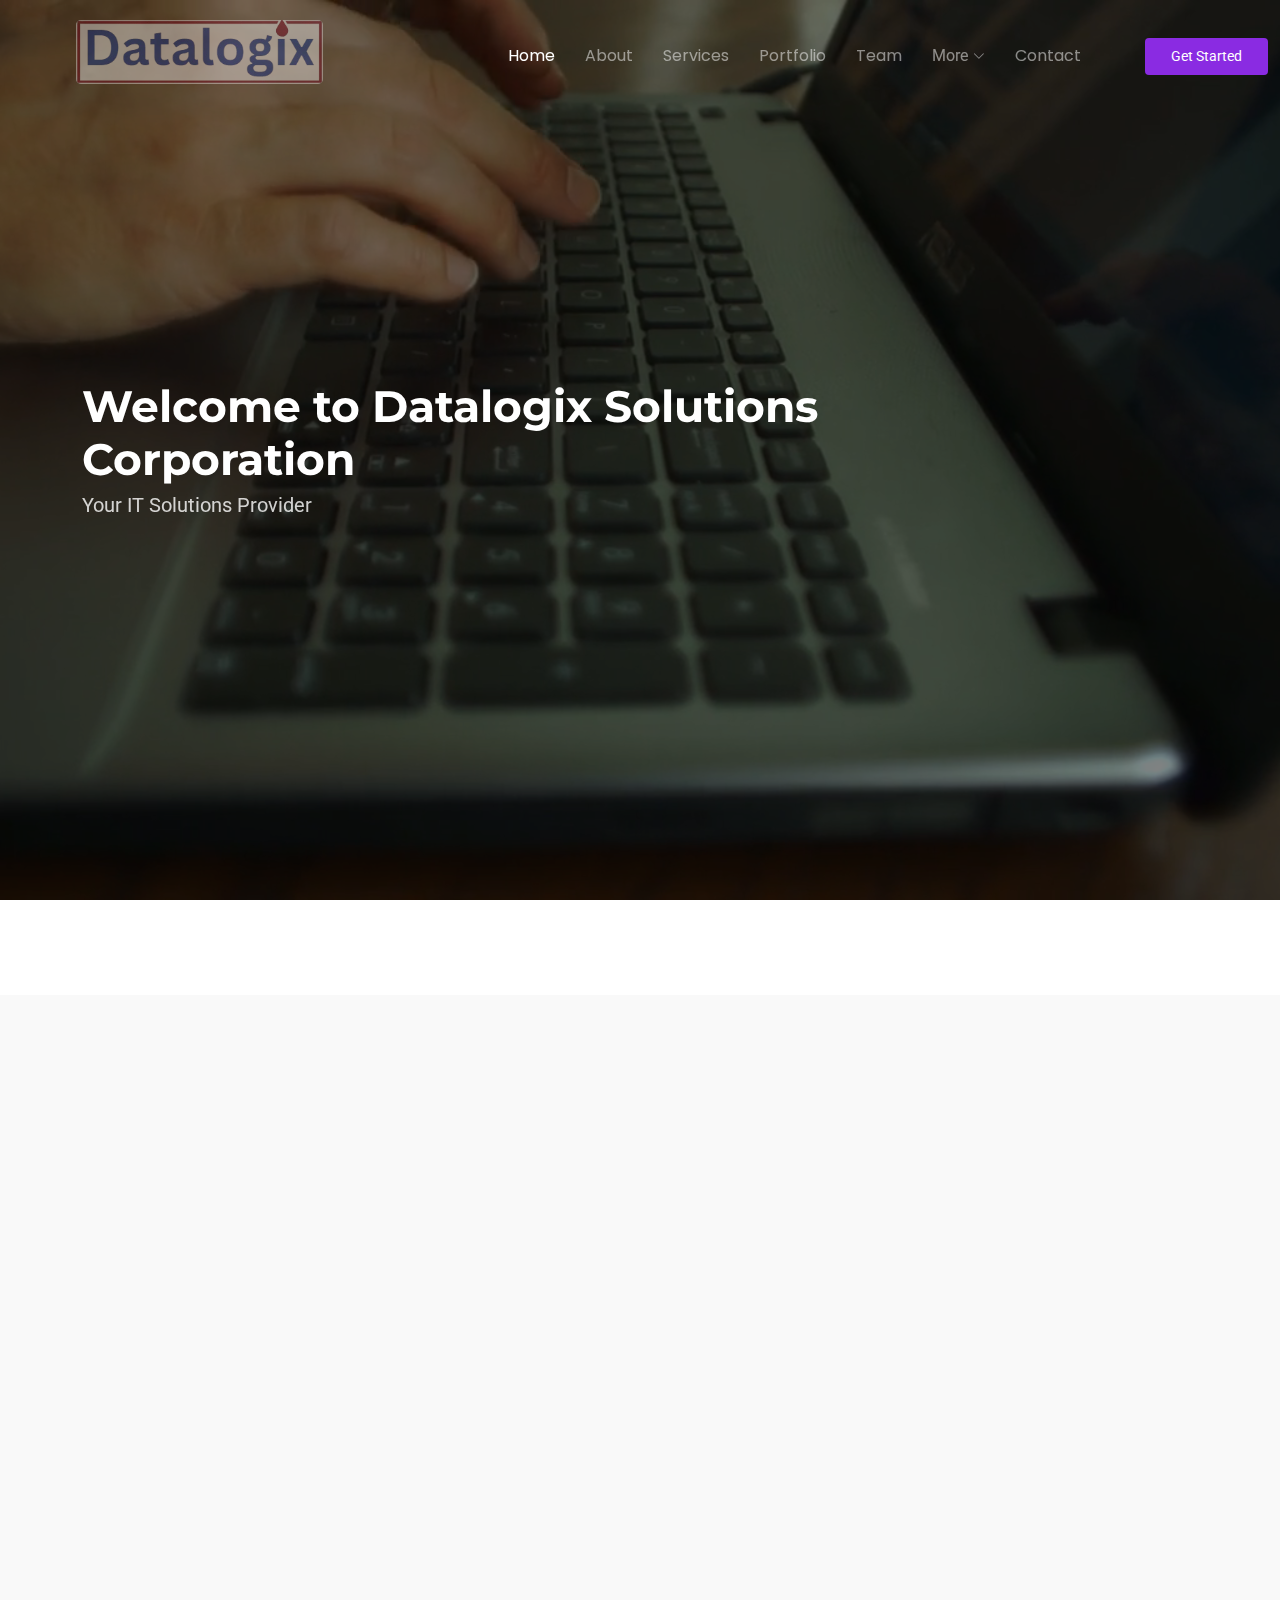
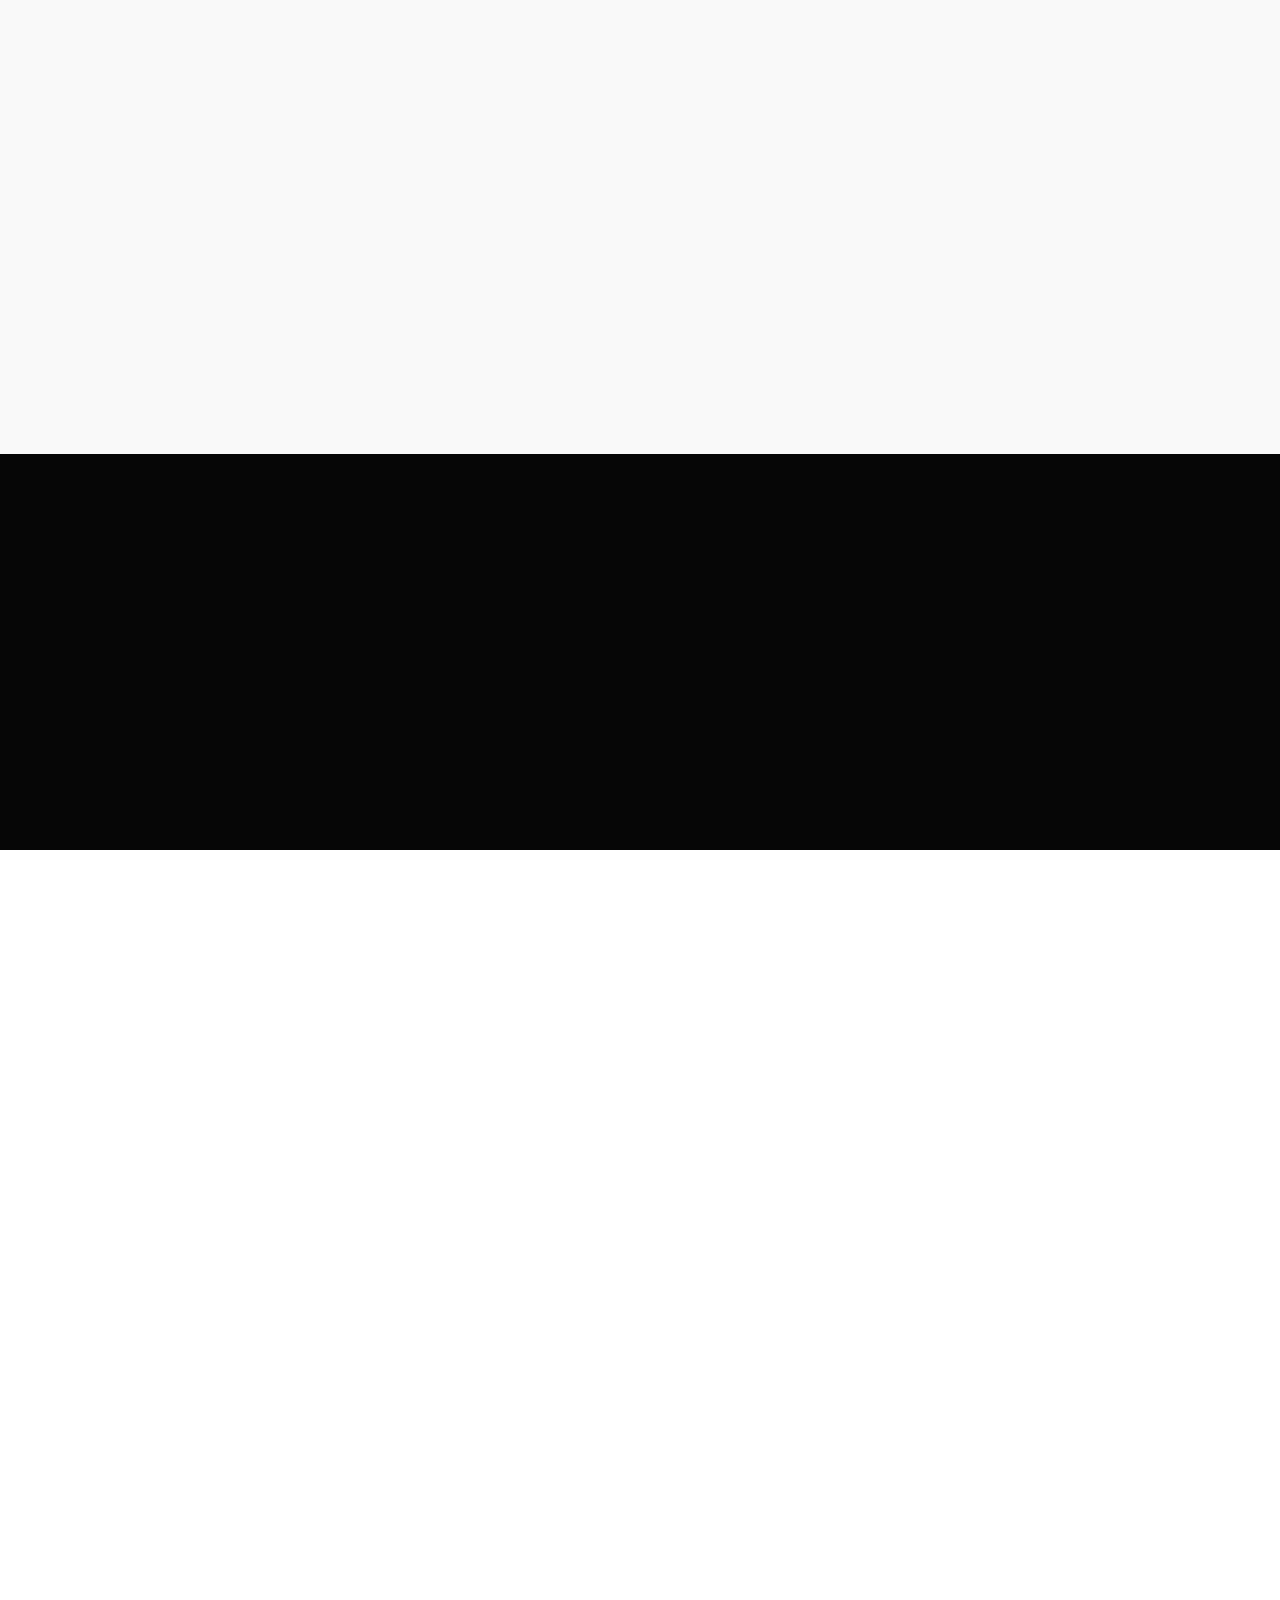
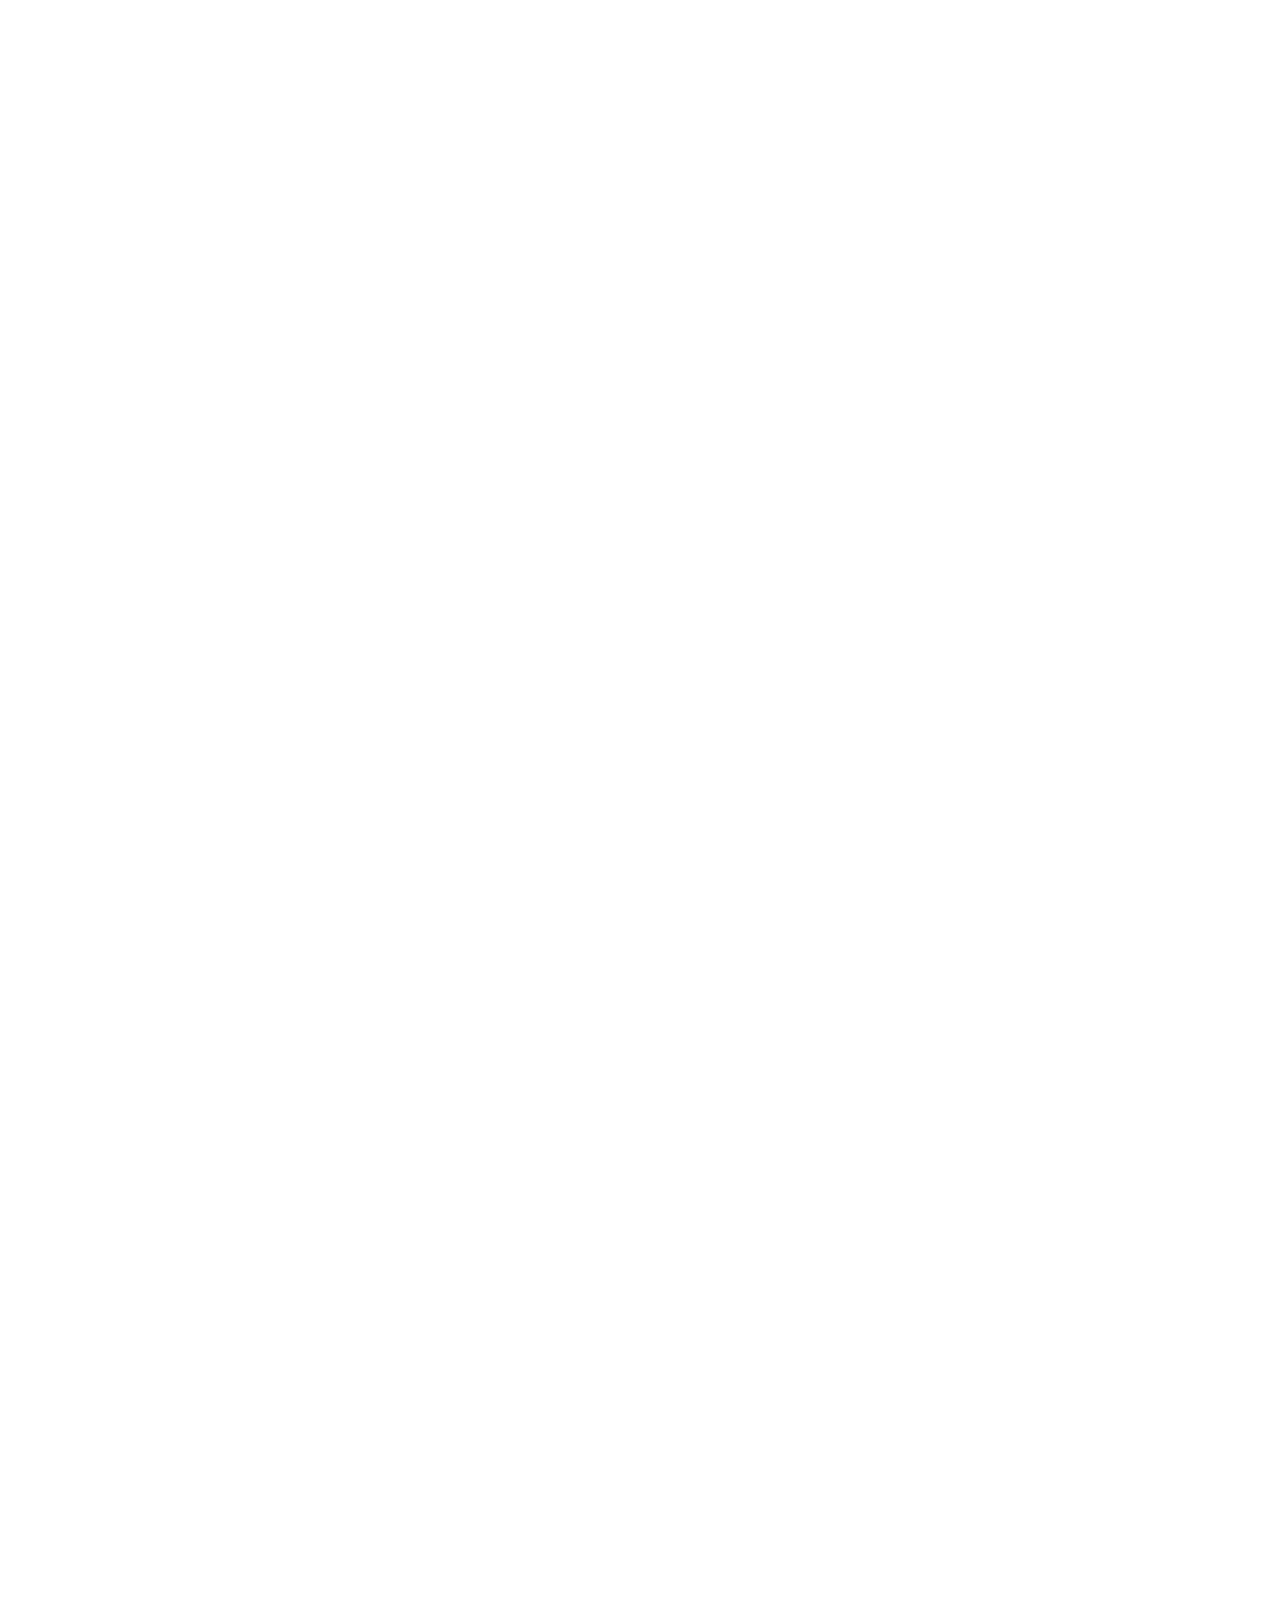
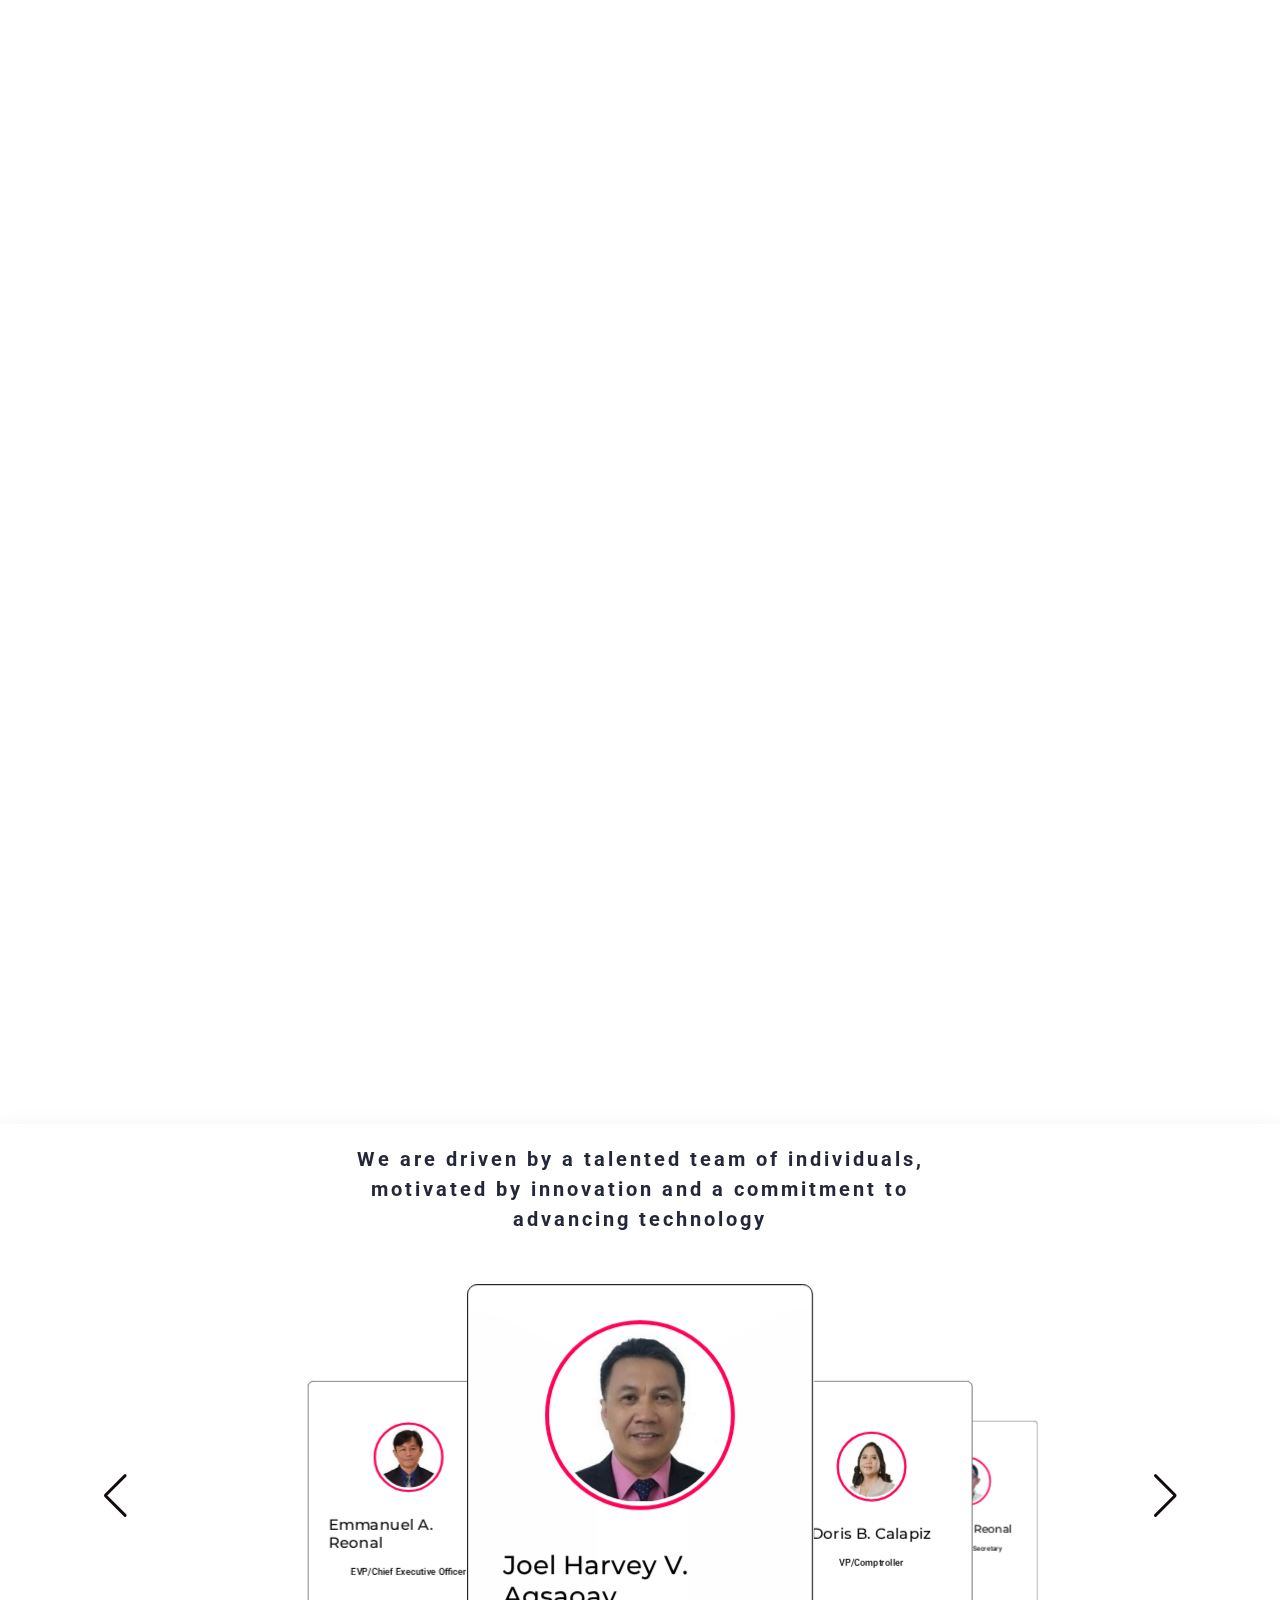
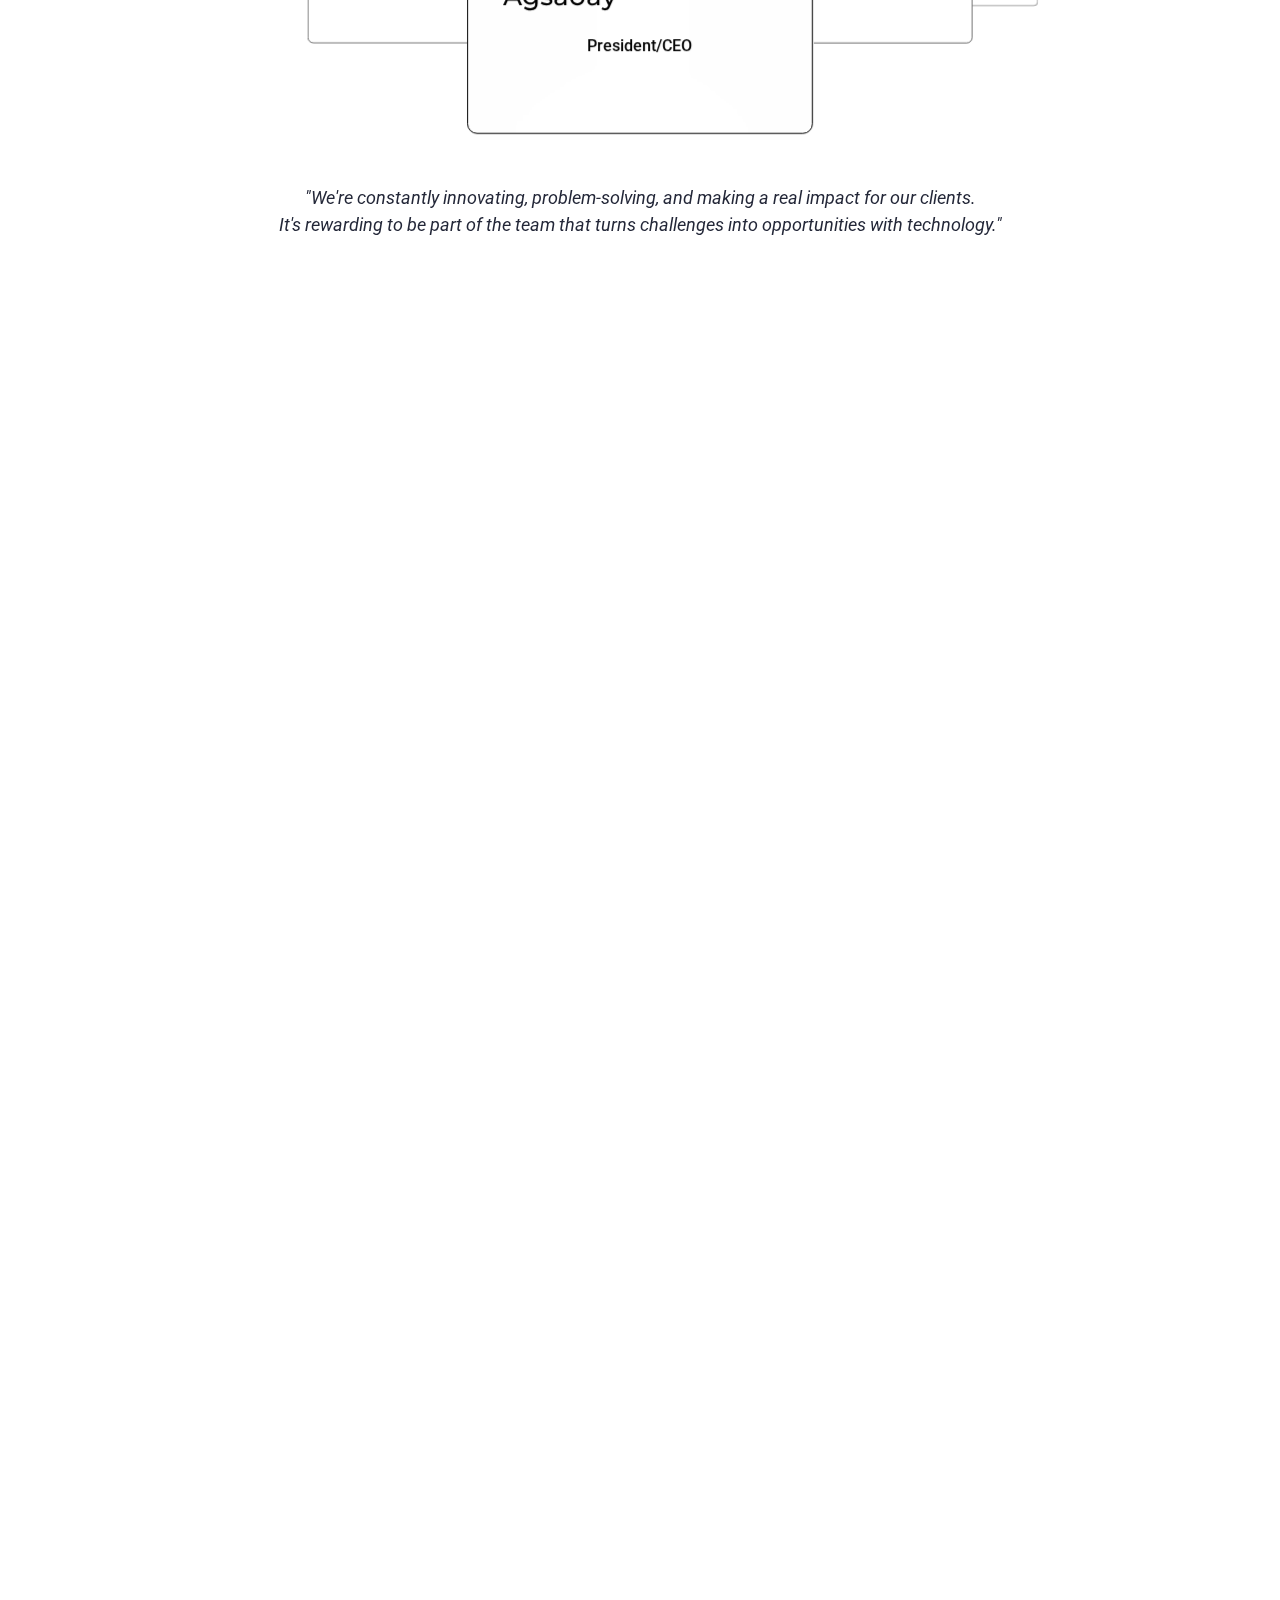
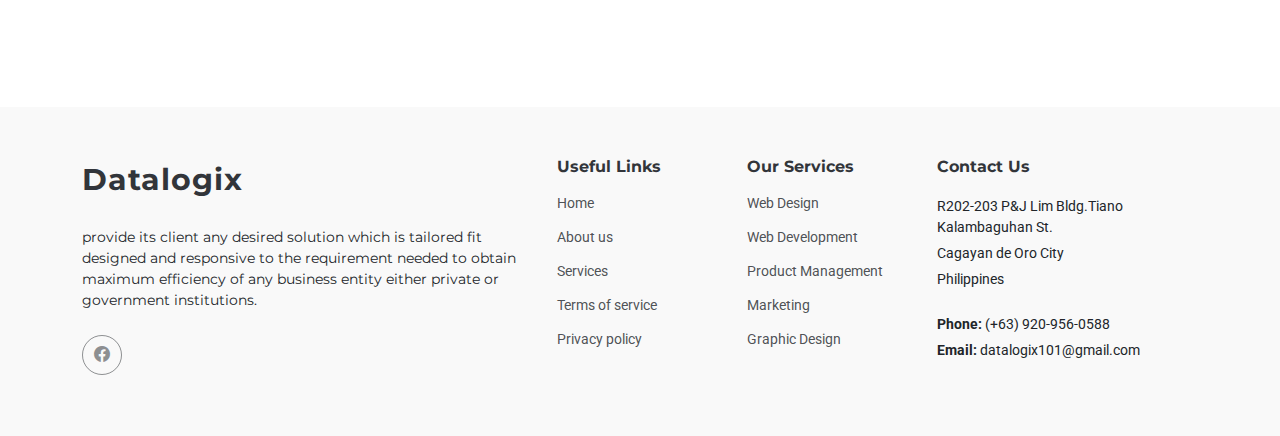
<file: index.html>
<!DOCTYPE html>
<html lang="en">

<head>
  <meta charset="utf-8">
  <meta content="width=device-width, initial-scale=1.0" name="viewport">
  <title>Datalogix Solutions Corporation</title>
  <meta name="description" content="">
  <meta name="keywords" content="">

    <!-- Linking SwiperJS CSS -->
    <link rel="stylesheet" href="https://cdn.jsdelivr.net/npm/swiper@11/swiper-bundle.min.css">
    <link rel="preconnect" href="https://fonts.googleapis.com">
  <link rel="preconnect" href="https://fonts.gstatic.com" crossorigin>

  <!-- Favicons -->
  <link href="board/IconD.png" rel="icon">
  <link href="board/IconD.png" rel="apple-touch-icon">

  <!-- Fonts -->
  <link href="https://fonts.googleapis.com" rel="preconnect">
  <link href="https://fonts.gstatic.com" rel="preconnect" crossorigin>
  <link href="https://fonts.googleapis.com/css2?family=Open+Sans:ital,wght@0,300;0,400;0,500;0,600;0,700;0,800;1,300;1,400;1,500;1,600;1,700;1,800&family=Montserrat:ital,wght@0,100;0,200;0,300;0,400;0,500;0,600;0,700;0,800;0,900;1,100;1,200;1,300;1,400;1,500;1,600;1,700;1,800;1,900&family=Poppins:ital,wght@0,100;0,200;0,300;0,400;0,500;0,600;0,700;0,800;0,900;1,100;1,200;1,300;1,400;1,500;1,600;1,700;1,800;1,900&display=swap" rel="stylesheet">

  <!-- Vendor CSS Files -->
  <link href="assets/vendor/bootstrap/css/bootstrap.min.css" rel="stylesheet">
  <link href="assets/vendor/bootstrap-icons/bootstrap-icons.css" rel="stylesheet">
  <link href="assets/vendor/aos/aos.css" rel="stylesheet">
  <link href="assets/vendor/glightbox/css/glightbox.min.css" rel="stylesheet">
  <link href="assets/vendor/swiper/swiper-bundle.min.css" rel="stylesheet">

  <!-- Main CSS File -->
  <link href="assets/css/main.css" rel="stylesheet">
  <link rel="stylesheet" href="assets/css/darkmodestylemain.css">

   <!--Swiper CSS Link -->
   <link rel="stylesheet" href="assets/css/swiperstyle.css">
  
</head>

<!--Start of Tawk.to Script-->
<script type="text/javascript">
  var Tawk_API=Tawk_API||{}, Tawk_LoadStart=new Date();
  (function(){
  var s1=document.createElement("script"),s0=document.getElementsByTagName("script")[0];
  s1.async=true;
  s1.src='https://embed.tawk.to/66ea301a4cbc4814f7d9c05c/1i81cnpsf';
  s1.charset='UTF-8';
  s1.setAttribute('crossorigin','*');
  s0.parentNode.insertBefore(s1,s0);
  })();
  </script>
  <!--End of Tawk.to Script-->
  <script src="assets/js/darkmode.js"></script>

<body class="index-page">
  
 <div id="fb-root"></div>
<script async defer crossorigin="anonymous" src="https://connect.facebook.net/en_US/sdk.js#xfbml=1&version=v20.0&appId=2344856865870262"></script>
  
  <header id="header" class="header d-flex align-items-center fixed-top">
    <div class="container-fluid position-relative d-flex align-items-center justify-content-between">

      <a href="index.html" class="logo d-flex align-items-center me-auto me-xl-0">
        <!-- Uncomment the line below if you also wish to use an image logo -->
        <!-- <img src="assets/img/logo.png" alt=""> -->
        <h1><a><img style=" height: 100%; width: 70%; background-color: gray; opacity: 0.4; border-radius: 5px;" src="images/datalogix.png" alt=""></a></h1>
      </a>
      <script>
        window.addEventListener('scroll', function() {
          var video = document.getElementById('bg-video');
          if (window.scrollY > 600) { // Change 100 to the scroll position where you want the background to disappear
            video.style.opacity = '0'; // Fades out the video
          } else {
            video.style.opacity = '1'; // Fades it back in when scrolled up
          }
        });
      </script>
      
    <nav id="navmenu" class="navmenu">
        <ul>
          <li><a href="index.html#hero" class="active">Home</a></li>
          <li><a href="index.html#about">About</a></li>
          <li><a href="index.html#services">Services</a></li>
          <li><a href="index.html#portfolio">Portfolio</a></li>
          <li><a href="index.html#swiperblack">Team</a></li>
          <li class="dropdown"><a href="#"><span>More</span> <i class="bi bi-chevron-down toggle-dropdown"></i></a>
            <ul>
              <li><a href="gallery.html">Speechlab Gallery</a></li>
              <li><a><button id="theme-switch">Light Mode</button>
              </a></li>
              <!--<li class="dropdown"><a href="#"><span>Deep Dropdown</span> <i class="bi bi-chevron-down toggle-dropdown"></i></a>-->
                <ul>
                  <!--<li><a href="#">Deep Dropdown 1</a></li>
                  <li><a href="#">Deep Dropdown 2</a></li>
                  <li><a href="#">Deep Dropdown 3</a></li>
                  <li><a href="#">Deep Dropdown 4</a></li>
                  <li><a href="#">Deep Dropdown 5</a></li>-->
                </ul>
              </li>
             <!-- <li><a href="#">Dropdown 2</a></li>
              <li><a href="#">Dropdown 3</a></li>
              <li><a href="#">Dropdown 4</a></li>-->
            </ul> 
          </li>
          <li><a href="index.html#contact">Contact</a></li>
        </ul>
        <i class="mobile-nav-toggle d-xl-none bi bi-list"></i>
      </nav>

      <a class="btn-getstarted" href="index.html#about">Get Started</a>

    </div>
  </header>

  <main class="main">

    <!-- Hero Section -->
    <section id="hero" class="hero section dark-background">

      <video autoplay muted loop id="bg-video" data-aos="fade-in">
        <source src="images/bg.mp4" type="video/mp4">
        Your browser does not support the video tag.
      </video>
      

      <div class="container">
        <div class="row">
          <div class="col-lg-10">
            <h2 data-aos="fade-up" data-aos-delay="100">Welcome to Datalogix Solutions Corporation</h2>
            <p data-aos="fade-up" data-aos-delay="200">Your IT Solutions Provider</p>
          </div>
       

    </section><!-- /Hero Section -->

    <!-- Clients Section -->
    <section id="clients" class="clients section">

      <div class="container" data-aos="fade-up">

        <div class="row gy-4">

          <div class="col-xl-2 col-md-3 col-6 client-logo">
            <img src="images/competitive.png" class="img-fluid" alt="">
          </div><!-- End Client Item -->

          <div class="col-xl-2 col-md-3 col-6 client-logo">
            <img src="images/dazboard.png" class="img-fluid" alt="">
          </div><!-- End Client Item -->

          <div class="col-xl-2 col-md-3 col-6 client-logo">
            <img src="images/digi_software.png" class="img-fluid" alt="">
          </div><!-- End Client Item -->

          <div class="col-xl-2 col-md-3 col-6 client-logo">
            <img src="images/sias.png" class="img-fluid" alt="">
          </div><!-- End Client Item -->

          <div class="col-xl-2 col-md-3 col-6 client-logo">
            <img src="images/epson.png" class="img-fluid" alt="">
          </div><!-- End Client Item -->

          <div class="col-xl-2 col-md-3 col-6 client-logo">
            <img src="images/remantec.png" class="img-fluid" alt="">
          </div><!-- End Client Item -->

        </div>

      </div>

    </section><!-- /Clients Section -->

    <!-- About Section -->
    <section id="about" class="about section light-background">

      <div class="container" data-aos="fade-up" data-aos-delay="100">
        <div class="row align-items-xl-center gy-5">
            
          <div class="col-xl-5 content"><div><img style="width: 100%; height: auto; margin: 20px;" src="images/printers.jpg" alt=""></div>
            <h3>COMPANY PROFILE</h3>
            <h2>Datalogix Solutions Corporation</h2>
            <p style="text-align: justify;">Datalogix Solutions Corporation was established in 2018 by the highly competent business professionals who have proven track records in their
              respective area of expertise and have acquired skilled talents and personnel who are technically equipped with varied experience and technical trainings
              to help deliver the current and emerging trends in ICT system and solutions with cost effective and cost efficient usage of these technology for the delight of clients.</p>
            
          </div>

          <div class="col-xl-7">
            <div class="row gy-4 icon-boxes">

<div class="col-md-6" data-aos="fade-up" data-aos-delay="200" >
                
                 <h3 class="underline" style="padding: 20px 15px;">ABOUT US</h3>
                 <div class="icon-box" > 
                  <p style="text-align: justify;">A convergence of different field of expertise in the ICT and Current industry namely Remantec Corporation which specializes in software development,
                     hardware components ( supplies and deliveries ) and technical support services, Digicomlink Systems Corporation which provides a wide range of digital communication
                      system and other system integration in educational institutions, private companies and government entities, and Windsafe Systems , an Electronic and Security System
                       which delivers various and updated technology solutions.</p>
                </div>
              
              </div> <!-- End Icon Box -->

              

              <div class="col-md-6" data-aos="fade-up" data-aos-delay="200"> 
                <h3 class="underline" style="padding: 20px 15px;">OUR GOAL</h3>
                
                <div class="icon-box" style="margin-top: 10px;">
                  
                  <p style="text-align: justify;">Offers various products not only in hardware but also software as well. As the use of mobile and web apps rise,
                     your business’s digital presence becomes even more important. Our in-house developed software applications allows your organization
                      to maintain an impactful digital presence.</p>
                
              </div> <!-- End Icon Box -->
              <div style="margin-top: 20px;"><img style="width: 100%; height: auto;" src="images/printers.jpg" alt=""></div>
</div> <!-- End Icon Box -->
<div class="different"> <div class="col-md-6" data-aos="fade-up" data-aos-delay="300">
                </div> 
                <h3 class="underline"  style="padding: 20px 1px;">OUR VALUES</h3>
                <div class="icon-box" > 
                  <p style="text-align: justify;">We listen to every client’s needs and help you design and implement solutions which are tailored -fit,
                     effective and cost efficient to the fulfillment of every client’s ICT requirements.</p>
                </div></div>
             
              

      

            </div>
          </div>

        </div>
      </div>

    </section><!-- /About Section -->

    <!-- Stats Section -->
    <section id="stats" class="stats section dark-background">

      <img src="images/Gmap.PNG" alt="" data-aos="fade-in">

      <div class="container position-relative" data-aos="fade-up" data-aos-delay="100">

        <div class="row gy-4">

          <div class="col-lg-3 col-md-6">
            <div class="stats-item text-center w-100 h-100">
              <span data-purecounter-start="0" data-purecounter-end="232" data-purecounter-duration="1" class="purecounter"></span>
              <p>Clients</p>
            </div>
          </div><!-- End Stats Item -->

          <div class="col-lg-3 col-md-6">
            <div class="stats-item text-center w-100 h-100">
              <span data-purecounter-start="0" data-purecounter-end="521" data-purecounter-duration="1" class="purecounter"></span>
              <p>Projects</p>
            </div>
          </div><!-- End Stats Item -->

          <div class="col-lg-3 col-md-6">
            <div class="stats-item text-center w-100 h-100">
              <span data-purecounter-start="0" data-purecounter-end="1453" data-purecounter-duration="1" class="purecounter"></span>
              <p>Hours Of Support</p>
            </div>
          </div><!-- End Stats Item -->

          <div class="col-lg-3 col-md-6">
            <div class="stats-item text-center w-100 h-100">
              <span data-purecounter-start="0" data-purecounter-end="32" data-purecounter-duration="1" class="purecounter"></span>
              <p>employees</p>
            </div>
          </div><!-- End Stats Item -->

        </div>

      </div>

    </section><!-- /Stats Section -->

    <!-- Services Section -->
    <section id="services" class="services section">

      <!-- Section Title -->
      <div class="container section-title" data-aos="fade-up">
        <h2>Services</h2>
        <p>We offer various kinds of services such as:</p>
      </div><!-- End Section Title -->

      <div class="container">

        <div class="row gy-4">

          <div class="col-lg-6 " data-aos="fade-up" data-aos-delay="100">
            <div class="service-item d-flex">
              <div class="icon flex-shrink-0"><i class="bi bi-briefcase"></i></div>
              <div>
                <h4 class="title"><a href="services-details.html" class="stretched-link">Point of Sale System</a></h4>
                <p class="description" style="text-align: justify;">A complete point of sale (POS) system for managing sales of retail goods for grocery, convenience store, department store, restaurant,
                   fast food and other sales oriented business.</p>
              </div>
            </div>
          </div>
          <!-- End Service Item -->

          <div class="col-lg-6 " data-aos="fade-up" data-aos-delay="200">
            <div class="service-item d-flex">
              <div class="icon flex-shrink-0"><i class="bi bi-card-checklist"></i></div>
              <div>
                <h4 class="title"><a href="services-details.html" class="stretched-link">Hotel Information System</a></h4>
                <p class="description" style="text-align: justify;">Provides an easy to use reservation, registration and billing system for hotel operations. 
                  We have combined our years of hospitality experience with IT expertise to develop an enterprise-class system that brings our clients 
                  a foundation for sustainable competitive advantages.</p>
              </div>
            </div>
          </div><!-- End Service Item -->

          <div class="col-lg-6 " data-aos="fade-up" data-aos-delay="300">
            <div class="service-item d-flex">
              <div class="icon flex-shrink-0"><i class="bi bi-bar-chart"></i></div>
              <div>
                <h4 class="title"><a href="services-details.html" class="stretched-link">Payroll System</a></h4>
                <p class="description" style="text-align: justify;">Creates a positive impact in the empowerment and efficiency of any organization. Our system automates payroll
                   computation while making recording and retrieval of employee records fast and easy. It has unlimited options for income and deduction 
                   making it very open for future requirements.</p>
              </div>
            </div>
          </div><!-- End Service Item -->

          <div class="col-lg-6 " data-aos="fade-up" data-aos-delay="400">
            <div class="service-item d-flex">
              <div class="icon flex-shrink-0"><i class="bi bi-binoculars"></i></div>
              <div>
                <h4 class="title"><a href="services-details.html" class="stretched-link">Timekeeping System</a></h4>
                <p class="description" style="text-align: justify;">Facilitates the completion and approval of employee time sheets. Our system will standardize department timekeeping
                   processes and will be used by all employees who earn vacation and/or sick leave, overtime or shift differentials. The package includes
                    a biometric Finger Print Recognition Device.</p>
              </div>
            </div>
          </div><!-- End Service Item -->

          <div class="col-lg-6 " data-aos="fade-up" data-aos-delay="500">
            <div class="service-item d-flex">
              <div class="icon flex-shrink-0"><i class="bi bi-brightness-high"></i></div>
              <div>
                <h4 class="title"><a href="services-details.html" class="stretched-link">Personnel Information System</a></h4>
                <p class="description" style="text-align: justify;">Allows an individual to gather, organize, store and retrieve the ideas and information found to be useful to the individual.
                   It has been designed for the purpose of storing and maintaining records of all the employees of the organization. Our system improves the performance
                    of most personnel functions, including personnel recruitment, selection and development, as well as administrative services.</p>
              </div>
            </div>
          </div><!-- End Service Item -->

          <div class="col-lg-6 " data-aos="fade-up" data-aos-delay="600">
            <div class="service-item d-flex">
              <div class="icon flex-shrink-0"><i class="bi bi-calendar4-week"></i></div>
              <div>
                <h4 class="title"><a href="services-details.html" class="stretched-link">Accounting Information System</a></h4>
                <p class="description" style="text-align: justify;">A comprehensive and integrated accounting system that allows efficient data management and on-time reports
                   delivery for effective decision making. This system is composed of purchase requests, purchase orders, inventory management, 
                   asset management, sales, receipts, cash disbursement, cash deposit, journal voucher, cash management, accounts receivable, accounts payable,
                    bank reconciliation and general ledger system. This is the core of the entire software package we developed. All of our software can fully integrate in this system.</p>
              </div>
            </div>
          </div><!-- End Service Item -->

        </div>

      </div>

    </section><!-- /Services Section -->

    <!-- Features Section -->
    <section id="features" class="features section">

      <!-- Section Title -->
      <div class="container section-title" data-aos="fade-up">
        <h2>Visit Us!</h2>
        <p>Visit us on our facebook page or at our office.</p>
      </div><!-- End Section Title -->

      <div class="container">

        <div class="row gy-4 align-items-center features-item">
          <div class="col-lg-5 order-2 order-lg-1" data-aos="fade-up" data-aos-delay="200">
            <h3>Welcome to Datalogix!</h3>
            <p>
              We’re excited to connect with you! Explore our latest updates, services, and community insights. Don’t forget to follow us for more!
            </p>
            <a href="https://www.facebook.com/datalogix123" class="btn btn-get-started">Visit us on our facebook page.</a>
          </div>
         <div class="col-lg-7 order-1 order-lg-2 d-flex align-items-center" data-aos="zoom-out" data-aos-delay="100">
            <div class="fb-page" 
                data-tabs="timeline,events,messages"
                data-href="https://www.facebook.com/datalogix123"
                data-width="500" 
                data-hide-cover="false"></div>
          </div>

        </div><!-- Features Item -->

        <div class="row gy-4 align-items-stretch justify-content-between features-item ">
          <div class="col-lg-6 d-flex align-items-center features-img-bg" data-aos="zoom-out">
            <iframe src="https://www.google.com/maps/embed?pb=!1m18!1m12!1m3!1d1093.1623403061728!2d124.64379086959107!3d8.482383525907455!2m3!1f0!2f0!3f0!3m2!1i1024!2i768!4f13.1!3m3!1m2!1s0x32fff2d91c5f68f7%3A0x92148cec5358b0e0!2sP%26J%20Lim%20Building%2C%20Tiano%20Brothers%20St%2C%20Cagayan%20de%20Oro%2C%20Misamis%20Oriental!5e1!3m2!1sen!2sph!4v1727056475608!5m2!1sen!2sph" width="600" height="450" style="border:1px solid black;" allowfullscreen="" loading="lazy" referrerpolicy="no-referrer-when-downgrade" zoom="1000"></iframe>
          </div>
          <div class="col-lg-5 d-flex justify-content-center flex-column" data-aos="fade-up">
            <h3>Discover Innovative Solutions for Your Business!</h3>
            <p>At Datalogix Solutions Corporation, we specialize in delivering high-quality services that meet your unique needs. 
              Whether it's providing cutting-edge solutions or exceptional customer service, we ensure you experience top-notch results every time.</p>
            <ul>
              <li> <span>Our Expertise Includes:</span></li>
              <li><i class="bi bi-check"></i> <span>Web Hosting</span></li>
              <li><i class="bi bi-check"></i> <span>Software Development</span></li>
              <li><i class="bi bi-check"></i> <span>Repair and Maintenance</span></li>
              <li><i class="bi bi-check"></i> <span>Web Design, Development</span></li>
              <li><i class="bi bi-check"></i> <span>Network Installations</span></li>
              <li><i class="bi bi-check"></i> <span>Preventive Maintenance Agreement</span></li>
              <li><i class="bi bi-check"></i> <span>ID Layout and Printing</span></li>
              <li><i class="bi bi-check"></i> <span>Server & Desktop OS – Installations & Administrations</span></li>
            </ul>
            <a href="#" class="btn btn-get-started align-self-start">Get Started</a>
          </div>
        </div><!-- Features Item -->

      </div>

    </section><!-- /Features Section -->

    <!-- Portfolio Section -->
    <section id="portfolio" class="portfolio section">

      <!-- Section Title -->
      <div class="container section-title" data-aos="fade-up">
        <h2>Portfolio</h2>
        <p>Empowering Innovation: Your One-Stop Shop for Cutting-Edge Hardware Solutions, from Printers to Speech Labs and Beyond!</p>
      </div><!-- End Section Title -->

      <div class="container">

        <div class="isotope-layout" data-default-filter="*" data-layout="masonry" data-sort="original-order">

          <ul class="portfolio-filters isotope-filters" data-aos="fade-up" data-aos-delay="100">
            <li data-filter="*" class="filter-active">All</li>
            <li data-filter=".filter-app">Speech Labs</li>
            <li data-filter=".filter-product">Entrance System</li>
            <li data-filter=".filter-branding">Others</li>
          </ul><!-- End Portfolio Filters -->

          <div class="row gy-4 isotope-container" data-aos="fade-up" data-aos-delay="200">

            <div class="col-lg-4 col-md-6 portfolio-item isotope-item">
              <img src="images/desktop.png" class="img-fluid" alt="">
              <div class="portfolio-info">
                <h4>Desktop Computers</h4>
                <p>Desktop Computers Setup</p>
                <a href="/images/desktop.png" title="App 1" data-gallery="portfolio-gallery-app" class="glightbox preview-link"><i class="bi bi-zoom-in"></i></a>
                <!-- <a href="portfolio-details.html" title="More Details" class="details-link"><i class="bi bi-link-45deg"></i></a>-->
              </div>
            </div><!-- End Portfolio Item -->

            <div class="col-lg-4 col-md-6 portfolio-item isotope-item filter-app">
              <img src="images/speechlab.jpg" class="img-fluid" alt="">
              <div class="portfolio-info">
                <h4>Digital Speech Laboratory System</h4>
                <p>Liceo de Cagayan University</p>
                <a href="/images/speechlab.jpg" title="Product 1" data-gallery="portfolio-gallery-product" class="glightbox preview-link"><i class="bi bi-zoom-in"></i></a>
                <!-- <a href="portfolio-details.html" title="More Details" class="details-link"><i class="bi bi-link-45deg"></i></a>-->
              </div>
            </div><!-- End Portfolio Item -->

            <div class="col-lg-4 col-md-6 portfolio-item isotope-item filter-product">
              <img src="images/turnstylebuksu.jpg" class="img-fluid" alt="">
              <div class="portfolio-info">
                <h4>Turnstyle Entrance System</h4>
                <p>School gate entrance</p>
                <a href="/images/turnstylebuksu.jpg" title="Branding 1" data-gallery="portfolio-gallery-branding" class="glightbox preview-link"><i class="bi bi-zoom-in"></i></a>
                <!-- <a href="portfolio-details.html" title="More Details" class="details-link"><i class="bi bi-link-45deg"></i></a>-->
              </div>
            </div><!-- End Portfolio Item -->

            <div class="col-lg-4 col-md-6 portfolio-item isotope-item filter-app ">
              <img src="images/speechlab3.jpg" class="img-fluid" alt="">
              <div class="portfolio-info">
                <h4>Hybrid Digital Analog Speechlab</h4>
                <p>Speech laboratory</p>
                <a href="images/speechlab3.jpg" title="App 2" data-gallery="portfolio-gallery-app" class="glightbox preview-link"><i class="bi bi-zoom-in"></i></a>
                <!-- <a href="portfolio-details.html" title="More Details" class="details-link"><i class="bi bi-link-45deg"></i></a>-->
              </div>
            </div><!-- End Portfolio Item -->

            <div class="col-lg-4 col-md-6 portfolio-item isotope-item filter-product">
              <img src="images/door-frame-metal-detector.png" class="img-fluid" alt="">
              <div class="portfolio-info">
                <h4>Door Frame Metal Detector</h4>
                <p>Detects metals for security</p>
                <a href="assets/img/masonry-portfolio/masonry-portfolio-5.jpg" title="Product 2" data-gallery="portfolio-gallery-product" class="glightbox preview-link"><i class="bi bi-zoom-in"></i></a>
                <!-- <a href="portfolio-details.html" title="More Details" class="details-link"><i class="bi bi-link-45deg"></i></a>-->
              </div>
            </div><!-- End Portfolio Item -->

            <div class="col-lg-4 col-md-6 portfolio-item isotope-item filter-branding">
              <img src="images/speakers.jpg" class="img-fluid" alt="">
              <div class="portfolio-info">
                <h4>Speakers</h4>
                <p>Amplifiers, Active , and Passive speakers</p>
                <a href="images/speakers.jpg" title="Branding 2" data-gallery="portfolio-gallery-branding" class="glightbox preview-link"><i class="bi bi-zoom-in"></i></a>
                <!-- <a href="portfolio-details.html" title="More Details" class="details-link"><i class="bi bi-link-45deg"></i></a>-->
              </div>
            </div><!-- End Portfolio Item -->

            <div class="col-lg-4 col-md-6 portfolio-item isotope-item">
              <img src="images/public-address-systems.jpg" class="img-fluid" alt="">
              <div class="portfolio-info">
                <h4>Public Address Systems</h4>
                <p>Audio Broadcasting</p>
                <a href="images/public-address-systems.jpg" title="App 3" data-gallery="portfolio-gallery-app" class="glightbox preview-link"><i class="bi bi-zoom-in"></i></a>
                <!-- <a href="portfolio-details.html" title="More Details" class="details-link"><i class="bi bi-link-45deg"></i></a>-->
              </div>
            </div><!-- End Portfolio Item -->

            <div class="col-lg-4 col-md-6 portfolio-item isotope-item filter-product">
              <img src="images/turn-style1.jpg" class="img-fluid" alt="">
              <div class="portfolio-info">
                <h4>Turnstyle</h4>
                <p>School Gate Entrance Turnstyle</p>
                <a href="images/turn-style1.jpg" title="Product 3" data-gallery="portfolio-gallery-product" class="glightbox preview-link"><i class="bi bi-zoom-in"></i></a>
                <!-- <a href="portfolio-details.html" title="More Details" class="details-link"><i class="bi bi-link-45deg"></i></a>-->
              </div>
            </div><!-- End Portfolio Item -->

            <div class="col-lg-4 col-md-6 portfolio-item isotope-item filter-branding">
              <img src="images/printers.jpg" class="img-fluid" alt="">
              <div class="portfolio-info">
                <h4>Printers</h4>
                <p>Epson Printers</p>
                <a href="images/printers.jpg" title="Branding 2" data-gallery="portfolio-gallery-branding" class="glightbox preview-link"><i class="bi bi-zoom-in"></i></a>
               <!-- <a href="portfolio-details.html" title="More Details" class="details-link"><i class="bi bi-link-45deg"></i></a>-->
              </div>
             </div><!-- End Portfolio Item -->

            </div><!-- End Portfolio Container -->

             </div>

            </div>

             </section><!-- /Portfolio Section -->

    <!-- Team Section -->
  <!--  <section id="team" class="team section light-background">

      Section Title 
      <div class="container section-title" data-aos="fade-up">
        <h2>Our Board of Directors</h2>
        <p></p>
      </div> End Section Title -->
<!--
      <div class="container">

        <div class="row gy-5">

          <div class="col-lg-4 col-md-6 member" data-aos="fade-up" data-aos-delay="100">
            <div class="member-img">
              <img src="board/joel.jpg" class="img-fluid" alt="">
              <div class="social">
                <a href="#"><i class="bi bi-twitter-x"></i></a>
                <a href="#"><i class="bi bi-facebook"></i></a>
                <a href="#"><i class="bi bi-instagram"></i></a>
                <a href="#"><i class="bi bi-linkedin"></i></a>
              </div>
            </div>
            <div class="member-info text-center">
              <h4>Joel Harvey V. Agsaoay</h4>
              <span>President and CEO</span>
              <p></p>
            </div>
          </div>-->
          
          <!-- End Team Member -->
<!--
          <div class="col-lg-4 col-md-6 member" data-aos="fade-up" data-aos-delay="200">
            <div class="member-img">
              <img src="board/noel.jpg" class="img-fluid" alt="">
              <div class="social">
                <a href="#"><i class="bi bi-twitter-x"></i></a>
                <a href="#"><i class="bi bi-facebook"></i></a>
                <a href="#"><i class="bi bi-instagram"></i></a>
                <a href="#"><i class="bi bi-linkedin"></i></a>
              </div>
            </div>
            <div class="member-info text-center">
              <h4>Emmanuel A. Reonal</h4>
              <span>President and CEOEVP/Chief Finance Officer</span>
              <p></p>
            </div>
          </div>-->
          <!-- End Team Member -->
<!--
          <div class="col-lg-4 col-md-6 member" data-aos="fade-up" data-aos-delay="300">
            <div class="member-img">
              <img src="board/doris.png" class="img-fluid" alt="">
              <div class="social">
                <a href="#"><i class="bi bi-twitter-x"></i></a>
                <a href="#"><i class="bi bi-facebook"></i></a>
                <a href="#"><i class="bi bi-instagram"></i></a>
                <a href="#"><i class="bi bi-linkedin"></i></a>
              </div>
            </div>
            <div class="member-info text-center">
              <h4>Doris B. Calapiz</h4>
              <span>VP/Comptroller</span>
              <p></p>
            </div>
          </div> End Team Member -->
<!--
          <div class="col-lg-4 col-md-6 member" data-aos="fade-up" data-aos-delay="400">
            <div class="member-img">
              <img src="board/gerald_white_bg.png" class="img-fluid" alt="">
              <div class="social">
                <a href="#"><i class="bi bi-twitter-x"></i></a>
                <a href="#"><i class="bi bi-facebook"></i></a>
                <a href="#"><i class="bi bi-instagram"></i></a>
                <a href="#"><i class="bi bi-linkedin"></i></a>
              </div>
            </div>
            <div class="member-info text-center">
              <h4>Gerald A. Reonal</h4>
              <span>VP/Corporate Secretary</span>
              <p></p>
            </div>
          </div> -->
          <!-- End Team Member -->
<!-- 
          <div class="col-lg-4 col-md-6 member" data-aos="fade-up" data-aos-delay="500">
            <div class="member-img">
              <img src="board/sample.png" class="img-fluid" alt="">
              <div class="social">
                <a href="#"><i class="bi bi-twitter-x"></i></a>
                <a href="#"><i class="bi bi-facebook"></i></a>
                <a href="#"><i class="bi bi-instagram"></i></a>
                <a href="#"><i class="bi bi-linkedin"></i></a>
              </div>
            </div>
            <div class="member-info text-center">
              <h4>Medwin L. Lao</h4>
              <span>Senior Manager/Technical</span>
              <p></p>
            </div>
          </div>End Team Member -->


        </div>

      </div>

    </section><!-- /Team Section -->

    <section id="swiperblack">
      <div class="container swiper" id="swiper">
      <div class="slider-wrapper" id="swiper"> <div class="abovetext" >
            <p >We are driven by a talented team of individuals, <br> motivated by innovation and a commitment to <br> advancing technology</p>
          </div>
        <div class="card-list swiper-wrapper">
          
         
  
          <div class="card-item swiper-slide">
            <img src="board/noel.jpg" alt="User Image" class="user-image">
            <h2 class="user-name">Emmanuel A. Reonal</h2>
            <p class="user-profession">EVP/Chief Executive Officer</p>
            
          </div>
  
          <div class="card-item swiper-slide">
            <img src="board/joel.jpg" alt="User Image" class="user-image">
            <h2 class="user-name">Joel Harvey V. Agsaoay</h2>
            <p class="user-profession">President/CEO</p>
            
          </div>
  
          <div class="card-item swiper-slide">
            <img src="board/doris.png" alt="User Image" class="user-image">
            <h2 class="user-name">Doris B. Calapiz</h2>
            <p class="user-profession">VP/Comptroller</p>
            
          </div>
  
          <div class="card-item swiper-slide">
            <img src="board/gerald_white_bg.png" alt="User Image" class="user-image">
            <h2 class="user-name">Gerald A. Reonal</h2>
            <p class="user-profession">VP/Corporate Secretary</p>
            
          </div>
        </div>
  
        <div class="swiper-pagination"></div>
  
        
  
        <div class="swiper-slide-button swiper-button-prev"></div>
        <div class="swiper-slide-button swiper-button-next"></div>
  
          <div class="belowtext" id="below-text">
            <p>We're constantly innovating, problem-solving, and making a real impact for our clients. <br>
            It's rewarding to be part of the team that turns challenges into opportunities with technology.</p>
          </div>  
  
      </div>
      
      
        
    </div>
  </section>

    <!-- Recent Posts Section -->
    <section id="recent-posts" class="recent-posts section">

      <!-- Section Title -->
      <div class="container section-title" data-aos="fade-up">
        <h2>Recent Posts</h2>
        <p>Check out our new posts from our facebook facebook page.</p>
      </div><!-- End Section Title -->

      <div class="container">

        <div class="row gy-4">

          <div class="col-xl-4 col-md-6" data-aos="fade-up" data-aos-delay="100">
            <article>

              <div class="post-img">
                <iframe src="https://www.facebook.com/plugins/post.php?href=https%3A%2F%2Fwww.facebook.com%2Fdatalogix123%2Fposts%2Fpfbid02NTfFXkXaYNY7HvDaCR6YhwHx8KdC2yeRg99bLwSpbirX8FaSMyasXqJXTgKLmHyTl&show_text=false&width=500" 
                width="500" height="498" style="border:none;overflow:hidden" scrolling="no" frameborder="0" allowfullscreen="true" allow="autoplay; clipboard-write; encrypted-media; picture-in-picture; web-share"></iframe>
              </div>

              <p class="post-category">Identification Card</p>

              <h2 class="title">
                <a href="https://www.facebook.com/datalogix123">"🔐 Elevate Your Identity with Our Comprehensive ID Services! 🔐</a>
              </h2>

              <div class="d-flex align-items-center">
                <img src="images/datalogixprof.jpg" alt="" class="img-fluid post-author-img flex-shrink-0">
                <div class="post-meta">
                  <p class="post-author">Datalogix Solutions Corporation</p>
                  <p class="post-date">
                    <time datetime="2022-01-01">Feb 13, 2024</time>
                  </p>
                </div>
              </div>

            </article>
          </div><!-- End post list item -->

          <div class="col-xl-4 col-md-6" data-aos="fade-up" data-aos-delay="200">
            <article>

              <div class="post-img">
                <iframe src="https://www.facebook.com/plugins/post.php?href=https%3A%2F%2Fwww.facebook.com%2Fdatalogix123%2Fposts%2Fpfbid0AbkJ9bzU1ZnfSjV5xFYgKrrpRHyCynVmc82wrS9PCGkeSHXLtC7QZxHqs8AsxHGDl&show_text=false&width=500" 
                width="500" height="260" style="border:none;overflow:hidden" scrolling="no" frameborder="0" allowfullscreen="true" allow="autoplay; clipboard-write; encrypted-media; picture-in-picture; web-share"></iframe>
              </div>

              <p class="post-category">Speech Laboratory</p>

              <h2 class="title">
                <a href="https://www.facebook.com/datalogix123">🌟 Elevate Your Communication Skills with Our State-of-the-Art Speech Lab Setup! 🌟</a>
              </h2>

              <div class="d-flex align-items-center">
                <img src="images/datalogixprof.jpg" alt="" class="img-fluid post-author-img flex-shrink-0">
                <div class="post-meta">
                  <p class="post-author">Datalogix Solutions Corporation</p>
                  <p class="post-date">
                    <time datetime="2022-01-01">Feb 13, 2024</time>
                  </p>
                </div>
              </div>

            </article>
          </div><!-- End post list item -->

          <div class="col-xl-4 col-md-6" data-aos="fade-up" data-aos-delay="300">
            <article>

              <div class="post-img">
                <iframe src="https://www.facebook.com/plugins/post.php?href=https%3A%2F%2Fwww.facebook.com%2Fdatalogix123%2Fposts%2Fpfbid034RD4u3399dvHaPCi1s6iaAHpppQzUq7dC2E2eSYc2qnpf4GbbHkSmgUvXoovzEMyl&show_text=false&width=500" 
                width="500" height="497" style="border:none;overflow:hidden" scrolling="no" frameborder="0" allowfullscreen="true" allow="autoplay; clipboard-write; encrypted-media; picture-in-picture; web-share"></iframe>
              </div>

              <p class="post-category">Web Development</p>

              <h2 class="title">
                <a href="blog-details.html">🚀 Take Your Website to the Next Level with Datalogix Solutions! 🚀</a>
              </h2>

              <div class="d-flex align-items-center">
                <img src="images/datalogixprof.jpg" alt="" class="img-fluid post-author-img flex-shrink-0">
                <div class="post-meta">
                  <p class="post-author">Datalogix Solutions Corporation</p>
                  <p class="post-date">
                    <time datetime="2022-01-01">Sept 24, 2024</time>
                  </p>
                </div>
              </div>

            </article>
          </div><!-- End post list item -->

        </div><!-- End recent posts list -->

      </div>

    </section><!-- /Recent Posts Section -->

    <!-- Contact Section -->
    <section id="contact" class="contact section">

      <!-- Section Title -->
      <div class="container section-title" data-aos="fade-up">
        <h2>Contact</h2>
        <p>Get personalized solutions to your queries and concerns - contact us today and let our experts help you achieve your goals! </p>
      </div><!-- End Section Title -->

      <div class="container" data-aos="fade-up" data-aos-delay="100">

        <div class="row gy-4">

          <div class="col-lg-6">

            <div class="row gy-4">
              <div class="col-md-6">
                <div class="info-item" data-aos="fade" data-aos-delay="200">
                  <i class="bi bi-geo-alt"></i>
                  <h3>Cagayan de Oro City</h3>
                  <p>Tiano Kalambaguhan St. </p>
                  <p>Misamis Oriental</p>
                </div>
              </div><!-- End Info Item -->

              <div class="col-md-6">
                <div class="info-item" data-aos="fade" data-aos-delay="300">
                  <i class="bi bi-telephone"></i>
                  <h3>Call Us</h3>
                  <p>(+63) 920-956-0588</p>
                  
                </div>
              </div><!-- End Info Item -->

              <div class="col-md-6">
                <div class="info-item" data-aos="fade" data-aos-delay="400">
                  <i class="bi bi-envelope"></i>
                  <h3>Email Us</h3>
                  <p>datalogix101@gmail.com</p>
                  
                </div>
              </div><!-- End Info Item -->

              <div class="col-md-6">
                <div class="info-item" data-aos="fade" data-aos-delay="500">
                  <i class="bi bi-clock"></i>
                  <h3>Open Hours</h3>
                  <p>Monday - Friday</p>
                  <p>8:30AM - 05:30PM</p>
                </div>
              </div><!-- End Info Item -->

            </div>

          </div>
            
          <div class="col-lg-6">
            <iframe src="https://www.google.com/maps/embed?pb=!1m0!4v1727056475608!6m8!1m7!1sCAoSLEFGMVFpcE83QWk4Q3pJVUFKd1QwUm5kYzFTSkV2XzR5clFhdUpyY2dxSHNr!2m2!1d8.482323501692255!2d124.64450520542259!3f0!4f0!5f0.7820865974627469" 
            width="600" height="450" allowfullscreen="yes" loading="lazy" referrerpolicy="no-referrer-when-downgrade"></iframe>


          </div>
          
        </div>

      </div>

    </section><!-- /Contact Section -->

  </main>

  <footer id="footer" class="footer position-relative light-background">

    <div class="container footer-top">
      <div class="row gy-4">
        <div class="col-lg-5 col-md-12 footer-about">
          <a href="index.html" class="logo d-flex align-items-center">
            <span class="sitename">Datalogix</span>
          </a>
          <p>provide its client any desired solution which is tailored fit designed and responsive to the requirement needed to obtain maximum efficiency of any business entity either private or government institutions.</p>
          <div class="social-links d-flex mt-4">
            
            <a href="https://www.facebook.com/datalogix123"><i class="bi bi-facebook"></i></a>
            
          </div>
        </div>

        <div class="col-lg-2 col-6 footer-links">
          <h4>Useful Links</h4>
          <ul>
            <li><a href="#">Home</a></li>
            <li><a href="#">About us</a></li>
            <li><a href="#">Services</a></li>
            <li><a href="#">Terms of service</a></li>
            <li><a href="#">Privacy policy</a></li>
          </ul>
        </div>

        <div class="col-lg-2 col-6 footer-links">
          <h4>Our Services</h4>
          <ul>
            <li><a href="#">Web Design</a></li>
            <li><a href="#">Web Development</a></li>
            <li><a href="#">Product Management</a></li>
            <li><a href="#">Marketing</a></li>
            <li><a href="#">Graphic Design</a></li>
          </ul>
        </div>

        <div class="col-lg-3 col-md-12 footer-contact text-center text-md-start">
          <h4>Contact Us</h4>
          <p>R202-203 P&J Lim Bldg.Tiano Kalambaguhan St.</p>
          <p>Cagayan de Oro City</p>
          <p>Philippines</p>
          <p class="mt-4"><strong>Phone:</strong> <span>(+63) 920-956-0588</span></p>
          <p><strong>Email:</strong> <span>datalogix101@gmail.com</span></p>
        </div>

      </div>
    </div>

  </footer>

  <!-- Scroll Top -->
  <a href="#" id="scroll-top" class="scroll-top d-flex align-items-center justify-content-center"><i class="bi bi-arrow-up-short"></i></a>

  <!-- Preloader -->
  <div id="preloader"></div>

  <!-- Vendor JS Files -->
  <script src="assets/vendor/bootstrap/js/bootstrap.bundle.min.js"></script>
  <script src="assets/vendor/php-email-form/validate.js"></script>
  <script src="assets/vendor/aos/aos.js"></script>
  <script src="assets/vendor/glightbox/js/glightbox.min.js"></script>
  <script src="assets/vendor/purecounter/purecounter_vanilla.js"></script>
  <script src="assets/vendor/imagesloaded/imagesloaded.pkgd.min.js"></script>
  <script src="assets/vendor/isotope-layout/isotope.pkgd.min.js"></script>
  <script src="assets/vendor/swiper/swiper-bundle.min.js"></script>

  <!-- Main JS File -->
  <script src="assets/js/main.js"></script>
 <!-- Swiper JS Script Link -->
 <script src="https://cdn.jsdelivr.net/npm/swiper@11/swiper-bundle.min.js"></script>
 <script src="main.js"></script>
</body>

</html>
</file>
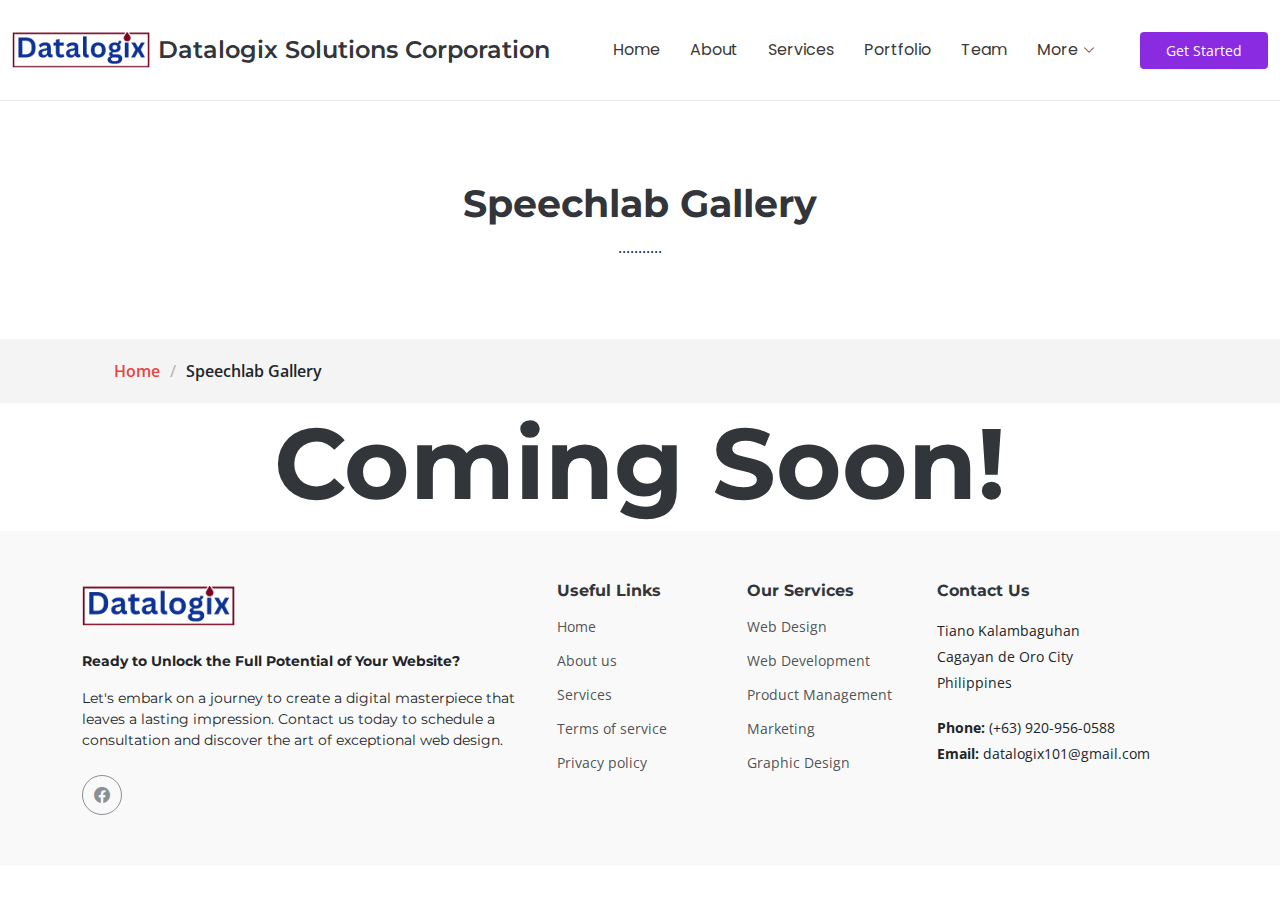
<file: gallery.html>
<!DOCTYPE html>
<html lang="en">

<head>
  <meta charset="utf-8">
  <meta content="width=device-width, initial-scale=1.0" name="viewport">
  <title>Datalogix Services</title>
  <meta name="description" content="">
  <meta name="keywords" content="">

  <!-- Favicons -->
  <link href="/board/IconD.png" rel="icon">
  <link href="/board/IconD.png" rel="apple-touch-icon">

  <!-- Fonts -->
  <link href="https://fonts.googleapis.com" rel="preconnect">
  <link href="https://fonts.gstatic.com" rel="preconnect" crossorigin>
  <link href="https://fonts.googleapis.com/css2?family=Open+Sans:ital,wght@0,300;0,400;0,500;0,600;0,700;0,800;1,300;1,400;1,500;1,600;1,700;1,800&family=Montserrat:ital,wght@0,100;0,200;0,300;0,400;0,500;0,600;0,700;0,800;0,900;1,100;1,200;1,300;1,400;1,500;1,600;1,700;1,800;1,900&family=Poppins:ital,wght@0,100;0,200;0,300;0,400;0,500;0,600;0,700;0,800;0,900;1,100;1,200;1,300;1,400;1,500;1,600;1,700;1,800;1,900&display=swap" rel="stylesheet">

  <!-- Vendor CSS Files -->
  <link href="assets/vendor/bootstrap/css/bootstrap.min.css" rel="stylesheet">
  <link href="assets/vendor/bootstrap-icons/bootstrap-icons.css" rel="stylesheet">
  <link href="assets/vendor/aos/aos.css" rel="stylesheet">
  <link href="assets/vendor/glightbox/css/glightbox.min.css" rel="stylesheet">
  <link href="assets/vendor/swiper/swiper-bundle.min.css" rel="stylesheet">

  <!-- Main CSS File -->
  <link href="assets/css/main.css" rel="stylesheet">
</head>
<!--Start of Tawk.to Script-->
<script type="text/javascript">
  var Tawk_API=Tawk_API||{}, Tawk_LoadStart=new Date();
  (function(){
  var s1=document.createElement("script"),s0=document.getElementsByTagName("script")[0];
  s1.async=true;
  s1.src='https://embed.tawk.to/66ea301a4cbc4814f7d9c05c/1i81cnpsf';
  s1.charset='UTF-8';
  s1.setAttribute('crossorigin','*');
  s0.parentNode.insertBefore(s1,s0);
  })();
  </script>
  <!--End of Tawk.to Script-->
<body class="services-details-page">

  <header id="header" class="header d-flex align-items-center sticky-top">
    <div class="container-fluid position-relative d-flex align-items-center justify-content-between">

      <a href="index.html" class="logo d-flex align-items-center me-auto me-xl-0">
        <!-- Uncomment the line below if you also wish to use an image logo -->
         <img src="images/datalogix.png" alt=""> 
        <h1 class="sitename">Datalogix Solutions Corporation</h1><span></span>
      </a>

      <nav id="navmenu" class="navmenu">
        <ul>
          <li><a href="index.html#hero">Home</a></li>
          <li><a href="index.html#about">About</a></li>
          <li><a href="index.html#services">Services</a></li>
          <li><a href="index.html#portfolio">Portfolio</a></li>
          <li><a href="index.html#team">Team</a></li>
          <li class="dropdown"><a href="#"><span>More</span> <i class="bi bi-chevron-down toggle-dropdown"></i></a>
             <ul>
              <li><a href="gallery.html">Speechlab Gallery</a></li>
            <!--  <li class="dropdown"><a href="#"><span>Deep Dropdown</span> <i class="bi bi-chevron-down toggle-dropdown"></i></a>
                <ul>
                  <li><a href="#">Deep Dropdown 1</a></li>
                  <li><a href="#">Deep Dropdown 2</a></li>
                  <li><a href="#">Deep Dropdown 3</a></li>
                  <li><a href="#">Deep Dropdown 4</a></li>
                  <li><a href="#">Deep Dropdown 5</a></li>
                </ul>
              </li>
              <li><a href="#">Dropdown 2</a></li>
              <li><a href="#">Dropdown 3</a></li>
              <li><a href="#">Dropdown 4</a></li>
            </ul> -->
          </li>
          <li><a href="index.html#contact">Contact</a></li>
        </ul>
        <i class="mobile-nav-toggle d-xl-none bi bi-list"></i>
      </nav>

      <a class="btn-getstarted" href="index.html#about">Get Started</a>

    </div>
  </header>

  <main class="main">

    <!-- Page Title -->
    <div class="page-title" data-aos="fade">
      <div class="heading">
        <div class="container">
          <div class="row d-flex justify-content-center text-center">
            <div class="col-lg-8">
              <h1>Speechlab Gallery</h1>
              <p class="mb-0"> ...........   </p>
            </div>
          </div>
        </div>
      </div>
      <nav class="breadcrumbs">
        <div class="container">
          <ol>
            <li><a href="index.html">Home</a></li>
            <li class="current">Speechlab Gallery</li>
          </ol>
        </div>
      </nav>
    </div><!-- End Page Title -->

    









        <!-- Content Here -->
        <h1 style="font-size: 100px; text-align: center; font-weight: bold;">Coming Soon!</h1>











  </main>
  <footer id="footer" class="footer position-relative light-background">

    <div class="container footer-top">
      <div class="row gy-4">
        <div class="col-lg-5 col-md-12 footer-about">
          <a href="index.html" class="logo d-flex align-items-center">
            <span class="sitename"><img src="images/datalogix.png" alt=""></span>
          </a>
          <p style="font-weight: bold;">Ready to Unlock the Full Potential of Your Website?</p>
          <p>Let's embark on a journey to create a digital masterpiece that leaves a lasting impression. 
            Contact us today to schedule a consultation and discover the art of exceptional web design.</p>
          <div class="social-links d-flex mt-4">
            <a href="https://www.facebook.com/datalogix123"><i class="bi bi-facebook"></i></a>
          </div>
        </div>

        <div class="col-lg-2 col-6 footer-links">
          <h4>Useful Links</h4>
          <ul>
            <li><a href="index.html">Home</a></li>
            <li><a href="#">About us</a></li>
            <li><a href="#">Services</a></li>
            <li><a href="#">Terms of service</a></li>
            <li><a href="#">Privacy policy</a></li>
          </ul>
        </div>

        <div class="col-lg-2 col-6 footer-links">
          <h4>Our Services</h4>
          <ul>
            <li><a>Web Design</a></li>
            <li><a>Web Development</a></li>
            <li><a>Product Management</a></li>
            <li><a>Marketing</a></li>
            <li><a>Graphic Design</a></li>
          </ul>
        </div>

        <div class="col-lg-3 col-md-12 footer-contact text-center text-md-start">
          <h4>Contact Us</h4>
          <p>Tiano Kalambaguhan</p>
          <p>Cagayan de Oro City</p>
          <p>Philippines</p>
          <p class="mt-4"><strong>Phone:</strong> <span>(+63) 920-956-0588</span></p>
          <p><strong>Email:</strong> <span>datalogix101@gmail.com</span></p>
        </div>

      </div>
    </div>

  </footer>

  <!-- Scroll Top -->
  <a href="#" id="scroll-top" class="scroll-top d-flex align-items-center justify-content-center"><i class="bi bi-arrow-up-short"></i></a>

  <!-- Preloader -->
  <div id="preloader"></div>

  <!-- Vendor JS Files -->
  <script src="assets/vendor/bootstrap/js/bootstrap.bundle.min.js"></script>
  <script src="assets/vendor/php-email-form/validate.js"></script>
  <script src="assets/vendor/aos/aos.js"></script>
  <script src="assets/vendor/glightbox/js/glightbox.min.js"></script>
  <script src="assets/vendor/purecounter/purecounter_vanilla.js"></script>
  <script src="assets/vendor/imagesloaded/imagesloaded.pkgd.min.js"></script>
  <script src="assets/vendor/isotope-layout/isotope.pkgd.min.js"></script>
  <script src="assets/vendor/swiper/swiper-bundle.min.js"></script>

  <!-- Main JS File -->
  <script src="assets/js/main.js"></script>

</body>

</html>
</file>
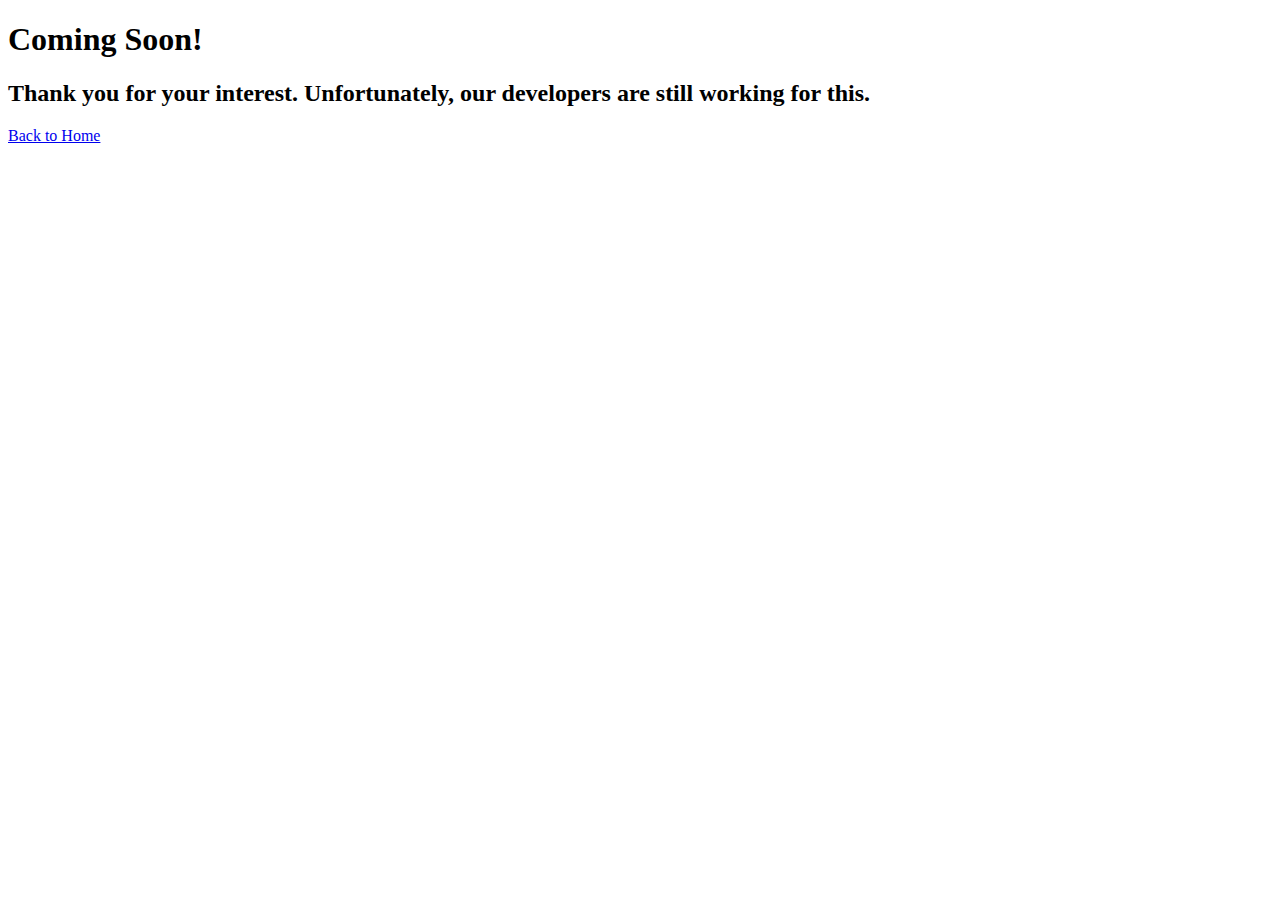
<file: gallery123.html>
<!DOCTYPE html>
<html lang="en">
<head>
    <meta charset="UTF-8">
    <meta name="viewport" content="width=device-width, initial-scale=1.0">
    <title>Document</title>
</head>
<body>
    <h1>Coming Soon!</h1>
    <h2>Thank you for your interest. Unfortunately, our developers are still working for this.</h2>
    <a href="index.html">Back to Home</a>
</body>
</html>
</file>
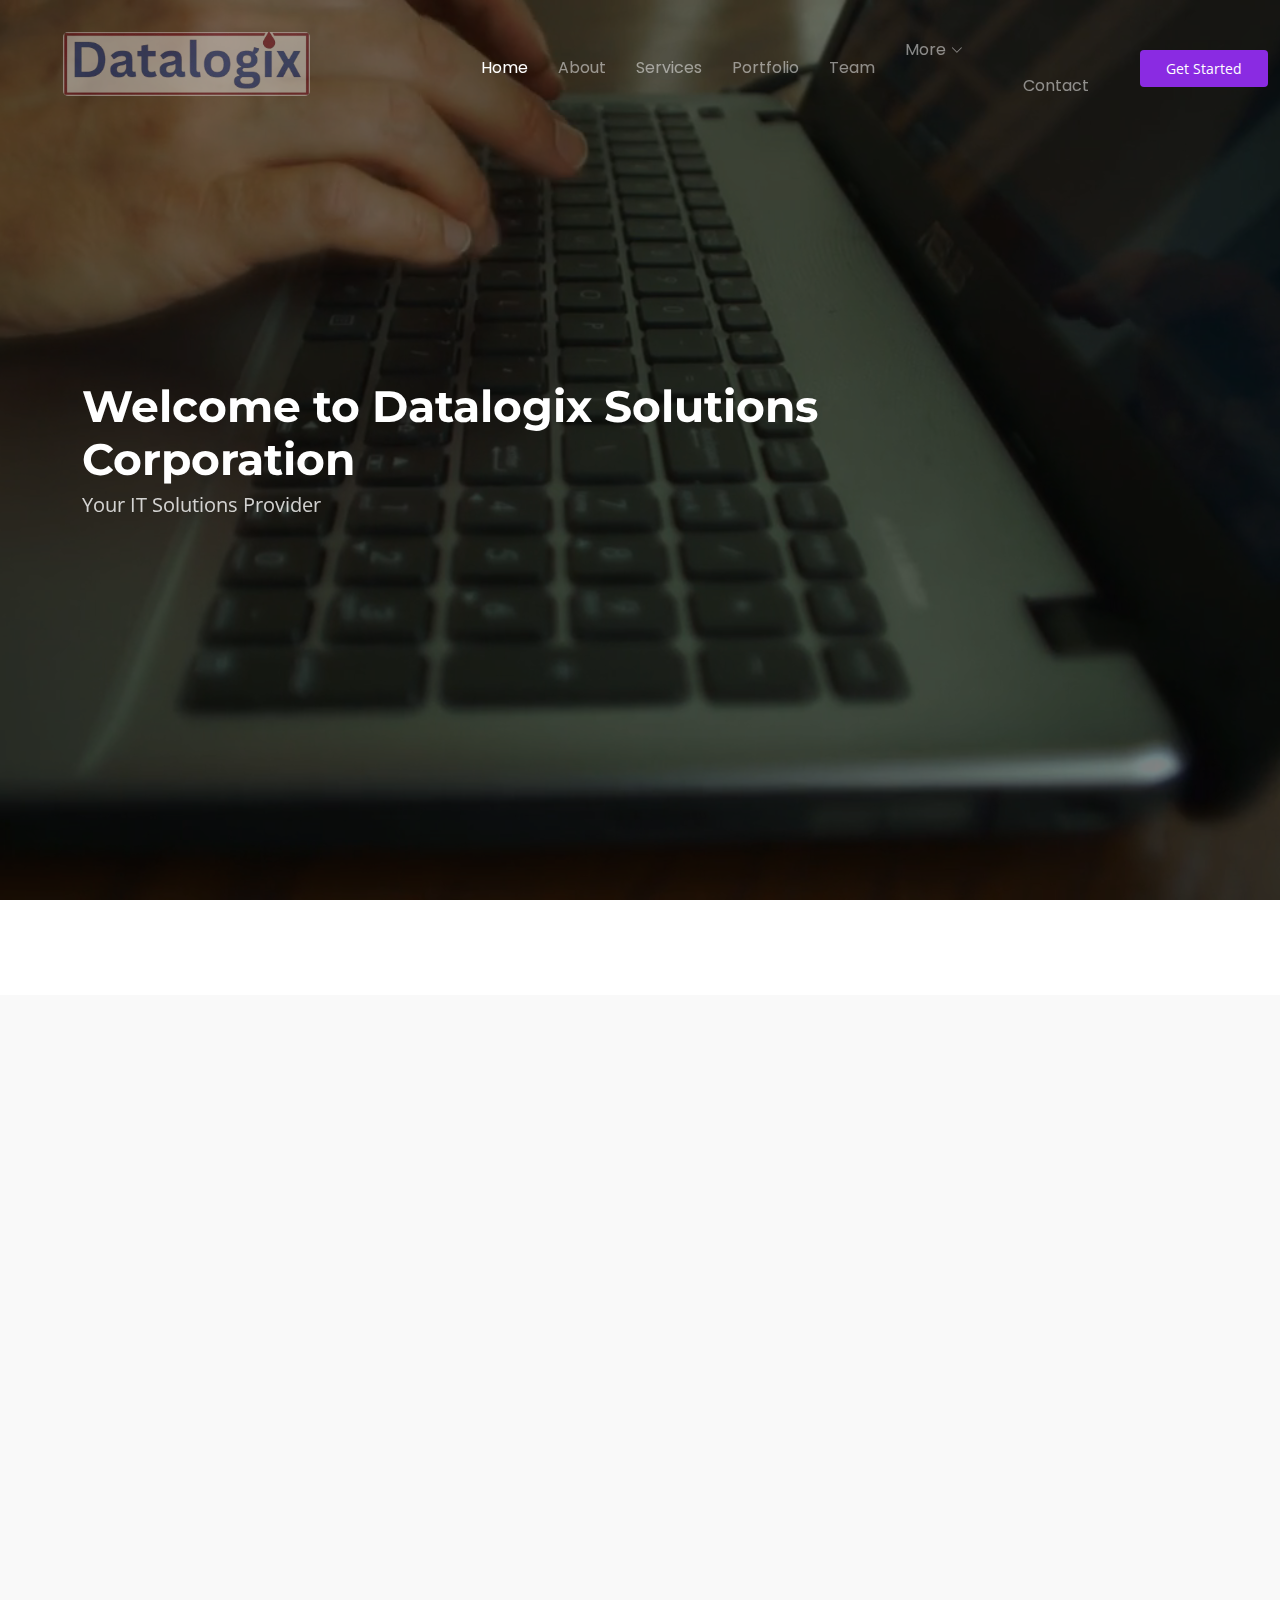
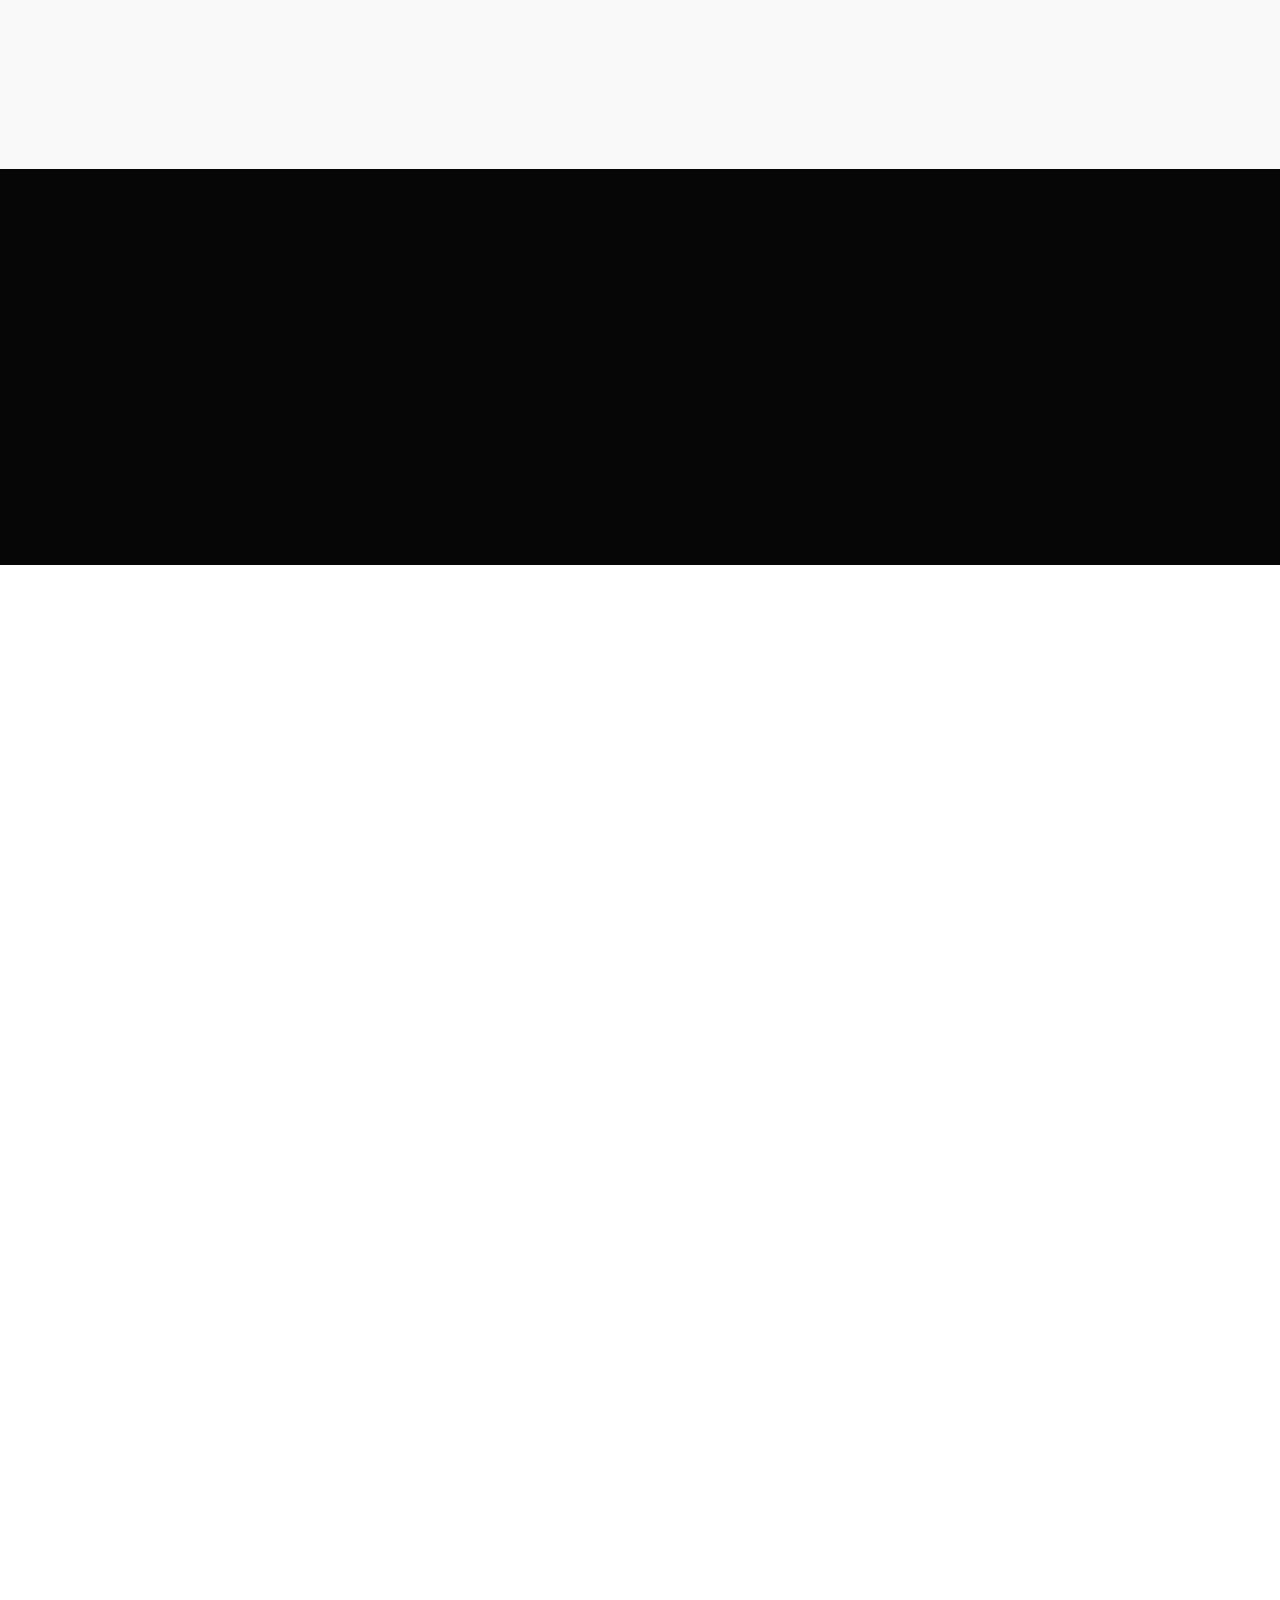
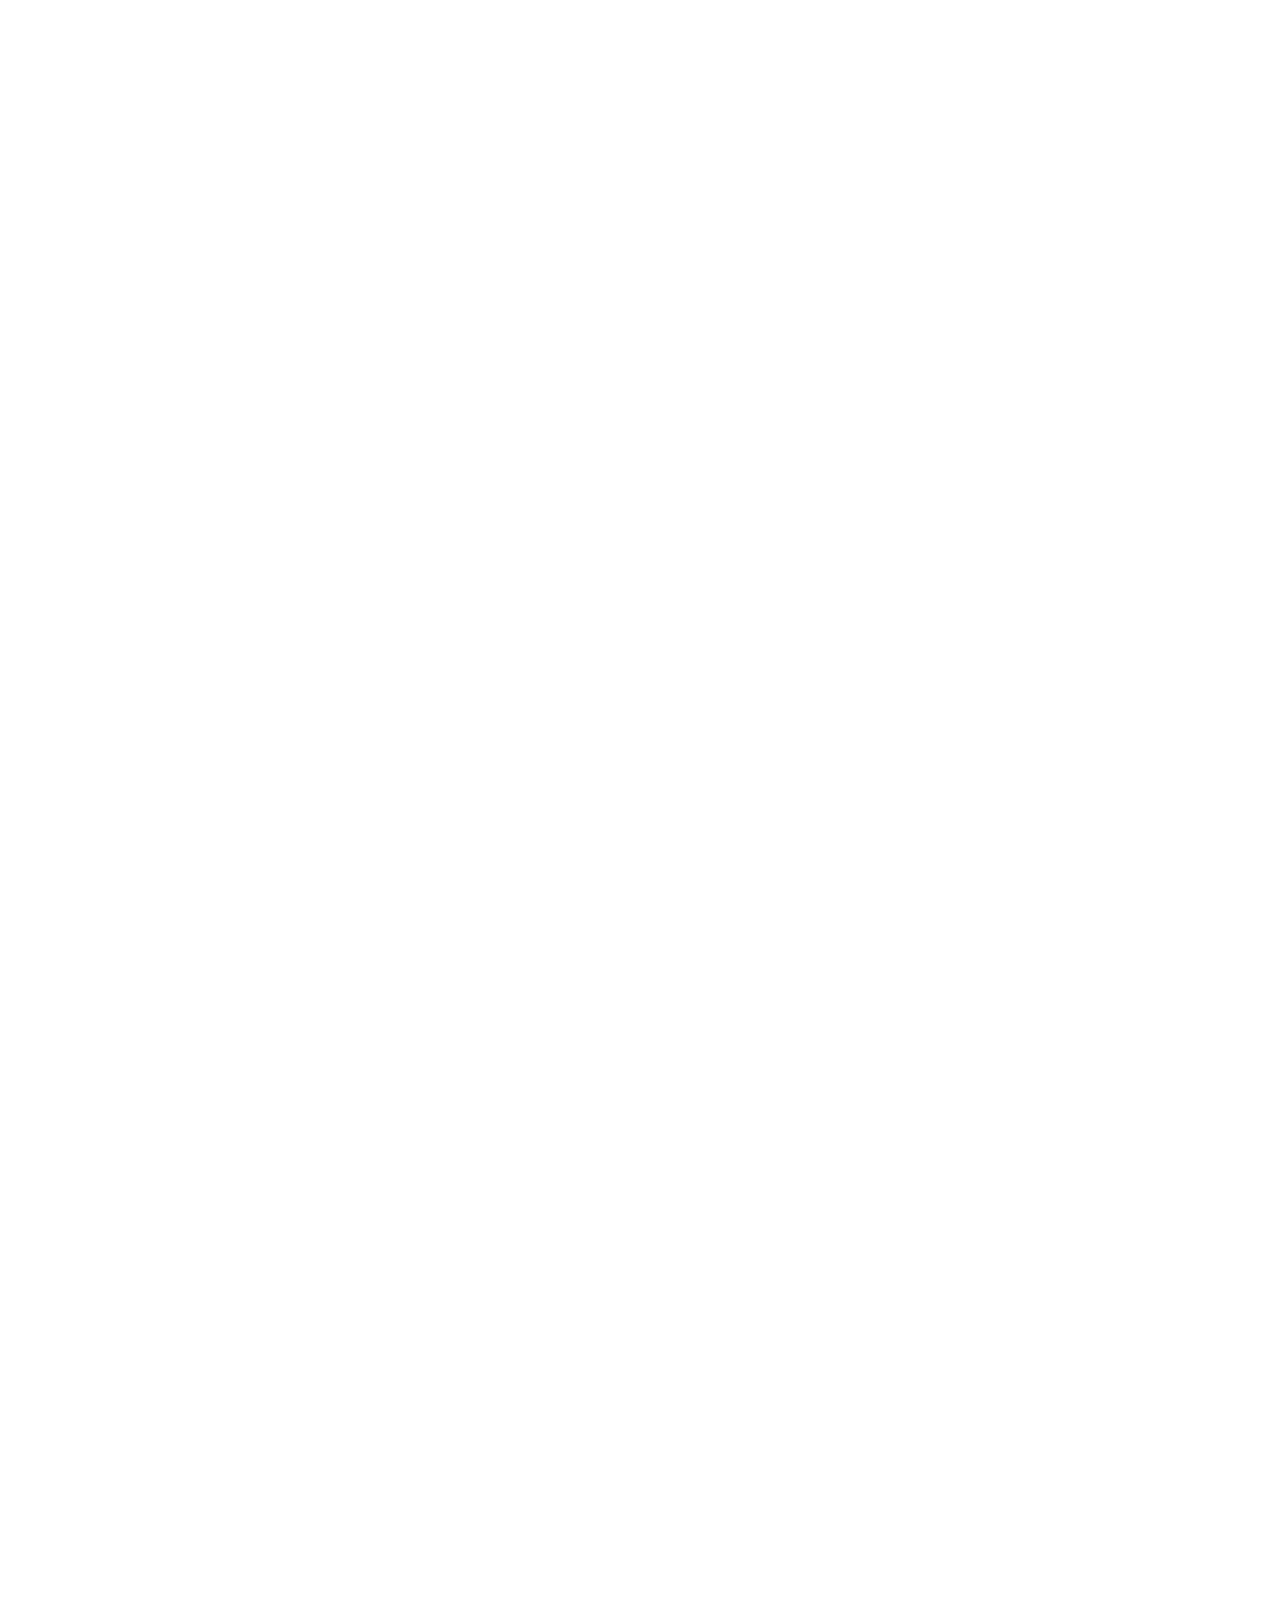
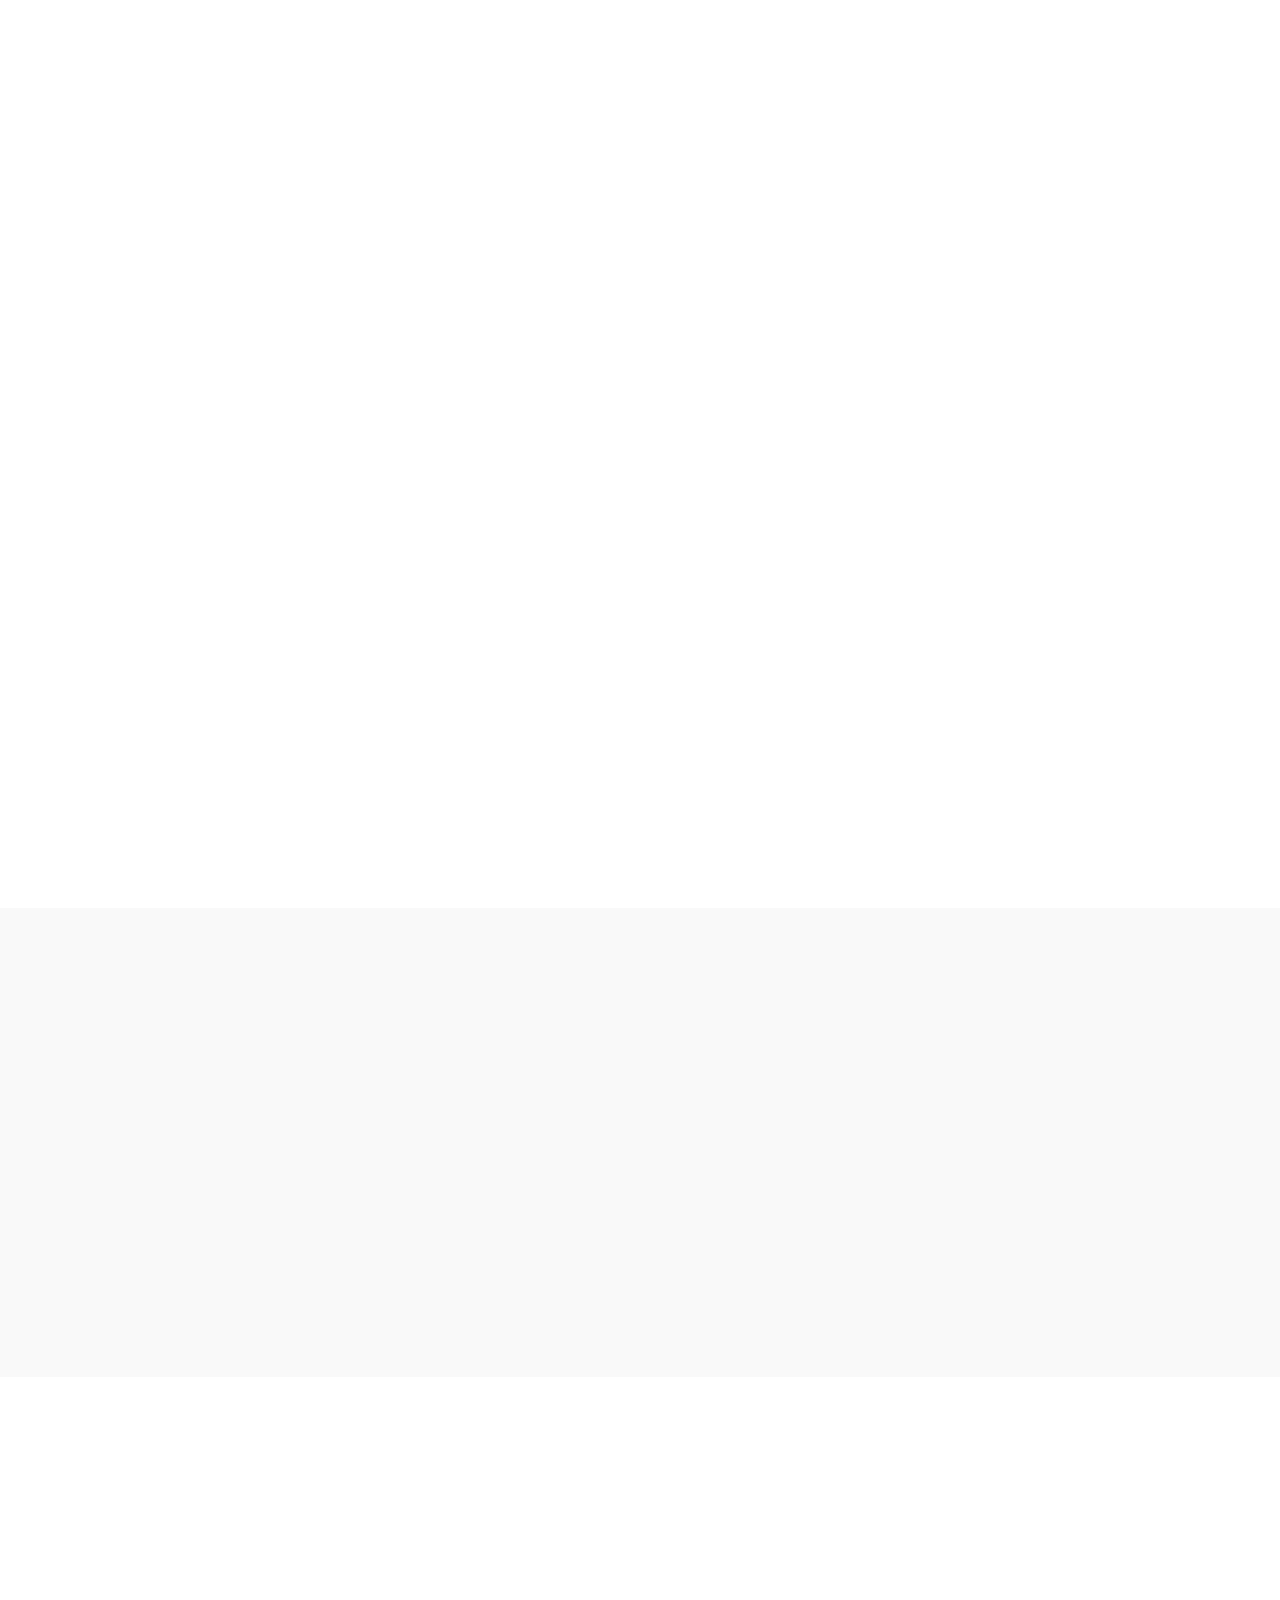
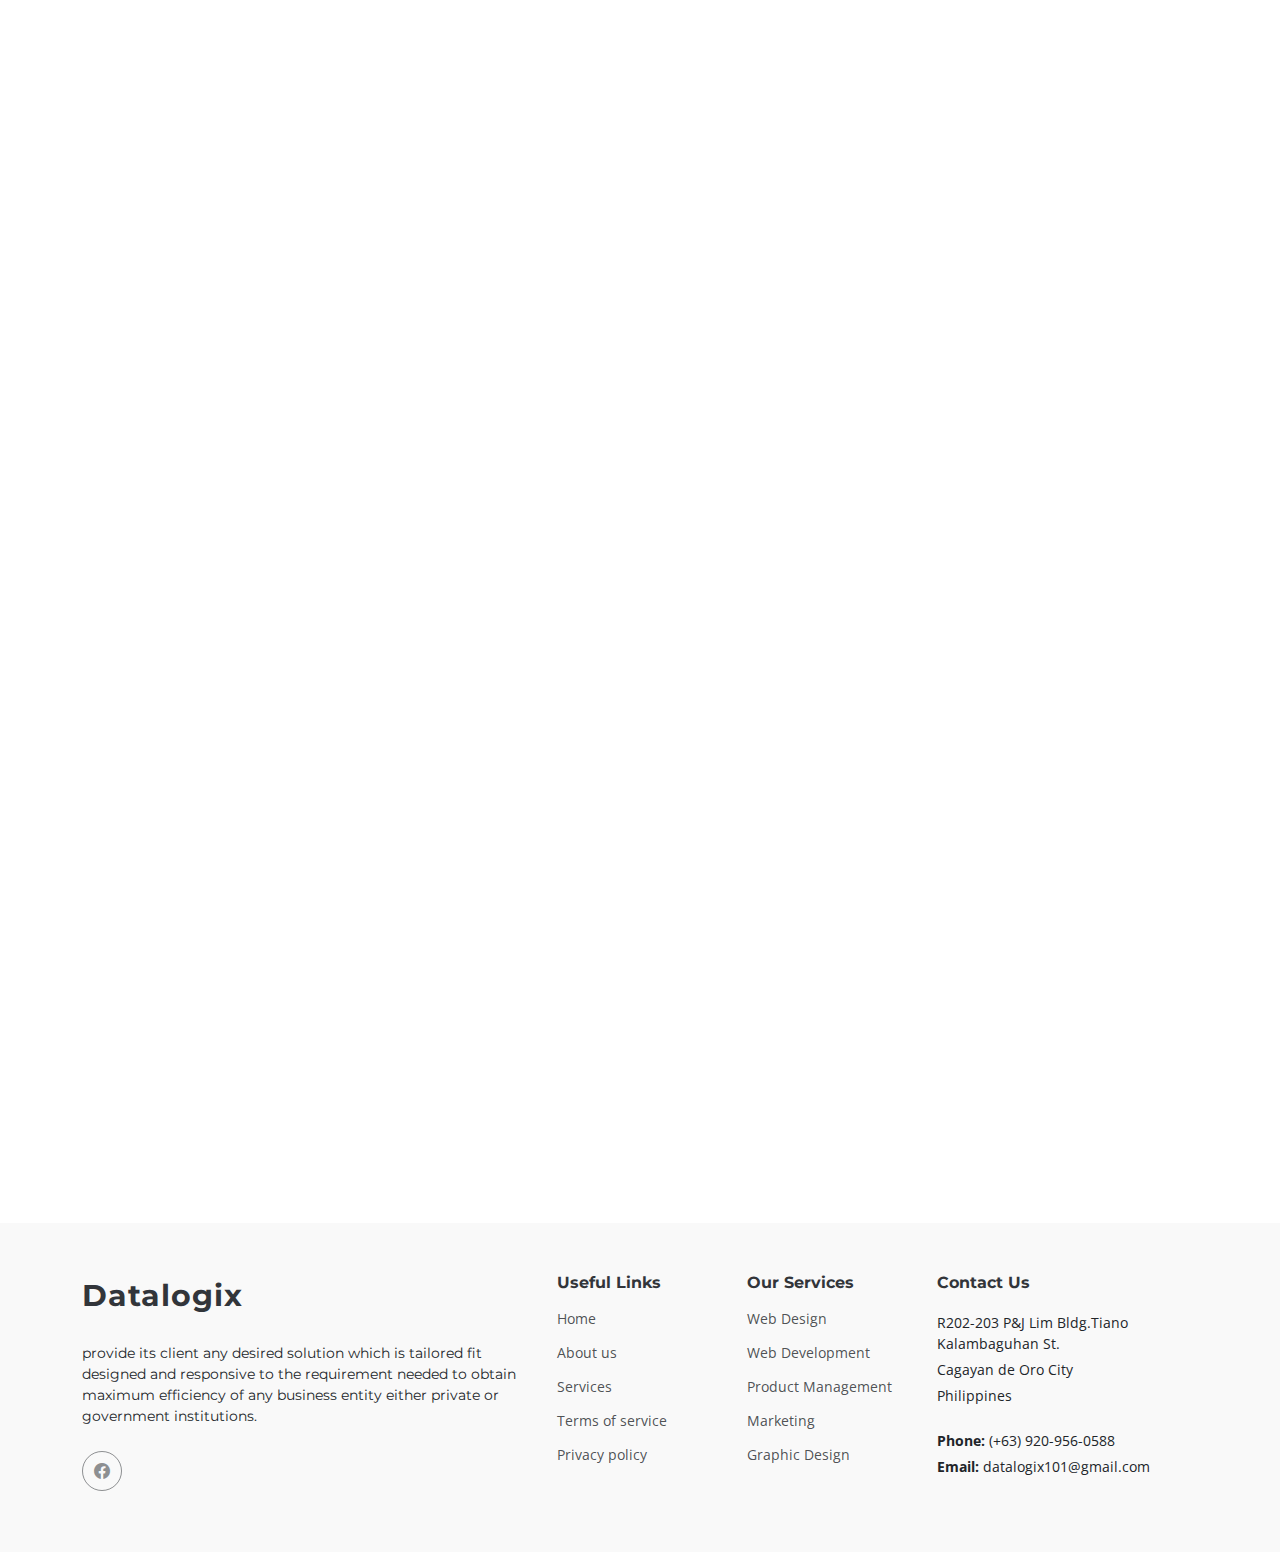
<file: oldindex.html>
<!DOCTYPE html>
<html lang="en">

<head>
  <meta charset="utf-8">
  <meta content="width=device-width, initial-scale=1.0" name="viewport">
  <title>Datalogix Solutions Corporation</title>
  <meta name="description" content="">
  <meta name="keywords" content="">

  <!-- Favicons -->
  <link href="board/IconD.png" rel="icon">
  <link href="board/IconD.png" rel="apple-touch-icon">

  <!-- Fonts -->
  <link href="https://fonts.googleapis.com" rel="preconnect">
  <link href="https://fonts.gstatic.com" rel="preconnect" crossorigin>
  <link href="https://fonts.googleapis.com/css2?family=Open+Sans:ital,wght@0,300;0,400;0,500;0,600;0,700;0,800;1,300;1,400;1,500;1,600;1,700;1,800&family=Montserrat:ital,wght@0,100;0,200;0,300;0,400;0,500;0,600;0,700;0,800;0,900;1,100;1,200;1,300;1,400;1,500;1,600;1,700;1,800;1,900&family=Poppins:ital,wght@0,100;0,200;0,300;0,400;0,500;0,600;0,700;0,800;0,900;1,100;1,200;1,300;1,400;1,500;1,600;1,700;1,800;1,900&display=swap" rel="stylesheet">

  <!-- Vendor CSS Files -->
  <link href="assets/vendor/bootstrap/css/bootstrap.min.css" rel="stylesheet">
  <link href="assets/vendor/bootstrap-icons/bootstrap-icons.css" rel="stylesheet">
  <link href="assets/vendor/aos/aos.css" rel="stylesheet">
  <link href="assets/vendor/glightbox/css/glightbox.min.css" rel="stylesheet">
  <link href="assets/vendor/swiper/swiper-bundle.min.css" rel="stylesheet">

  <!-- Main CSS File -->
  <link href="assets/css/main.css" rel="stylesheet">
  <link rel="stylesheet" href="assets/css/darkmodestylemain.css">
  
</head>

<!--Start of Tawk.to Script-->
<script type="text/javascript">
  var Tawk_API=Tawk_API||{}, Tawk_LoadStart=new Date();
  (function(){
  var s1=document.createElement("script"),s0=document.getElementsByTagName("script")[0];
  s1.async=true;
  s1.src='https://embed.tawk.to/66ea301a4cbc4814f7d9c05c/1i81cnpsf';
  s1.charset='UTF-8';
  s1.setAttribute('crossorigin','*');
  s0.parentNode.insertBefore(s1,s0);
  })();
  </script>
  <!--End of Tawk.to Script-->

<body class="index-page">
  
 <div id="fb-root"></div>
<script async defer crossorigin="anonymous" src="https://connect.facebook.net/en_US/sdk.js#xfbml=1&version=v20.0&appId=2344856865870262"></script>
  
  <header id="header" class="header d-flex align-items-center fixed-top">
    <div class="container-fluid position-relative d-flex align-items-center justify-content-between">

      <a href="index.html" class="logo d-flex align-items-center me-auto me-xl-0">
        <!-- Uncomment the line below if you also wish to use an image logo -->
        <!-- <img src="assets/img/logo.png" alt=""> -->
        <h1><a><img style=" height: 100%; width: 70%; background-color: gray; opacity: 0.4; border-radius: 5px;" src="images/datalogix.png" alt=""></a></h1>
      </a>
      <script>
        window.addEventListener('scroll', function() {
          var video = document.getElementById('bg-video');
          if (window.scrollY > 600) { // Change 100 to the scroll position where you want the background to disappear
            video.style.opacity = '0'; // Fades out the video
          } else {
            video.style.opacity = '1'; // Fades it back in when scrolled up
          }
        });
      </script>
      <script src="assets/js/darkmode.js"></script>
      
    <nav id="navmenu" class="navmenu">
        <ul>
          <li><a href="index.html#hero" class="active">Home</a></li>
          <li><a href="index.html#about">About</a></li>
          <li><a href="index.html#services">Services</a></li>
          <li><a href="index.html#portfolio">Portfolio</a></li>
          <li><a href="index.html#team">Team</a></li>
          <li class="dropdown"><a href="#"><span>More</span> <i class="bi bi-chevron-down toggle-dropdown"></i></a>
            <ul>
              <li><a href="gallery.html">Speechlab Gallery</a></li>
              <li><a><button id="theme-switch">Light Mode</button>
              <!--<li class="dropdown"><a href="#"><span>Deep Dropdown</span> <i class="bi bi-chevron-down toggle-dropdown"></i></a>-->
                <ul>
                  <!--<li><a href="#">Deep Dropdown 1</a></li>
                  <li><a href="#">Deep Dropdown 2</a></li>
                  <li><a href="#">Deep Dropdown 3</a></li>
                  <li><a href="#">Deep Dropdown 4</a></li>
                  <li><a href="#">Deep Dropdown 5</a></li>-->
                </ul>
              </li>
             <!-- <li><a href="#">Dropdown 2</a></li>
              <li><a href="#">Dropdown 3</a></li>
              <li><a href="#">Dropdown 4</a></li>-->
            </ul> 
          </li>
          <li><a href="index.html#contact">Contact</a></li>
        </ul>
        <i class="mobile-nav-toggle d-xl-none bi bi-list"></i>
      </nav>

      <a class="btn-getstarted" href="index.html#about">Get Started</a>

    </div>
  </header>

  <main class="main">

    <!-- Hero Section -->
    <section id="hero" class="hero section dark-background">

      <video autoplay muted loop id="bg-video" data-aos="fade-in">
        <source src="images/bg.mp4" type="video/mp4">
        Your browser does not support the video tag.
      </video>
      

      <div class="container">
        <div class="row">
          <div class="col-lg-10">
            <h2 data-aos="fade-up" data-aos-delay="100">Welcome to Datalogix Solutions Corporation</h2>
            <p data-aos="fade-up" data-aos-delay="200">Your IT Solutions Provider</p>
          </div>
       

    </section><!-- /Hero Section -->

    <!-- Clients Section -->
    <section id="clients" class="clients section">

      <div class="container" data-aos="fade-up">

        <div class="row gy-4">

          <div class="col-xl-2 col-md-3 col-6 client-logo">
            <img src="images/competitive.png" class="img-fluid" alt="">
          </div><!-- End Client Item -->

          <div class="col-xl-2 col-md-3 col-6 client-logo">
            <img src="images/dazboard.png" class="img-fluid" alt="">
          </div><!-- End Client Item -->

          <div class="col-xl-2 col-md-3 col-6 client-logo">
            <img src="images/digi_software.png" class="img-fluid" alt="">
          </div><!-- End Client Item -->

          <div class="col-xl-2 col-md-3 col-6 client-logo">
            <img src="images/sias.png" class="img-fluid" alt="">
          </div><!-- End Client Item -->

          <div class="col-xl-2 col-md-3 col-6 client-logo">
            <img src="images/epson.png" class="img-fluid" alt="">
          </div><!-- End Client Item -->

          <div class="col-xl-2 col-md-3 col-6 client-logo">
            <img src="images/remantec.png" class="img-fluid" alt="">
          </div><!-- End Client Item -->

        </div>

      </div>

    </section><!-- /Clients Section -->

    <!-- About Section -->
    <section id="about" class="about section light-background">

      <div class="container" data-aos="fade-up" data-aos-delay="100">
        <div class="row align-items-xl-center gy-5">

          <div class="col-xl-5 content">
            <h3>Company Profile</h3>
            <h2>Datalogix Solutions Corporation</h2>
            <p>Datalogix Solutions Corporation was established in 2018 by the highly competent business professionals who have proven track records in their
              respective area of expertise and have acquired skilled talents and personnel who are technically equipped with varied experience and technical trainings
              to help deliver the current and emerging trends in ICT system and solutions with cost effective and cost efficient usage of these technology for the delight of clients.</p>
            
          </div>

          <div class="col-xl-7">
            <div class="row gy-4 icon-boxes">

<div class="col-md-6" data-aos="fade-up" data-aos-delay="200">
                <div class="icon-box">
                  <h3>About Us</h3>
                  <p>a convergence of different field of expertise in the ICT and Current industry namely Remantec Corporation which specializes in software development,
                     hardware components ( supplies and deliveries ) and technical support services, Digicomlink Systems Corporation which provides a wide range of digital communication
                      system and other system integration in educational institutions, private companies and government entities, and Windsafe Systems , an Electronic and Security System
                       which delivers various and updated technology solutions.</p>
                </div>
              
              </div> <!-- End Icon Box -->

              

              <div class="col-md-6" data-aos="fade-up" data-aos-delay="200">
                <div class="icon-box">
                  <h3>Our Goal</h3>
                  <p>Offers various products not only in hardware but also software as well. As the use of mobile and web apps rise,
                     your business’s digital presence becomes even more important. Our in-house developed software applications allows your organization
                      to maintain an impactful digital presence.</p>
                
              </div> <!-- End Icon Box -->

              <div class="col-md-6" data-aos="fade-up" data-aos-delay="300">
                </div> <br>
                <div class="icon-box">
                  <h3>Our Values</h3>
                  <p>we listen to every client’s needs and help you design and implement solutions which are tailored -fit,
                     effective and cost efficient to the fulfillment of every client’s ICT requirements.</p>
                </div>
              </div> <!-- End Icon Box -->

      

            </div>
          </div>

        </div>
      </div>

    </section><!-- /About Section -->

    <!-- Stats Section -->
    <section id="stats" class="stats section dark-background">

      <img src="images/Gmap.PNG" alt="" data-aos="fade-in">

      <div class="container position-relative" data-aos="fade-up" data-aos-delay="100">

        <div class="row gy-4">

          <div class="col-lg-3 col-md-6">
            <div class="stats-item text-center w-100 h-100">
              <span data-purecounter-start="0" data-purecounter-end="232" data-purecounter-duration="1" class="purecounter"></span>
              <p>Clients</p>
            </div>
          </div><!-- End Stats Item -->

          <div class="col-lg-3 col-md-6">
            <div class="stats-item text-center w-100 h-100">
              <span data-purecounter-start="0" data-purecounter-end="521" data-purecounter-duration="1" class="purecounter"></span>
              <p>Projects</p>
            </div>
          </div><!-- End Stats Item -->

          <div class="col-lg-3 col-md-6">
            <div class="stats-item text-center w-100 h-100">
              <span data-purecounter-start="0" data-purecounter-end="1453" data-purecounter-duration="1" class="purecounter"></span>
              <p>Hours Of Support</p>
            </div>
          </div><!-- End Stats Item -->

          <div class="col-lg-3 col-md-6">
            <div class="stats-item text-center w-100 h-100">
              <span data-purecounter-start="0" data-purecounter-end="32" data-purecounter-duration="1" class="purecounter"></span>
              <p>employees</p>
            </div>
          </div><!-- End Stats Item -->

        </div>

      </div>

    </section><!-- /Stats Section -->

    <!-- Services Section -->
    <section id="services" class="services section">

      <!-- Section Title -->
      <div class="container section-title" data-aos="fade-up">
        <h2>Services</h2>
        <p>We offer various kinds of services such as:</p>
      </div><!-- End Section Title -->

      <div class="container">

        <div class="row gy-4">

          <div class="col-lg-6 " data-aos="fade-up" data-aos-delay="100">
            <div class="service-item d-flex">
              <div class="icon flex-shrink-0"><i class="bi bi-briefcase"></i></div>
              <div>
                <h4 class="title"><a href="services-details.html" class="stretched-link">Point of Sale System</a></h4>
                <p class="description">A complete point of sale (POS) system for managing sales of retail goods for grocery, convenience store, department store, restaurant,
                   fast food and other sales oriented business.</p>
              </div>
            </div>
          </div>
          <!-- End Service Item -->

          <div class="col-lg-6 " data-aos="fade-up" data-aos-delay="200">
            <div class="service-item d-flex">
              <div class="icon flex-shrink-0"><i class="bi bi-card-checklist"></i></div>
              <div>
                <h4 class="title"><a href="services-details.html" class="stretched-link">Hotel Information System</a></h4>
                <p class="description">Provides an easy to use reservation, registration and billing system for hotel operations. 
                  We have combined our years of hospitality experience with IT expertise to develop an enterprise-class system that brings our clients 
                  a foundation for sustainable competitive advantages.</p>
              </div>
            </div>
          </div><!-- End Service Item -->

          <div class="col-lg-6 " data-aos="fade-up" data-aos-delay="300">
            <div class="service-item d-flex">
              <div class="icon flex-shrink-0"><i class="bi bi-bar-chart"></i></div>
              <div>
                <h4 class="title"><a href="services-details.html" class="stretched-link">Payroll System</a></h4>
                <p class="description">Creates a positive impact in the empowerment and efficiency of any organization. Our system automates payroll
                   computation while making recording and retrieval of employee records fast and easy. It has unlimited options for income and deduction 
                   making it very open for future requirements.</p>
              </div>
            </div>
          </div><!-- End Service Item -->

          <div class="col-lg-6 " data-aos="fade-up" data-aos-delay="400">
            <div class="service-item d-flex">
              <div class="icon flex-shrink-0"><i class="bi bi-binoculars"></i></div>
              <div>
                <h4 class="title"><a href="services-details.html" class="stretched-link">Timekeeping System</a></h4>
                <p class="description">Facilitates the completion and approval of employee time sheets. Our system will standardize department timekeeping
                   processes and will be used by all employees who earn vacation and/or sick leave, overtime or shift differentials. The package includes
                    a biometric Finger Print Recognition Device.</p>
              </div>
            </div>
          </div><!-- End Service Item -->

          <div class="col-lg-6 " data-aos="fade-up" data-aos-delay="500">
            <div class="service-item d-flex">
              <div class="icon flex-shrink-0"><i class="bi bi-brightness-high"></i></div>
              <div>
                <h4 class="title"><a href="services-details.html" class="stretched-link">Personnel Information System</a></h4>
                <p class="description">Allows an individual to gather, organize, store and retrieve the ideas and information found to be useful to the individual.
                   It has been designed for the purpose of storing and maintaining records of all the employees of the organization. Our system improves the performance
                    of most personnel functions, including personnel recruitment, selection and development, as well as administrative services.</p>
              </div>
            </div>
          </div><!-- End Service Item -->

          <div class="col-lg-6 " data-aos="fade-up" data-aos-delay="600">
            <div class="service-item d-flex">
              <div class="icon flex-shrink-0"><i class="bi bi-calendar4-week"></i></div>
              <div>
                <h4 class="title"><a href="services-details.html" class="stretched-link">Accounting Information System</a></h4>
                <p class="description">A comprehensive and integrated accounting system that allows efficient data management and on-time reports
                   delivery for effective decision making. This system is composed of purchase requests, purchase orders, inventory management, 
                   asset management, sales, receipts, cash disbursement, cash deposit, journal voucher, cash management, accounts receivable, accounts payable,
                    bank reconciliation and general ledger system. This is the core of the entire software package we developed. All of our software can fully integrate in this system.</p>
              </div>
            </div>
          </div><!-- End Service Item -->

        </div>

      </div>

    </section><!-- /Services Section -->

    <!-- Features Section -->
    <section id="features" class="features section">

      <!-- Section Title -->
      <div class="container section-title" data-aos="fade-up">
        <h2>Visit Us!</h2>
        <p>Visit us on our facebook page or at our office.</p>
      </div><!-- End Section Title -->

      <div class="container">

        <div class="row gy-4 align-items-center features-item">
          <div class="col-lg-5 order-2 order-lg-1" data-aos="fade-up" data-aos-delay="200">
            <h3>Welcome to Datalogix!</h3>
            <p>
              We’re excited to connect with you! Explore our latest updates, services, and community insights. Don’t forget to follow us for more!
            </p>
            <a href="https://www.facebook.com/datalogix123" class="btn btn-get-started">Visit us on our facebook page.</a>
          </div>
         <div class="col-lg-7 order-1 order-lg-2 d-flex align-items-center" data-aos="zoom-out" data-aos-delay="100">
            <div class="fb-page" 
                data-tabs="timeline,events,messages"
                data-href="https://www.facebook.com/datalogix123"
                data-width="500" 
                data-hide-cover="false"></div>
          </div>

        </div><!-- Features Item -->

        <div class="row gy-4 align-items-stretch justify-content-between features-item ">
          <div class="col-lg-6 d-flex align-items-center features-img-bg" data-aos="zoom-out">
            <iframe src="https://www.google.com/maps/embed?pb=!1m18!1m12!1m3!1d1093.1623403061728!2d124.64379086959107!3d8.482383525907455!2m3!1f0!2f0!3f0!3m2!1i1024!2i768!4f13.1!3m3!1m2!1s0x32fff2d91c5f68f7%3A0x92148cec5358b0e0!2sP%26J%20Lim%20Building%2C%20Tiano%20Brothers%20St%2C%20Cagayan%20de%20Oro%2C%20Misamis%20Oriental!5e1!3m2!1sen!2sph!4v1727056475608!5m2!1sen!2sph" width="600" height="450" style="border:1px solid black;" allowfullscreen="" loading="lazy" referrerpolicy="no-referrer-when-downgrade" zoom="1000"></iframe>
          </div>
          <div class="col-lg-5 d-flex justify-content-center flex-column" data-aos="fade-up">
            <h3>Discover Innovative Solutions for Your Business!</h3>
            <p>At Datalogix Solutions Corporation, we specialize in delivering high-quality services that meet your unique needs. 
              Whether it's providing cutting-edge solutions or exceptional customer service, we ensure you experience top-notch results every time.</p>
            <ul>
              <li> <span>Our Expertise Includes:</span></li>
              <li><i class="bi bi-check"></i> <span>Web Hosting</span></li>
              <li><i class="bi bi-check"></i> <span>Software Development</span></li>
              <li><i class="bi bi-check"></i> <span>Repair and Maintenance</span></li>
              <li><i class="bi bi-check"></i> <span>Web Design, Development</span></li>
              <li><i class="bi bi-check"></i> <span>Network Installations</span></li>
              <li><i class="bi bi-check"></i> <span>Preventive Maintenance Agreement</span></li>
              <li><i class="bi bi-check"></i> <span>ID Layout and Printing</span></li>
              <li><i class="bi bi-check"></i> <span>Server & Desktop OS – Installations & Administrations</span></li>
            </ul>
            <a href="#" class="btn btn-get-started align-self-start">Get Started</a>
          </div>
        </div><!-- Features Item -->

      </div>

    </section><!-- /Features Section -->

    <!-- Portfolio Section -->
    <section id="portfolio" class="portfolio section">

      <!-- Section Title -->
      <div class="container section-title" data-aos="fade-up">
        <h2>Portfolio</h2>
        <p>Empowering Innovation: Your One-Stop Shop for Cutting-Edge Hardware Solutions, from Printers to Speech Labs and Beyond!</p>
      </div><!-- End Section Title -->

      <div class="container">

        <div class="isotope-layout" data-default-filter="*" data-layout="masonry" data-sort="original-order">

          <ul class="portfolio-filters isotope-filters" data-aos="fade-up" data-aos-delay="100">
            <li data-filter="*" class="filter-active">All</li>
            <li data-filter=".filter-app">Speech Labs</li>
            <li data-filter=".filter-product">Entrance System</li>
            <li data-filter=".filter-branding">Others</li>
          </ul><!-- End Portfolio Filters -->

          <div class="row gy-4 isotope-container" data-aos="fade-up" data-aos-delay="200">

            <div class="col-lg-4 col-md-6 portfolio-item isotope-item">
              <img src="images/desktop.png" class="img-fluid" alt="">
              <div class="portfolio-info">
                <h4>Desktop Computers</h4>
                <p>Desktop Computers Setup</p>
                <a href="/images/desktop.png" title="App 1" data-gallery="portfolio-gallery-app" class="glightbox preview-link"><i class="bi bi-zoom-in"></i></a>
                <a href="portfolio-details.html" title="More Details" class="details-link"><i class="bi bi-link-45deg"></i></a>
              </div>
            </div><!-- End Portfolio Item -->

            <div class="col-lg-4 col-md-6 portfolio-item isotope-item filter-app">
              <img src="images/speechlab.jpg" class="img-fluid" alt="">
              <div class="portfolio-info">
                <h4>Digital Speech Laboratory System</h4>
                <p>Liceo de Cagayan University</p>
                <a href="/images/speechlab.jpg" title="Product 1" data-gallery="portfolio-gallery-product" class="glightbox preview-link"><i class="bi bi-zoom-in"></i></a>
                <a href="portfolio-details.html" title="More Details" class="details-link"><i class="bi bi-link-45deg"></i></a>
              </div>
            </div><!-- End Portfolio Item -->

            <div class="col-lg-4 col-md-6 portfolio-item isotope-item filter-product">
              <img src="images/turnstylebuksu.jpg" class="img-fluid" alt="">
              <div class="portfolio-info">
                <h4>Turnstyle Entrance System</h4>
                <p>School gate entrance</p>
                <a href="/images/turnstylebuksu.jpg" title="Branding 1" data-gallery="portfolio-gallery-branding" class="glightbox preview-link"><i class="bi bi-zoom-in"></i></a>
                <a href="portfolio-details.html" title="More Details" class="details-link"><i class="bi bi-link-45deg"></i></a>
              </div>
            </div><!-- End Portfolio Item -->

            <div class="col-lg-4 col-md-6 portfolio-item isotope-item filter-app ">
              <img src="images/speechlab3.jpg" class="img-fluid" alt="">
              <div class="portfolio-info">
                <h4>Hybrid Digital Analog Speechlab</h4>
                <p>Speech laboratory</p>
                <a href="images/speechlab3.jpg" title="App 2" data-gallery="portfolio-gallery-app" class="glightbox preview-link"><i class="bi bi-zoom-in"></i></a>
                <a href="portfolio-details.html" title="More Details" class="details-link"><i class="bi bi-link-45deg"></i></a>
              </div>
            </div><!-- End Portfolio Item -->

            <div class="col-lg-4 col-md-6 portfolio-item isotope-item filter-product">
              <img src="images/door-frame-metal-detector.png" class="img-fluid" alt="">
              <div class="portfolio-info">
                <h4>Door Frame Metal Detector</h4>
                <p>Detects metals for security</p>
                <a href="assets/img/masonry-portfolio/masonry-portfolio-5.jpg" title="Product 2" data-gallery="portfolio-gallery-product" class="glightbox preview-link"><i class="bi bi-zoom-in"></i></a>
                <a href="portfolio-details.html" title="More Details" class="details-link"><i class="bi bi-link-45deg"></i></a>
              </div>
            </div><!-- End Portfolio Item -->

            <div class="col-lg-4 col-md-6 portfolio-item isotope-item filter-branding">
              <img src="images/speakers.jpg" class="img-fluid" alt="">
              <div class="portfolio-info">
                <h4>Speakers</h4>
                <p>Amplifiers, Active , and Passive speakers</p>
                <a href="images/speakers.jpg" title="Branding 2" data-gallery="portfolio-gallery-branding" class="glightbox preview-link"><i class="bi bi-zoom-in"></i></a>
                <a href="portfolio-details.html" title="More Details" class="details-link"><i class="bi bi-link-45deg"></i></a>
              </div>
            </div><!-- End Portfolio Item -->

            <div class="col-lg-4 col-md-6 portfolio-item isotope-item">
              <img src="images/public-address-systems.jpg" class="img-fluid" alt="">
              <div class="portfolio-info">
                <h4>Public Address Systems</h4>
                <p>Audio Broadcasting</p>
                <a href="images/public-address-systems.jpg" title="App 3" data-gallery="portfolio-gallery-app" class="glightbox preview-link"><i class="bi bi-zoom-in"></i></a>
                <a href="portfolio-details.html" title="More Details" class="details-link"><i class="bi bi-link-45deg"></i></a>
              </div>
            </div><!-- End Portfolio Item -->

            <div class="col-lg-4 col-md-6 portfolio-item isotope-item filter-product">
              <img src="images/turn-style1.jpg" class="img-fluid" alt="">
              <div class="portfolio-info">
                <h4>Turnstyle</h4>
                <p>School Gate Entrance Turnstyle</p>
                <a href="images/turn-style1.jpg" title="Product 3" data-gallery="portfolio-gallery-product" class="glightbox preview-link"><i class="bi bi-zoom-in"></i></a>
                <a href="portfolio-details.html" title="More Details" class="details-link"><i class="bi bi-link-45deg"></i></a>
              </div>
            </div><!-- End Portfolio Item -->

            <div class="col-lg-4 col-md-6 portfolio-item isotope-item filter-branding">
              <img src="images/printers.jpg" class="img-fluid" alt="">
              <div class="portfolio-info">
                <h4>Printers</h4>
                <p>Epson Printers</p>
                <a href="images/printers.jpg" title="Branding 2" data-gallery="portfolio-gallery-branding" class="glightbox preview-link"><i class="bi bi-zoom-in"></i></a>
                <a href="portfolio-details.html" title="More Details" class="details-link"><i class="bi bi-link-45deg"></i></a>
              </div>
             </div><!-- End Portfolio Item -->

            </div><!-- End Portfolio Container -->

             </div>

            </div>

             </section><!-- /Portfolio Section -->

    <!-- Team Section -->
    <section id="team" class="team section light-background">

      <!-- Section Title -->
      <div class="container section-title" data-aos="fade-up">
        <h2>Our Board of Directors</h2>
        <p></p>
      </div><!-- End Section Title -->

      <div class="container">

        <div class="row gy-5">

          <div class="col-lg-4 col-md-6 member" data-aos="fade-up" data-aos-delay="100">
            <div class="member-img">
              <img src="board/joel-removebg-preview.png" class="img-fluid" alt="">
              <div class="social">
                <a href="#"><i class="bi bi-twitter-x"></i></a>
                <a href="#"><i class="bi bi-facebook"></i></a>
                <a href="#"><i class="bi bi-instagram"></i></a>
                <a href="#"><i class="bi bi-linkedin"></i></a>
              </div>
            </div>
            <div class="member-info text-center">
              <h4>Joel Harvey V. Agsaoay</h4>
              <span>President and CEO</span>
              <p></p>
            </div>
          </div><!-- End Team Member -->

          <div class="col-lg-4 col-md-6 member" data-aos="fade-up" data-aos-delay="200">
            <div class="member-img">
              <img src="board/noel-removebg-preview.png" class="img-fluid" alt="">
              <div class="social">
                <a href="#"><i class="bi bi-twitter-x"></i></a>
                <a href="#"><i class="bi bi-facebook"></i></a>
                <a href="#"><i class="bi bi-instagram"></i></a>
                <a href="#"><i class="bi bi-linkedin"></i></a>
              </div>
            </div>
            <div class="member-info text-center">
              <h4>Emmanuel A. Reonal</h4>
              <span>President and CEOEVP/Chief Finance Officer</span>
              <p></p>
            </div>
          </div><!-- End Team Member -->

          <div class="col-lg-4 col-md-6 member" data-aos="fade-up" data-aos-delay="300">
            <div class="member-img">
              <img src="board/doris.png" class="img-fluid" alt="">
              <div class="social">
                <a href="#"><i class="bi bi-twitter-x"></i></a>
                <a href="#"><i class="bi bi-facebook"></i></a>
                <a href="#"><i class="bi bi-instagram"></i></a>
                <a href="#"><i class="bi bi-linkedin"></i></a>
              </div>
            </div>
            <div class="member-info text-center">
              <h4>Doris B. Calapiz</h4>
              <span>VP/Comptroller</span>
              <p></p>
            </div>
          </div><!-- End Team Member -->

          <div class="col-lg-4 col-md-6 member" data-aos="fade-up" data-aos-delay="400">
            <div class="member-img">
              <img src="board/gerald.png" class="img-fluid" alt="">
              <div class="social">
                <a href="#"><i class="bi bi-twitter-x"></i></a>
                <a href="#"><i class="bi bi-facebook"></i></a>
                <a href="#"><i class="bi bi-instagram"></i></a>
                <a href="#"><i class="bi bi-linkedin"></i></a>
              </div>
            </div>
            <div class="member-info text-center">
              <h4>Gerald A. Reonal</h4>
              <span>VP/Corporate Secretary</span>
              <p></p>
            </div>
          </div><!-- End Team Member -->
<!-- 
          <div class="col-lg-4 col-md-6 member" data-aos="fade-up" data-aos-delay="500">
            <div class="member-img">
              <img src="board/sample.png" class="img-fluid" alt="">
              <div class="social">
                <a href="#"><i class="bi bi-twitter-x"></i></a>
                <a href="#"><i class="bi bi-facebook"></i></a>
                <a href="#"><i class="bi bi-instagram"></i></a>
                <a href="#"><i class="bi bi-linkedin"></i></a>
              </div>
            </div>
            <div class="member-info text-center">
              <h4>Medwin L. Lao</h4>
              <span>Senior Manager/Technical</span>
              <p></p>
            </div>
          </div>End Team Member -->


        </div>

      </div>

    </section><!-- /Team Section -->

    

    <!-- Recent Posts Section -->
    <section id="recent-posts" class="recent-posts section">

      <!-- Section Title -->
      <div class="container section-title" data-aos="fade-up">
        <h2>Recent Posts</h2>
        <p>Check out our new posts from our facebook facebook page.</p>
      </div><!-- End Section Title -->

      <div class="container">

        <div class="row gy-4">

          <div class="col-xl-4 col-md-6" data-aos="fade-up" data-aos-delay="100">
            <article>

              <div class="post-img">
                <iframe src="https://www.facebook.com/plugins/post.php?href=https%3A%2F%2Fwww.facebook.com%2Fdatalogix123%2Fposts%2Fpfbid02NTfFXkXaYNY7HvDaCR6YhwHx8KdC2yeRg99bLwSpbirX8FaSMyasXqJXTgKLmHyTl&show_text=false&width=500" 
                width="500" height="498" style="border:none;overflow:hidden" scrolling="no" frameborder="0" allowfullscreen="true" allow="autoplay; clipboard-write; encrypted-media; picture-in-picture; web-share"></iframe>
              </div>

              <p class="post-category">Identification Card</p>

              <h2 class="title">
                <a href="https://www.facebook.com/datalogix123">"🔐 Elevate Your Identity with Our Comprehensive ID Services! 🔐</a>
              </h2>

              <div class="d-flex align-items-center">
                <img src="images/datalogixprof.jpg" alt="" class="img-fluid post-author-img flex-shrink-0">
                <div class="post-meta">
                  <p class="post-author">Datalogix Solutions Corporation</p>
                  <p class="post-date">
                    <time datetime="2022-01-01">Feb 13, 2024</time>
                  </p>
                </div>
              </div>

            </article>
          </div><!-- End post list item -->

          <div class="col-xl-4 col-md-6" data-aos="fade-up" data-aos-delay="200">
            <article>

              <div class="post-img">
                <iframe src="https://www.facebook.com/plugins/post.php?href=https%3A%2F%2Fwww.facebook.com%2Fdatalogix123%2Fposts%2Fpfbid0AbkJ9bzU1ZnfSjV5xFYgKrrpRHyCynVmc82wrS9PCGkeSHXLtC7QZxHqs8AsxHGDl&show_text=false&width=500" 
                width="500" height="260" style="border:none;overflow:hidden" scrolling="no" frameborder="0" allowfullscreen="true" allow="autoplay; clipboard-write; encrypted-media; picture-in-picture; web-share"></iframe>
              </div>

              <p class="post-category">Speech Laboratory</p>

              <h2 class="title">
                <a href="https://www.facebook.com/datalogix123">🌟 Elevate Your Communication Skills with Our State-of-the-Art Speech Lab Setup! 🌟</a>
              </h2>

              <div class="d-flex align-items-center">
                <img src="images/datalogixprof.jpg" alt="" class="img-fluid post-author-img flex-shrink-0">
                <div class="post-meta">
                  <p class="post-author">Datalogix Solutions Corporation</p>
                  <p class="post-date">
                    <time datetime="2022-01-01">Feb 13, 2024</time>
                  </p>
                </div>
              </div>

            </article>
          </div><!-- End post list item -->

          <div class="col-xl-4 col-md-6" data-aos="fade-up" data-aos-delay="300">
            <article>

              <div class="post-img">
                <iframe src="https://www.facebook.com/plugins/post.php?href=https%3A%2F%2Fwww.facebook.com%2Fdatalogix123%2Fposts%2Fpfbid034RD4u3399dvHaPCi1s6iaAHpppQzUq7dC2E2eSYc2qnpf4GbbHkSmgUvXoovzEMyl&show_text=false&width=500" 
                width="500" height="497" style="border:none;overflow:hidden" scrolling="no" frameborder="0" allowfullscreen="true" allow="autoplay; clipboard-write; encrypted-media; picture-in-picture; web-share"></iframe>
              </div>

              <p class="post-category">Web Development</p>

              <h2 class="title">
                <a href="blog-details.html">🚀 Take Your Website to the Next Level with Datalogix Solutions! 🚀</a>
              </h2>

              <div class="d-flex align-items-center">
                <img src="images/datalogixprof.jpg" alt="" class="img-fluid post-author-img flex-shrink-0">
                <div class="post-meta">
                  <p class="post-author">Datalogix Solutions Corporation</p>
                  <p class="post-date">
                    <time datetime="2022-01-01">Sept 24, 2024</time>
                  </p>
                </div>
              </div>

            </article>
          </div><!-- End post list item -->

        </div><!-- End recent posts list -->

      </div>

    </section><!-- /Recent Posts Section -->

    <!-- Contact Section -->
    <section id="contact" class="contact section">

      <!-- Section Title -->
      <div class="container section-title" data-aos="fade-up">
        <h2>Contact</h2>
        <p>Get personalized solutions to your queries and concerns - contact us today and let our experts help you achieve your goals! </p>
      </div><!-- End Section Title -->

      <div class="container" data-aos="fade-up" data-aos-delay="100">

        <div class="row gy-4">

          <div class="col-lg-6">

            <div class="row gy-4">
              <div class="col-md-6">
                <div class="info-item" data-aos="fade" data-aos-delay="200">
                  <i class="bi bi-geo-alt"></i>
                  <h3>Cagayan de Oro City</h3>
                  <p>Tiano Kalambaguhan St. </p>
                  <p>Misamis Oriental</p>
                </div>
              </div><!-- End Info Item -->

              <div class="col-md-6">
                <div class="info-item" data-aos="fade" data-aos-delay="300">
                  <i class="bi bi-telephone"></i>
                  <h3>Call Us</h3>
                  <p>(+63) 920-956-0588</p>
                  
                </div>
              </div><!-- End Info Item -->

              <div class="col-md-6">
                <div class="info-item" data-aos="fade" data-aos-delay="400">
                  <i class="bi bi-envelope"></i>
                  <h3>Email Us</h3>
                  <p>datalogix101@gmail.com</p>
                  
                </div>
              </div><!-- End Info Item -->

              <div class="col-md-6">
                <div class="info-item" data-aos="fade" data-aos-delay="500">
                  <i class="bi bi-clock"></i>
                  <h3>Open Hours</h3>
                  <p>Monday - Friday</p>
                  <p>8:30AM - 05:30PM</p>
                </div>
              </div><!-- End Info Item -->

            </div>

          </div>
            
          <div class="col-lg-6">
            <iframe src="https://www.google.com/maps/embed?pb=!1m0!4v1727056475608!6m8!1m7!1sCAoSLEFGMVFpcE83QWk4Q3pJVUFKd1QwUm5kYzFTSkV2XzR5clFhdUpyY2dxSHNr!2m2!1d8.482323501692255!2d124.64450520542259!3f0!4f0!5f0.7820865974627469" 
            width="600" height="450" allowfullscreen="yes" loading="lazy" referrerpolicy="no-referrer-when-downgrade"></iframe>


          </div>
          
        </div>

      </div>

    </section><!-- /Contact Section -->

  </main>

  <footer id="footer" class="footer position-relative light-background">

    <div class="container footer-top">
      <div class="row gy-4">
        <div class="col-lg-5 col-md-12 footer-about">
          <a href="index.html" class="logo d-flex align-items-center">
            <span class="sitename">Datalogix</span>
          </a>
          <p>provide its client any desired solution which is tailored fit designed and responsive to the requirement needed to obtain maximum efficiency of any business entity either private or government institutions.</p>
          <div class="social-links d-flex mt-4">
            
            <a href="https://www.facebook.com/datalogix123"><i class="bi bi-facebook"></i></a>
            
          </div>
        </div>

        <div class="col-lg-2 col-6 footer-links">
          <h4>Useful Links</h4>
          <ul>
            <li><a href="#">Home</a></li>
            <li><a href="#">About us</a></li>
            <li><a href="#">Services</a></li>
            <li><a href="#">Terms of service</a></li>
            <li><a href="#">Privacy policy</a></li>
          </ul>
        </div>

        <div class="col-lg-2 col-6 footer-links">
          <h4>Our Services</h4>
          <ul>
            <li><a href="#">Web Design</a></li>
            <li><a href="#">Web Development</a></li>
            <li><a href="#">Product Management</a></li>
            <li><a href="#">Marketing</a></li>
            <li><a href="#">Graphic Design</a></li>
          </ul>
        </div>

        <div class="col-lg-3 col-md-12 footer-contact text-center text-md-start">
          <h4>Contact Us</h4>
          <p>R202-203 P&J Lim Bldg.Tiano Kalambaguhan St.</p>
          <p>Cagayan de Oro City</p>
          <p>Philippines</p>
          <p class="mt-4"><strong>Phone:</strong> <span>(+63) 920-956-0588</span></p>
          <p><strong>Email:</strong> <span>datalogix101@gmail.com</span></p>
        </div>

      </div>
    </div>

  </footer>

  <!-- Scroll Top -->
  <a href="#" id="scroll-top" class="scroll-top d-flex align-items-center justify-content-center"><i class="bi bi-arrow-up-short"></i></a>

  <!-- Preloader -->
  <div id="preloader"></div>

  <!-- Vendor JS Files -->
  <script src="assets/vendor/bootstrap/js/bootstrap.bundle.min.js"></script>
  <script src="assets/vendor/php-email-form/validate.js"></script>
  <script src="assets/vendor/aos/aos.js"></script>
  <script src="assets/vendor/glightbox/js/glightbox.min.js"></script>
  <script src="assets/vendor/purecounter/purecounter_vanilla.js"></script>
  <script src="assets/vendor/imagesloaded/imagesloaded.pkgd.min.js"></script>
  <script src="assets/vendor/isotope-layout/isotope.pkgd.min.js"></script>
  <script src="assets/vendor/swiper/swiper-bundle.min.js"></script>

  <!-- Main JS File -->
  <script src="assets/js/main.js"></script>

</body>

</html>
</file>
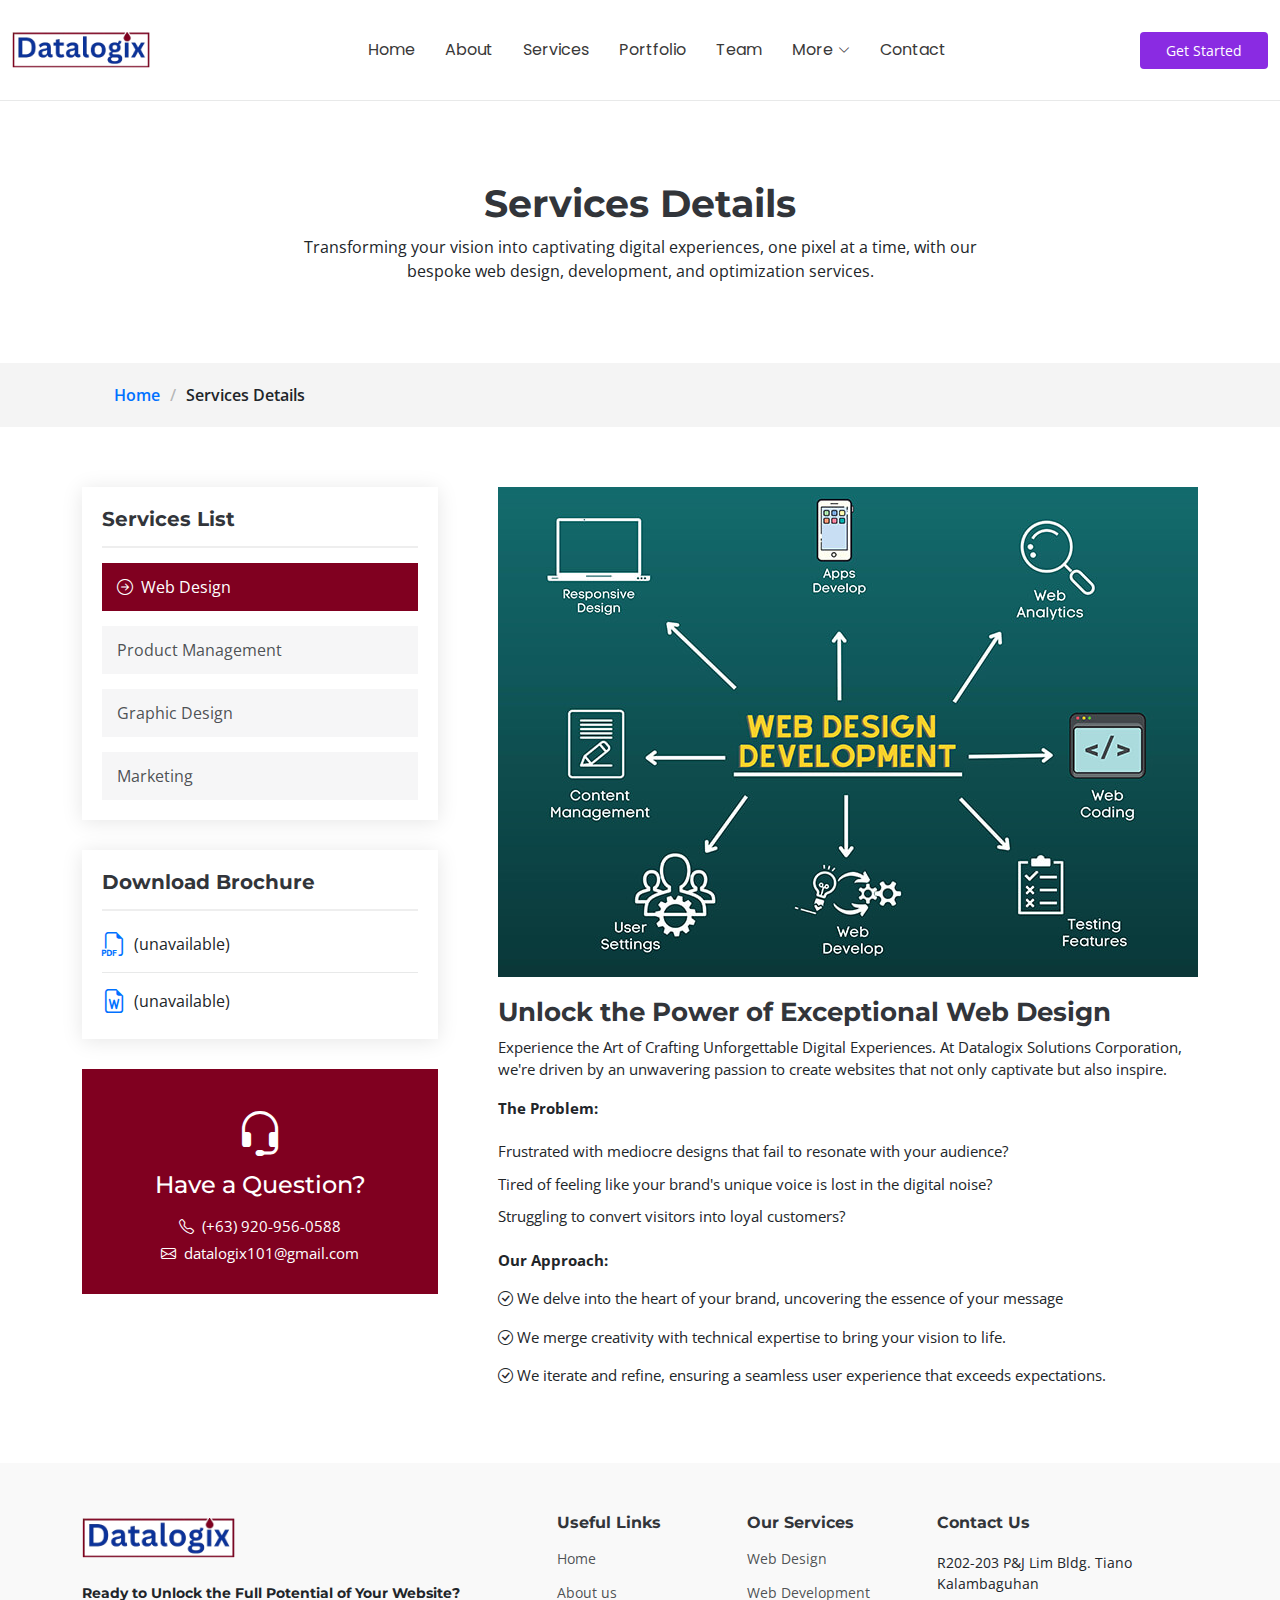
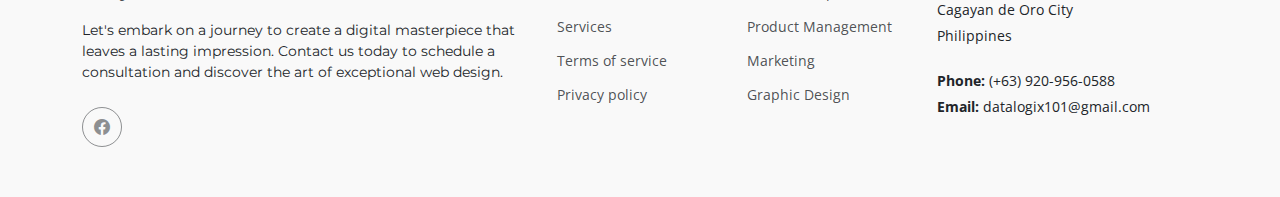
<file: services-details.html>
<!DOCTYPE html>
<html lang="en">

<head>
  <meta charset="utf-8">
  <meta content="width=device-width, initial-scale=1.0" name="viewport">
  <title>Datalogix Services</title>
  <meta name="description" content="">
  <meta name="keywords" content="">

  <!-- Favicons -->
  <link href="board/IconD.png" rel="icon">
  <link href="board/IconD.png" rel="apple-touch-icon">

  <!-- Fonts -->
  <link href="https://fonts.googleapis.com" rel="preconnect">
  <link href="https://fonts.gstatic.com" rel="preconnect" crossorigin>
  <link href="https://fonts.googleapis.com/css2?family=Open+Sans:ital,wght@0,300;0,400;0,500;0,600;0,700;0,800;1,300;1,400;1,500;1,600;1,700;1,800&family=Montserrat:ital,wght@0,100;0,200;0,300;0,400;0,500;0,600;0,700;0,800;0,900;1,100;1,200;1,300;1,400;1,500;1,600;1,700;1,800;1,900&family=Poppins:ital,wght@0,100;0,200;0,300;0,400;0,500;0,600;0,700;0,800;0,900;1,100;1,200;1,300;1,400;1,500;1,600;1,700;1,800;1,900&display=swap" rel="stylesheet">

  <!-- Vendor CSS Files -->
  <link href="assets/vendor/bootstrap/css/bootstrap.min.css" rel="stylesheet">
  <link href="assets/vendor/bootstrap-icons/bootstrap-icons.css" rel="stylesheet">
  <link href="assets/vendor/aos/aos.css" rel="stylesheet">
  <link href="assets/vendor/glightbox/css/glightbox.min.css" rel="stylesheet">
  <link href="assets/vendor/swiper/swiper-bundle.min.css" rel="stylesheet">

  <!-- Main CSS File -->
  <link href="assets/css/main.css" rel="stylesheet">
  <link href="assets/css/darkmodestyleservices.css" rel="stylesheet">
</head>
<!--Start of Tawk.to Script-->
<script type="text/javascript">
  var Tawk_API=Tawk_API||{}, Tawk_LoadStart=new Date();
  (function(){
  var s1=document.createElement("script"),s0=document.getElementsByTagName("script")[0];
  s1.async=true;
  s1.src='https://embed.tawk.to/66ea301a4cbc4814f7d9c05c/1i81cnpsf';
  s1.charset='UTF-8';
  s1.setAttribute('crossorigin','*');
  s0.parentNode.insertBefore(s1,s0);
  })();
  </script>

  <script src="assets/js/darkmode.js"></script>
 
  <!--End of Tawk.to Script-->
<body class="services-details-page">

  <header id="header" class="header d-flex align-items-center sticky-top">
    
    <div class="container-fluid position-relative d-flex align-items-center justify-content-between">
      
      <a href="index.html" class="logo d-flex align-items-center me-auto me-xl-0">
        <!-- Uncomment the line below if you also wish to use an image logo -->
         <img src="images/datalogix.png" alt=""> 
        
      </a>

      <nav id="navmenu" class="navmenu">
        <ul>
          <li><a href="index.html#hero">Home</a></li>
          <li><a href="index.html#about">About</a></li>
          <li><a href="index.html#services">Services</a></li>
          <li><a href="index.html#portfolio">Portfolio</a></li>
          <li><a href="index.html#team">Team</a></li>
          <li class="dropdown"><a href="#"><span>More</span> <i class="bi bi-chevron-down toggle-dropdown"></i></a>
            <ul>
              <li><a href="gallery.html">Speechlab Gallery</a></li>
              <li><a><button id="theme-switch">Light Mode</button>
              </a></li>
              
              <!--<li class="dropdown"><a href="#"><span>Deep Dropdown</span> <i class="bi bi-chevron-down toggle-dropdown"></i></a>-->
                <ul>
                  <!--<li><a href="#">Deep Dropdown 1</a></li>
                  <li><a href="#">Deep Dropdown 2</a></li>
                  <li><a href="#">Deep Dropdown 3</a></li>
                  <li><a href="#">Deep Dropdown 4</a></li>
                  <li><a href="#">Deep Dropdown 5</a></li>-->
                </ul>
              </li>
             <!-- <li><a href="#">Dropdown 2</a></li>
              <li><a href="#">Dropdown 3</a></li>
              <li><a href="#">Dropdown 4</a></li>-->
            </ul> 
          </li>
          <li><a href="index.html#contact">Contact</a></li>
        </ul>
        <i class="mobile-nav-toggle d-xl-none bi bi-list"></i>
      </nav>

      <a class="btn-getstarted" href="index.html#about">Get Started</a>

    </div>
  </header>

  <main class="main">

    <!-- Page Title -->
    <div class="page-title" data-aos="fade">
      <div class="heading">
        <div class="container">
          <div class="row d-flex justify-content-center text-center">
            <div class="col-lg-8">
              <h1>Services Details</h1>
              <p class="mb-0">Transforming your vision into captivating digital experiences, one pixel at a time, with our bespoke web design, development, and optimization services.</p>
            </div>
          </div>
        </div>
      </div>
      <nav class="breadcrumbs">
        <div class="container">
          <ol>
            <li><a href="index.html">Home</a></li>
            <li class="current">Services Details</li>
          </ol>
        </div>
      </nav>
    </div><!-- End Page Title -->

    <!-- Service Details Section -->
    <section id="service-details" class="service-details section">

      <div class="container">

        <div class="row gy-5">

          <div class="col-lg-4" data-aos="fade-up" data-aos-delay="100">

            <div class="service-box">
              <h4>Services List</h4>
              <div class="services-list">
                <a href="#" class="active"><i class="bi bi-arrow-right-circle"></i><span>Web Design</span></a>
                <a><span>Product Management</span></a>
                <a><span>Graphic Design</span></a>
                <a><span>Marketing</span></a>
              </div>
            </div><!-- End Services List -->

            <div class="service-box">
              <h4>Download Brochure </h4>
              <div class="download-catalog">
                 <a href="#"><i class="bi bi-filetype-pdf"></i><span>(unavailable)</span></a> 
                <a href="#"><i class="bi bi-file-earmark-word"></i><span>(unavailable)</span></a>
              </div>
            </div><!-- End Services List -->

            <div class="help-box d-flex flex-column justify-content-center align-items-center">
              <i class="bi bi-headset help-icon"></i>
              <h4>Have a Question?</h4>
              <p class="d-flex align-items-center mt-2 mb-0"><i class="bi bi-telephone me-2"></i> <span>(+63) 920-956-0588</span></p>
              <p class="d-flex align-items-center mt-1 mb-0"><i class="bi bi-envelope me-2"></i> <a href="mailto:contact@example.com">datalogix101@gmail.com</a></p>
            </div>

          </div>

          <div class="col-lg-8 ps-lg-5" data-aos="fade-up" data-aos-delay="200">
            <img src="images/Web-Designing.jpg" alt="" class="img-fluid services-img">
            <h3>Unlock the Power of Exceptional Web Design</h3>
            <p>
              Experience the Art of Crafting Unforgettable Digital Experiences. At Datalogix Solutions Corporation, we're driven by an unwavering 
              passion to create websites that not only captivate but also inspire.
            </p>
            <ul>
              <p style="font-weight: bold;">The Problem:</p>
              <li> <span>Frustrated with mediocre designs that fail to resonate with your audience?</span></li>
              <li> <span>Tired of feeling like your brand's unique voice is lost in the digital noise?</span></li>
              <li> <span>Struggling to convert visitors into loyal customers?</span></li>
            </ul>
            <p style="font-weight: bold;">
              Our Approach:
            </p>
             <p><i class="bi bi-check-circle"></i> 
              We delve into the heart of your brand, uncovering the essence of your message
            </p>
            <p><i class="bi bi-check-circle"></i> 
              We merge creativity with technical expertise to bring your vision to life.
            </p>
             <p><i class="bi bi-check-circle"></i>
              We iterate and refine, ensuring a seamless user experience that exceeds expectations.
            </p>
          </div>

        </div>

      </div>

    </section><!-- /Service Details Section -->

  </main>

  <footer id="footer" class="footer position-relative light-background">

    <div class="container footer-top">
      <div class="row gy-4">
        <div class="col-lg-5 col-md-12 footer-about">
          <a href="index.html" class="logo d-flex align-items-center">
            <span class="sitename"><img src="images/datalogix.png" alt=""></span>
          </a>
          <p style="font-weight: bold;">Ready to Unlock the Full Potential of Your Website?</p>
          <p>Let's embark on a journey to create a digital masterpiece that leaves a lasting impression. 
            Contact us today to schedule a consultation and discover the art of exceptional web design.</p>
          <div class="social-links d-flex mt-4">
            <a href="https://www.facebook.com/datalogix123"><i class="bi bi-facebook"></i></a>
          </div>
        </div>

        <div class="col-lg-2 col-6 footer-links">
          <h4>Useful Links</h4>
          <ul>
            <li><a href="index.html">Home</a></li>
            <li><a href="#">About us</a></li>
            <li><a href="#">Services</a></li>
            <li><a href="#">Terms of service</a></li>
            <li><a href="#">Privacy policy</a></li>
          </ul>
        </div>

        <div class="col-lg-2 col-6 footer-links">
          <h4>Our Services</h4>
          <ul>
            <li><a>Web Design</a></li>
            <li><a>Web Development</a></li>
            <li><a>Product Management</a></li>
            <li><a>Marketing</a></li>
            <li><a>Graphic Design</a></li>
          </ul>
        </div>

        <div class="col-lg-3 col-md-12 footer-contact text-center text-md-start">
          <h4>Contact Us</h4>
          <p>R202-203 P&J Lim Bldg. Tiano Kalambaguhan</p>
          <p>Cagayan de Oro City</p>
          <p>Philippines</p>
          <p class="mt-4"><strong>Phone:</strong> <span>(+63) 920-956-0588</span></p>
          <p><strong>Email:</strong> <span>datalogix101@gmail.com</span></p>
        </div>

      </div>
    </div>

  </footer>

  <!-- Scroll Top -->
  <a href="#" id="scroll-top" class="scroll-top d-flex align-items-center justify-content-center"><i class="bi bi-arrow-up-short"></i></a>

  <!-- Preloader -->
  <div id="preloader"></div>

  <!-- Vendor JS Files -->
  <script src="assets/vendor/bootstrap/js/bootstrap.bundle.min.js"></script>
  <script src="assets/vendor/php-email-form/validate.js"></script>
  <script src="assets/vendor/aos/aos.js"></script>
  <script src="assets/vendor/glightbox/js/glightbox.min.js"></script>
  <script src="assets/vendor/purecounter/purecounter_vanilla.js"></script>
  <script src="assets/vendor/imagesloaded/imagesloaded.pkgd.min.js"></script>
  <script src="assets/vendor/isotope-layout/isotope.pkgd.min.js"></script>
  <script src="assets/vendor/swiper/swiper-bundle.min.js"></script>

  <!-- Main JS File -->
  <script src="assets/js/main.js"></script>

</body>

</html>
</file>
<file: assets/css/main.css>
/* Fonts */
:root {
  --default-font: "Open Sans",  system-ui, -apple-system, "Segoe UI", Roboto, "Helvetica Neue", Arial, "Noto Sans", "Liberation Sans", sans-serif, "Apple Color Emoji", "Segoe UI Emoji", "Segoe UI Symbol", "Noto Color Emoji";
  --heading-font: "Montserrat",  sans-serif;
  --nav-font: "Poppins",  sans-serif;
}

/* Global Colors - The following color variables are used throughout the website. Updating them here will change the color scheme of the entire website */
:root { 
  --background-color: #ffffff; /* Background color for the entire website, including individual sections */
  --default-color: #212529; /* Default color used for the majority of the text content across the entire website */
  --heading-color: #32353a; /* Color for headings, subheadings and title throughout the website */
  --accent-color: #e84545; /* Accent color that represents your brand on the website. It's used for buttons, links, and other elements that need to stand out */
  --surface-color: #ffffff; /* The surface color is used as a background of boxed elements within sections, such as cards, icon boxes, or other elements that require a visual separation from the global background. */
  --contrast-color: #ffffff; /* Contrast color for text, ensuring readability against backgrounds of accent, heading, or default colors. */
}

/* Nav Menu Colors - The following color variables are used specifically for the navigation menu. They are separate from the global colors to allow for more customization options */
:root {
  --nav-color: #3a3939;  /* The default color of the main navmenu links */
  --nav-hover-color: #e84545; /* Applied to main navmenu links when they are hovered over or active */
  --nav-mobile-background-color: #ffffff; /* Used as the background color for mobile navigation menu */
  --nav-dropdown-background-color: #ffffff; /* Used as the background color for dropdown items that appear when hovering over primary navigation items */
  --nav-dropdown-color: #3a3939; /* Used for navigation links of the dropdown items in the navigation menu. */
  --nav-dropdown-hover-color: #e84545; /* Similar to --nav-hover-color, this color is applied to dropdown navigation links when they are hovered over. */
}

/* Color Presets - These classes override global colors when applied to any section or element, providing reuse of the sam color scheme. */

.light-background {
  --background-color: #f9f9f9;
  --surface-color: #ffffff;
}

.dark-background {
  --background-color: #060606;
  --default-color: #ffffff;
  --heading-color: #ffffff;
  --surface-color: #252525;
  --contrast-color: #ffffff;
}

/* Smooth scroll */
:root {
  scroll-behavior: smooth;
}

/*--------------------------------------------------------------
# General Styling & Shared Classes
--------------------------------------------------------------*/
body {
  color: var(--default-color);
  background-color: var(--background-color);
  font-family: var(--default-font);
}

a {
  color: var(--accent-color);
  text-decoration: none;
  transition: 0.3s;
}

a:hover {
  color: color-mix(in srgb, var(--accent-color), transparent 25%);
  text-decoration: none;
}

h1,
h2,
h3,
h4,
h5,
h6 {
  color: var(--heading-color);
  font-family: var(--heading-font);
}

/* PHP Email Form Messages
------------------------------*/
.php-email-form .error-message {
  display: none;
  background: #df1529;
  color: #ffffff;
  text-align: left;
  padding: 15px;
  margin-bottom: 24px;
  font-weight: 600;
}

.php-email-form .sent-message {
  display: none;
  color: #ffffff;
  background: #059652;
  text-align: center;
  padding: 15px;
  margin-bottom: 24px;
  font-weight: 600;
}

.php-email-form .loading {
  display: none;
  background: var(--surface-color);
  text-align: center;
  padding: 15px;
  margin-bottom: 24px;
}

.php-email-form .loading:before {
  content: "";
  display: inline-block;
  border-radius: 50%;
  width: 24px;
  height: 24px;
  margin: 0 10px -6px 0;
  border: 3px solid var(--accent-color);
  border-top-color: var(--surface-color);
  animation: php-email-form-loading 1s linear infinite;
}

@keyframes php-email-form-loading {
  0% {
    transform: rotate(0deg);
  }

  100% {
    transform: rotate(360deg);
  }
}

/*--------------------------------------------------------------
# Global Header
--------------------------------------------------------------*/
.header {
  color: var(--default-color);
  background-color: var(--background-color);
  padding: 20px 0;
  transition: all 0.5s;
  z-index: 997;
}

.header .logo {
  line-height: 1;
}

.header .logo img {
  max-height: 36px;
  margin-right: 8px;
}

.header .logo h1 {
  font-size: 24px;
  margin: 0;
  font-weight: 600;
  color: var(--heading-color);
}

.header .logo span {
  color: var(--accent-color);
  font-size: 24px;
  font-weight: 600;
  padding-left: 3px;
}

.header .btn-getstarted,
.header .btn-getstarted:focus {
  color: var(--contrast-color);
  background: #8A2BE2;
  font-size: 14px;
  padding: 8px 26px;
  margin: 0;
  border-radius: 4px;
  transition: 0.3s;
}

.header .btn-getstarted:hover,
.header .btn-getstarted:focus:hover {
  color: var(--contrast-color);
  background: color-mix(in srgb, var(--accent-color), transparent 15%);
}

@media (max-width: 1200px) {
  .header .logo {
    order: 1;
  }

  .header .btn-getstarted {
    order: 2;
    margin: 0 15px 0 0;
    padding: 6px 20px;
  }

  .header .navmenu {
    order: 3;
  }
}

.scrolled .header {
  box-shadow: 0 0 30px 10px rgba(0, 0, 0, 0.1);
}

/* Index Page Header
------------------------------*/
.index-page .header {
  --background-color: rgba(255, 255, 255, 0);
  --heading-color: #ffffff;
  --nav-color: rgba(255, 255, 255, 0.5);
  --nav-hover-color: #ffffff;
}

/* Index Page Header on Scroll
------------------------------*/
.index-page.scrolled .header {
  --background-color: #ffffff;
  --heading-color: #32353a;
  --nav-color: #3a3939;
  --nav-hover-color: #e84545;
}
.clients .client-logo img {
  padding: 0px 15px !important;
  max-width: 100% !important;
  transition: 0.3s;
  opacity: 0.5;
  filter: none !important;
}

/*--------------------------------------------------------------
# Navigation Menu
--------------------------------------------------------------*/
/* Navmenu - Desktop */
@media (min-width: 1200px) {
  .navmenu {
    padding: 0;
  }

  .navmenu ul {
    margin: 0;
    padding: 0;
    display: flex;
    list-style: none;
    align-items: center;
  }

  .navmenu li {
    position: relative;
  }

  .navmenu a,
  .navmenu a:focus {
    color: var(--nav-color);
    padding: 18px 15px;
    font-size: 16px;
    font-family: var(--nav-font);
    font-weight: 400;
    display: flex;
    align-items: center;
    justify-content: space-between;
    white-space: nowrap;
    transition: 0.3s;
  }

  .navmenu a i,
  .navmenu a:focus i {
    font-size: 12px;
    line-height: 0;
    margin-left: 5px;
    transition: 0.3s;
  }

  .navmenu li:last-child a {
    padding-right: 0;
  }

  .navmenu li:hover>a,
  .navmenu .active,
  .navmenu .active:focus {
    color: var(--nav-hover-color);
  }

  .navmenu .dropdown ul {
    margin: 0;
    padding: 10px 0;
    background: var(--nav-dropdown-background-color);
    display: block;
    position: absolute;
    visibility: hidden;
    left: 14px;
    top: 130%;
    opacity: 0;
    transition: 0.3s;
    border-radius: 4px;
    z-index: 99;
    box-shadow: 0px 0px 30px rgba(0, 0, 0, 0.1);
  }

  .navmenu .dropdown ul li {
    min-width: 200px;
  }

  .navmenu .dropdown ul a {
    padding: 10px 20px;
    font-size: 15px;
    text-transform: none;
    color: var(--nav-dropdown-color);
  }

  .navmenu .dropdown ul a i {
    font-size: 12px;
  }

  .navmenu .dropdown ul a:hover,
  .navmenu .dropdown ul .active:hover,
  .navmenu .dropdown ul li:hover>a {
    color: var(--nav-dropdown-hover-color);
  }

  .navmenu .dropdown:hover>ul {
    opacity: 1;
    top: 100%;
    visibility: visible;
  }

  .navmenu .dropdown .dropdown ul {
    top: 0;
    left: -90%;
    visibility: hidden;
  }

  .navmenu .dropdown .dropdown:hover>ul {
    opacity: 1;
    top: 0;
    left: -100%;
    visibility: visible;
  }
}

/* Navmenu - Mobile */
@media (max-width: 1199px) {
  .mobile-nav-toggle {
    color: var(--nav-color);
    font-size: 28px;
    line-height: 0;
    margin-right: 10px;
    cursor: pointer;
    transition: color 0.3s;
  }

  .navmenu {
    padding: 0;
    z-index: 9997;
  }

  .navmenu ul {
    display: none;
    list-style: none;
    position: absolute;
    inset: 60px 20px 20px 20px;
    padding: 10px 0;
    margin: 0;
    border-radius: 6px;
    background-color: var(--nav-mobile-background-color);
    overflow-y: auto;
    transition: 0.3s;
    z-index: 9998;
    box-shadow: 0px 0px 30px rgba(0, 0, 0, 0.1);
  }

  .navmenu a,
  .navmenu a:focus {
    color: var(--nav-dropdown-color);
    padding: 10px 20px;
    font-family: var(--nav-font);
    font-size: 17px;
    font-weight: 500;
    display: flex;
    align-items: center;
    justify-content: space-between;
    white-space: nowrap;
    transition: 0.3s;
  }

  .navmenu a i,
  .navmenu a:focus i {
    font-size: 12px;
    line-height: 0;
    margin-left: 5px;
    width: 30px;
    height: 30px;
    display: flex;
    align-items: center;
    justify-content: center;
    border-radius: 50%;
    transition: 0.3s;
    background-color: color-mix(in srgb, var(--accent-color), transparent 90%);
  }

  .navmenu a i:hover,
  .navmenu a:focus i:hover {
    background-color: var(--accent-color);
    color: var(--contrast-color);
  }

  .navmenu a:hover,
  .navmenu .active,
  .navmenu .active:focus {
    color: var(--nav-dropdown-hover-color);
  }

  .navmenu .active i,
  .navmenu .active:focus i {
    background-color: var(--accent-color);
    color: var(--contrast-color);
    transform: rotate(180deg);
  }

  .navmenu .dropdown ul {
    position: static;
    display: none;
    z-index: 99;
    padding: 10px 0;
    margin: 10px 20px;
    background-color: var(--nav-dropdown-background-color);
    border: 1px solid color-mix(in srgb, var(--default-color), transparent 90%);
    box-shadow: none;
    transition: all 0.5s ease-in-out;
  }

  .navmenu .dropdown ul ul {
    background-color: rgba(33, 37, 41, 0.1);
  }

  .navmenu .dropdown>.dropdown-active {
    display: block;
    background-color: rgba(33, 37, 41, 0.03);
  }

  .mobile-nav-active {
    overflow: hidden;
  }

  .mobile-nav-active .mobile-nav-toggle {
    color: #fff;
    position: absolute;
    font-size: 32px;
    top: 15px;
    right: 15px;
    margin-right: 0;
    z-index: 9999;
  }

  .mobile-nav-active .navmenu {
    position: fixed;
    overflow: hidden;
    inset: 0;
    background: rgba(33, 37, 41, 0.8);
    transition: 0.3s;
  }

  .mobile-nav-active .navmenu>ul {
    display: block;
  }
}

/*--------------------------------------------------------------
# Global Footer
--------------------------------------------------------------*/
.footer {
  color: var(--default-color);
  background-color: var(--background-color);
  font-size: 14px;
  padding-bottom: 50px;
  position: relative;
}

.footer .footer-top {
  padding-top: 50px;
}

.footer .footer-about .logo {
  margin-bottom: 25px;
}

.footer .footer-about .logo img {
  max-height: 40px;
  margin-right: 6px;
}

.footer .footer-about .logo span {
  color: var(--heading-color);
  font-size: 30px;
  font-weight: 700;
  letter-spacing: 1px;
  font-family: var(--heading-font);
}

.footer .footer-about p {
  font-size: 14px;
  font-family: var(--heading-font);
}

.footer .social-links a {
  display: flex;
  align-items: center;
  justify-content: center;
  width: 40px;
  height: 40px;
  border-radius: 50%;
  border: 1px solid color-mix(in srgb, var(--default-color), transparent 50%);
  font-size: 16px;
  color: color-mix(in srgb, var(--default-color), transparent 50%);
  margin-right: 10px;
  transition: 0.3s;
}

.footer .social-links a:hover {
  color: var(--accent-color);
  border-color: var(--accent-color);
}

.footer h4 {
  font-size: 16px;
  font-weight: bold;
  position: relative;
  padding-bottom: 12px;
}

.footer .footer-links {
  margin-bottom: 30px;
}

.footer .footer-links ul {
  list-style: none;
  padding: 0;
  margin: 0;
}

.footer .footer-links ul i {
  padding-right: 2px;
  font-size: 12px;
  line-height: 0;
}

.footer .footer-links ul li {
  padding: 10px 0;
  display: flex;
  align-items: center;
}

.footer .footer-links ul li:first-child {
  padding-top: 0;
}

.footer .footer-links ul a {
  color: color-mix(in srgb, var(--default-color), transparent 20%);
  display: inline-block;
  line-height: 1;
}

.footer .footer-links ul a:hover {
  color: var(--accent-color);
}

.footer .footer-contact p {
  margin-bottom: 5px;
}

.footer .copyright {
  padding-top: 25px;
  padding-bottom: 25px;
  background-color: color-mix(in srgb, var(--default-color), transparent 95%);
}

.footer .copyright p {
  margin-bottom: 0;
}

.footer .credits {
  margin-top: 6px;
  font-size: 13px;
}

/*--------------------------------------------------------------
# Preloader
--------------------------------------------------------------*/
#preloader {
  position: fixed;
  inset: 0;
  z-index: 999999;
  overflow: hidden;
  background: var(--background-color);
  transition: all 0.6s ease-out;
}

#preloader:before {
  content: "";
  position: fixed;
  top: calc(50% - 30px);
  left: calc(50% - 30px);
  border: 6px solid #ffffff;
  border-color: var(--accent-color) transparent var(--accent-color) transparent;
  border-radius: 50%;
  width: 60px;
  height: 60px;
  animation: animate-preloader 1.5s linear infinite;
}

@keyframes animate-preloader {
  0% {
    transform: rotate(0deg);
  }

  100% {
    transform: rotate(360deg);
  }
}

/*--------------------------------------------------------------
# Scroll Top Button
--------------------------------------------------------------*/
.scroll-top {
  position: fixed;
  visibility: hidden;
  opacity: 0;
  right: 15px;
  bottom: 150px;
  z-index: 99999;
  background-color: var(--accent-color);
  width: 40px;
  height: 40px;
  border-radius: 4px;
  transition: all 0.4s;
}

.scroll-top i {
  font-size: 24px;
  color: var(--contrast-color);
  line-height: 0;
}

.scroll-top:hover {
  background-color: color-mix(in srgb, var(--accent-color), transparent 20%);
  color: var(--contrast-color);
}

.scroll-top.active {
  visibility: visible;
  opacity: 1;
}

/*--------------------------------------------------------------
# Disable aos animation delay on mobile devices
--------------------------------------------------------------*/
@media screen and (max-width: 768px) {
  [data-aos-delay] {
    transition-delay: 0 !important;
  }
}

/*--------------------------------------------------------------
# Global Page Titles & Breadcrumbs
--------------------------------------------------------------*/
.page-title {
  color: var(--default-color);
  background-color: var(--background-color);
  position: relative;
}

.page-title .heading {
  padding: 80px 0;
  border-top: 1px solid color-mix(in srgb, var(--default-color), transparent 90%);
}

.page-title .heading h1 {
  font-size: 38px;
  font-weight: 700;
}

.page-title nav {
  background-color: color-mix(in srgb, var(--default-color), transparent 95%);
  padding: 20px 0;
}

.page-title nav ol {
  display: flex;
  flex-wrap: wrap;
  list-style: none;
  margin: 0;
  font-size: 16px;
  font-weight: 600;
}

.page-title nav ol li+li {
  padding-left: 10px;
}

.page-title nav ol li+li::before {
  content: "/";
  display: inline-block;
  padding-right: 10px;
  color: color-mix(in srgb, var(--default-color), transparent 70%);
}

/*--------------------------------------------------------------
# Global Sections
--------------------------------------------------------------*/
section,
.section {
  color: var(--default-color);
  background-color: var(--background-color);
  padding: 60px 0;
  scroll-margin-top: 98px;
  overflow: clip;
}

@media (max-width: 1199px) {

  section,
  .section {
    scroll-margin-top: 64px;
  }
}

/*--------------------------------------------------------------
# Global Section Titles
--------------------------------------------------------------*/
.section-title {
  text-align: center;
  padding-bottom: 60px;
  position: relative;
}

.section-title h2 {
  font-size: 32px;
  font-weight: 700;
  position: relative;
}

.section-title h2:before,
.section-title h2:after {
  content: "";
  width: 50px;
  height: 2px;
  background: var(--accent-color);
  display: inline-block;
}

.section-title h2:before {
  margin: 0 15px 10px 0;
}

.section-title h2:after {
  margin: 0 0 10px 15px;
}

.section-title p {
  margin-bottom: 0;
}

/*--------------------------------------------------------------
# Hero Section
--------------------------------------------------------------*/
.hero {
  width: 100%;
  min-height: 100vh;
  position: relative;
  padding: 80px 0;
  display: flex;
  align-items: center;
  justify-content: center;
}

#bg-video {
  position: absolute;
  top: 0;
  left: 0;
  width: 100%;
  height: 100%;
  object-fit: cover;
  z-index: 1; /* Make sure it's behind the content */
}


.hero:before {
  content: "";
  background: color-mix(in srgb, var(--background-color), transparent 50%);
  position: absolute;
  inset: 0;
  z-index: 2;
}

.hero .container {
  position: relative;
  z-index: 3;
}

.hero h2 {
  margin: 0;
  font-size: 44px;
  font-weight: 700;
}

.hero p {
  color: color-mix(in srgb, var(--default-color), transparent 20%);
  margin: 5px 0 0 0;
  font-size: 20px;
}

.hero .sign-up-form {
  margin-top: 20px;
  margin-bottom: 15px;
  padding: 10px;
  border-radius: 7px;
  background: color-mix(in srgb, var(--default-color) 5%, white 90%);
  box-shadow: 0 15px 30px 0 rgba(0, 0, 0, 0.1);
  display: flex;
}

.hero .sign-up-form input[type=email] {
  background-color: transparent;
  border: 0;
  padding: 4px 10px;
  width: 100%;
}

.hero .sign-up-form input[type=email]:focus-visible {
  outline: none;
}

.hero .sign-up-form input[type=submit] {
  border: 0;
  box-shadow: none;
  background-color: var(--accent-color);
  border-color: var(--accent-color);
  padding: 8px 20px 10px 20px;
  border-radius: 7px;
  color: var(--contrast-color);
  transition: 0.3s;
}

.hero .sign-up-form input[type=submit]:hover {
  background-color: color-mix(in srgb, var(--accent-color), transparent 10%);
}

@media (max-width: 768px) {
  .hero h2 {
    font-size: 32px;
  }

  .hero p {
    font-size: 18px;
  }
}

/*--------------------------------------------------------------
# Clients Section
--------------------------------------------------------------*/
.clients {
  padding: 20px 0;
}

.clients .client-logo {
  display: flex;
  justify-content: center;
  align-items: center;
  overflow: hidden;
}

.clients .client-logo img {
  padding: 20px 40px;
  max-width: 90%;
  transition: 0.3s;
  opacity: 0.5;
  filter: grayscale(100);
}

.clients .client-logo img:hover {
  filter: none;
  opacity: 1;
}

@media (max-width: 640px) {
  .clients .client-logo img {
    padding: 20px;
  }
}

/*--------------------------------------------------------------
# About Section
--------------------------------------------------------------*/
.about .content h3 {
  font-size: 16px;
  font-weight: 500;
  line-height: 19px;
  padding: 10px 20px;
  background: color-mix(in srgb, var(--accent-color), transparent 95%);
  color: var(--accent-color);
  border-radius: 7px;
  display: inline-block;
}

.about .content h2 {
  font-weight: 700;
}

.about .content p:last-child {
  margin-bottom: 0;
}

.about .content .read-more {
  background: var(--accent-color);
  color: var(--contrast-color);
  font-family: var(--heading-font);
  font-weight: 500;
  font-size: 16px;
  letter-spacing: 1px;
  padding: 12px 24px;
  border-radius: 5px;
  transition: 0.3s;
  display: inline-flex;
  align-items: center;
  justify-content: center;
}

.about .content .read-more i {
  font-size: 18px;
  margin-left: 5px;
  line-height: 0;
  transition: 0.3s;
}

.about .content .read-more:hover {
  background: color-mix(in srgb, var(--accent-color), transparent 20%);
  padding-right: 19px;
}

.about .content .read-more:hover i {
  margin-left: 10px;
}

.about .icon-box {
  background-color: var(--surface-color);
  padding: 50px 40px;
  box-shadow: 0px 10px 50px rgba(0, 0, 0, 0.1);
  border-radius: 10px;
  transition: all 0.3s ease-out 0s;
}

.about .icon-box i {
  width: 80px;
  height: 80px;
  border-radius: 50%;
  display: inline-flex;
  align-items: center;
  justify-content: center;
  margin-bottom: 24px;
  font-size: 32px;
  line-height: 0;
  transition: all 0.4s ease-out 0s;
  background-color: color-mix(in srgb, var(--accent-color), transparent 95%);
  color: var(--accent-color);
}

.about .icon-box h3 {
  margin-bottom: 10px;
  font-size: 24px;
  font-weight: 700;
}

.about .icon-box p {
  margin-bottom: 0;
}

.about .icon-box:hover i {
  background-color: var(--accent-color);
  color: var(--contrast-color);
}

.about .icon-boxes .col-md-6:nth-child(2) .icon-box,
.about .icon-boxes .col-md-6:nth-child(4) .icon-box {
  margin-top: -40px;
}

@media (max-width: 768px) {

  .about .icon-boxes .col-md-6:nth-child(2) .icon-box,
  .about .icon-boxes .col-md-6:nth-child(4) .icon-box {
    margin-top: 0;
  }
}

/*--------------------------------------------------------------
# Stats Section
--------------------------------------------------------------*/
.stats {
  position: relative;
  padding: 120px 0;
}

.stats img {
  position: absolute;
  inset: 0;
  display: block;
  width: 100%;
  height: 100%;
  object-fit: cover;
  z-index: 1;
}

.stats:before {
  content: "";
  background: color-mix(in srgb, var(--background-color), transparent 40%);
  position: absolute;
  inset: 0;
  z-index: 2;
}

.stats .container {
  position: relative;
  z-index: 3;
}

.stats .stats-item {
  padding: 30px;
  width: 100%;
}

.stats .stats-item span {
  font-size: 48px;
  display: block;
  color: var(--default-color);
  font-weight: 700;
}

.stats .stats-item p {
  padding: 0;
  margin: 0;
  font-family: var(--heading-font);
  font-size: 16px;
  font-weight: 700;
  color: color-mix(in srgb, var(--default-color), transparent 40%);
}

/*--------------------------------------------------------------
# Services Section
--------------------------------------------------------------*/
.services .service-item {
  position: relative;
  padding-top: 40px;
}

.services .service-item:before {
  content: "";
  position: absolute;
  top: 0;
  left: 0;
  right: 0;
  height: 2px;
  background: color-mix(in srgb, var(--default-color), transparent 90%);
}

.services .service-item::after {
  content: "";
  position: absolute;
  top: 0;
  left: 0;
  width: 30px;
  height: 2px;
  background: var(--accent-color);
  border-right: 5px solid var(--background-color);
}

.services .service-item .icon {
  width: 48px;
  height: 48px;
  position: relative;
  margin-right: 50px;
  line-height: 0;
}

.services .service-item .icon i {
  color: transparent 30%);
  font-size: 56px;
  transition: ease-in-out 0.3s;
  z-index: 2;
  position: relative;
}

.services .service-item .icon:before {
  position: absolute;
  content: "";
  height: 30px;
  width: 30px;
  background: color-mix(in srgb, var(--accent-color), transparent 70%);
  border-radius: 50px;
  z-index: 1;
  bottom: -15px;
  right: -15px;
  transition: 0.3s;
}

.services .service-item .title {
  font-weight: 700;
  margin-bottom: 15px;
  font-size: 18px;
}

.services .service-item .title a {
  color: var(--heading-color);
}

.services .service-item .title a:hover {
  color: var(--accent-color);
}

.services .service-item .description {
  line-height: 24px;
  font-size: 14px;
}

/*--------------------------------------------------------------
# Features Section
--------------------------------------------------------------*/
.features .features-item {
  color: color-mix(in srgb, var(--default-color), transparent 20%);
}

.features .features-item+.features-item {
  margin-top: 100px;
}

@media (max-width: 768px) {
  .features .features-item+.features-item {
    margin-top: 40px;
  }
}

.features .features-item h3 {
  font-weight: 700;
  font-size: 26px;
}

.features .features-item .btn-get-started {
  background-color: blue;
  color: var(--contrast-color);
  padding: 8px 30px 10px 30px;
  border-radius: 4px;
}

.features .features-item .btn-get-started:hover {
  background-color: #800020;
  
}

.features .features-item ul {
  list-style: none;
  padding: 0;
}

.features .features-item ul li {
  padding-bottom: 10px;
  display: flex;
  align-items: flex-start;
}

.features .features-item ul li:last-child {
  padding-bottom: 0;
}

.features .features-item ul i {
  font-size: 20px;
  padding-right: 4px;
  color: var(--accent-color);
}

.features .features-item img {
  border: 6px solid var(--surface-color);
  box-shadow: 0 15px 30px -10px rgba(0, 0, 0, 0.1);
}

.features .features-item .features-img-bg {
  position: relative;
  min-height: 500px;
}

@media (max-width: 640px) {
  .features .features-item .features-img-bg {
    min-height: 300px;
  }
}

.features .features-item .features-img-bg img {
  position: absolute;
  inset: 0;
  display: block;
  width: 100%;
  height: 100%;
  object-fit: cover;
}

.features .features-item .image-stack {
  display: grid;
  position: relative;
  grid-template-columns: repeat(12, 1fr);
}

.features .features-item .image-stack .stack-back {
  grid-column: 4/-1;
  grid-row: 1;
  width: 100%;
  z-index: 1;
}

.features .features-item .image-stack .stack-front {
  grid-row: 1;
  grid-column: 1/span 8;
  margin-top: 20%;
  width: 100%;
  z-index: 2;
}

/*--------------------------------------------------------------
# Portfolio Section
--------------------------------------------------------------*/
.portfolio .portfolio-filters {
  padding: 0;
  margin: 0 auto 20px auto;
  list-style: none;
  text-align: center;
}

.portfolio .portfolio-filters li {
  cursor: pointer;
  display: inline-block;
  padding: 8px 20px 10px 20px;
  margin: 0;
  font-size: 15px;
  font-weight: 500;
  line-height: 1;
  margin-bottom: 5px;
  border-radius: 50px;
  transition: all 0.3s ease-in-out;
  font-family: var(--heading-font);
}

.portfolio .portfolio-filters li:hover,
.portfolio .portfolio-filters li.filter-active {
  color: var(--contrast-color);
  background-color: var(--accent-color);
}

.portfolio .portfolio-filters li:first-child {
  margin-left: 0;
}

.portfolio .portfolio-filters li:last-child {
  margin-right: 0;
}

@media (max-width: 575px) {
  .portfolio .portfolio-filters li {
    font-size: 14px;
    margin: 0 0 10px 0;
  }
}

.portfolio .portfolio-item {
  position: relative;
  overflow: hidden;
}

.portfolio .portfolio-item .portfolio-info {
  opacity: 0;
  position: absolute;
  left: 12px;
  right: 12px;
  bottom: -100%;
  z-index: 3;
  transition: all ease-in-out 0.5s;
  background: color-mix(in srgb, var(--background-color), transparent 10%);
  padding: 15px;
}

.portfolio .portfolio-item .portfolio-info h4 {
  font-size: 18px;
  font-weight: 600;
  padding-right: 50px;
}

.portfolio .portfolio-item .portfolio-info p {
  color: color-mix(in srgb, var(--default-color), transparent 30%);
  font-size: 14px;
  margin-bottom: 0;
  padding-right: 50px;
}

.portfolio .portfolio-item .portfolio-info .preview-link,
.portfolio .portfolio-item .portfolio-info .details-link {
  position: absolute;
  right: 50px;
  font-size: 24px;
  top: calc(50% - 14px);
  color: color-mix(in srgb, var(--default-color), transparent 30%);
  transition: 0.3s;
  line-height: 0;
}

.portfolio .portfolio-item .portfolio-info .preview-link:hover,
.portfolio .portfolio-item .portfolio-info .details-link:hover {
  color: var(--accent-color);
}

.portfolio .portfolio-item .portfolio-info .details-link {
  right: 14px;
  font-size: 28px;
}

.portfolio .portfolio-item:hover .portfolio-info {
  opacity: 1;
  bottom: 0;
}

/*--------------------------------------------------------------
# Pricing Section
--------------------------------------------------------------*/
.pricing {
  padding: 60px 0 120px 0;
}

.pricing .section-title {
  margin-bottom: 40px;
}

.pricing .pricing-item {
  background-color: var(--surface-color);
  box-shadow: 0 3px 20px -2px rgba(0, 0, 0, 0.1);
  padding: 60px 40px;
  height: 100%;
  position: relative;
  border-radius: 15px;
}

.pricing h3 {
  font-weight: 600;
  margin-bottom: 15px;
  font-size: 20px;
  text-align: center;
}

.pricing .icon {
  margin: 30px auto 20px auto;
  width: 70px;
  height: 70px;
  background: var(--accent-color);
  border-radius: 50%;
  display: flex;
  align-items: center;
  justify-content: center;
  transition: 0.3s;
  transform-style: preserve-3d;
}

.pricing .icon i {
  color: var(--background-color);
  font-size: 28px;
  transition: ease-in-out 0.3s;
  line-height: 0;
}

.pricing .icon::before {
  position: absolute;
  content: "";
  height: 86px;
  width: 86px;
  border-radius: 50%;
  background: color-mix(in srgb, var(--accent-color), transparent 80%);
  transition: all 0.3s ease-out 0s;
  transform: translateZ(-1px);
}

.pricing .icon::after {
  position: absolute;
  content: "";
  height: 102px;
  width: 102px;
  border-radius: 50%;
  background: color-mix(in srgb, var(--accent-color), transparent 90%);
  transition: all 0.3s ease-out 0s;
  transform: translateZ(-2px);
}

.pricing h4 {
  font-size: 48px;
  color: var(--accent-color);
  font-weight: 700;
  font-family: var(--heading-font);
  margin-bottom: 25px;
  text-align: center;
}

.pricing h4 sup {
  font-size: 28px;
}

.pricing h4 span {
  color: color-mix(in srgb, var(--default-color), transparent 50%);
  font-size: 18px;
  font-weight: 400;
}

.pricing ul {
  padding: 20px 0;
  list-style: none;
  color: color-mix(in srgb, var(--default-color), transparent 20%);
  text-align: left;
  line-height: 20px;
}

.pricing ul li {
  padding: 10px 0;
  display: flex;
  align-items: center;
}

.pricing ul i {
  color: #059652;
  font-size: 24px;
  padding-right: 3px;
}

.pricing ul .na {
  color: color-mix(in srgb, var(--default-color), transparent 70%);
}

.pricing ul .na i {
  color: color-mix(in srgb, var(--default-color), transparent 70%);
}

.pricing ul .na span {
  text-decoration: line-through;
}

.pricing .buy-btn {
  color: color-mix(in srgb, var(--default-color), transparent 20%);
  display: inline-block;
  padding: 8px 40px 10px 40px;
  border-radius: 50px;
  border: 1px solid color-mix(in srgb, var(--default-color), transparent 80%);
  transition: none;
  font-size: 16px;
  font-weight: 600;
  font-family: var(--heading-font);
  transition: 0.3s;
}

.pricing .buy-btn:hover {
  background-color: var(--accent-color);
  color: var(--contrast-color);
}

.pricing .featured {
  z-index: 10;
  border: 3px solid var(--accent-color);
}

@media (min-width: 992px) {
  .pricing .featured {
    transform: scale(1.15);
  }
}

/*--------------------------------------------------------------
# Faq Section
--------------------------------------------------------------*/
.faq .content h3 {
  font-weight: 400;
  font-size: 34px;
}

.faq .content p {
  font-size: 15px;
  color: color-mix(in srgb, var(--default-color), transparent 30%);
}

.faq .faq-container .faq-item {
  background-color: var(--surface-color);
  position: relative;
  padding: 20px;
  margin-bottom: 20px;
  box-shadow: 0px 5px 25px 0px rgba(0, 0, 0, 0.1);
  overflow: hidden;
}

.faq .faq-container .faq-item:last-child {
  margin-bottom: 0;
}

.faq .faq-container .faq-item h3 {
  font-weight: 600;
  font-size: 18px;
  line-height: 24px;
  margin: 0 30px 0 0;
  transition: 0.3s;
  cursor: pointer;
  display: flex;
  align-items: flex-start;
}

.faq .faq-container .faq-item h3 .num {
  color: var(--accent-color);
  padding-right: 5px;
}

.faq .faq-container .faq-item h3:hover {
  color: var(--accent-color);
}

.faq .faq-container .faq-item .faq-content {
  display: grid;
  grid-template-rows: 0fr;
  transition: 0.3s ease-in-out;
  visibility: hidden;
  opacity: 0;
}

.faq .faq-container .faq-item .faq-content p {
  margin-bottom: 0;
  overflow: hidden;
}

.faq .faq-container .faq-item .faq-toggle {
  position: absolute;
  top: 20px;
  right: 20px;
  font-size: 16px;
  line-height: 0;
  transition: 0.3s;
  cursor: pointer;
}

.faq .faq-container .faq-item .faq-toggle:hover {
  color: var(--accent-color);
}

.faq .faq-container .faq-active h3 {
  color: var(--accent-color);
}

.faq .faq-container .faq-active .faq-content {
  grid-template-rows: 1fr;
  visibility: visible;
  opacity: 1;
  padding-top: 10px;
}

.faq .faq-container .faq-active .faq-toggle {
  transform: rotate(90deg);
  color: var(--accent-color);
}

/*--------------------------------------------------------------
# Team Section
--------------------------------------------------------------*/
.team .member {
  position: relative;
}

/* Base styles for the team section */
.team .row {
  display: flex;
  flex-wrap: wrap;
  justify-content: space-between; /* Add space between the items */
}

/* Style for each team member */
.team .member {
  flex: 1 1 22%; /* Set base width for each member (22% allows space between items) */
  max-width: 450px; /* Optional: Limit max width */
  margin-bottom: 30px; /* Space between rows */
  box-sizing: border-box; /* Ensure padding/margin doesn't affect width */
}

/* Center the content inside the member */
.team .member-img, .team .member-info {
  text-align: center;
}

/* Adjust layout for smaller screens (2 members per row) */
@media (max-width: 768px) {
  .team .member {
    flex: 1 1 45%; /* 45% width for 2 members per row */
    max-width: none; /* Remove max-width limitation */
  }
}
@media (max-width: 1200px) {
  .team .member {
    flex: 1 1 45%; /* 45% width for 2 members per row */
    max-width: none; /* Remove max-width limitation */
  }
}

/* Full-width for single member on very small screens */
@media (max-width: 480px) {
  .team .member {
    flex: 1 1 100%; /* Full width for single column layout */
  }
}
.team .member .member-img {
  margin: 0 80px;
  border-radius: 50%;
  overflow: hidden;
  position: relative;
  border: 4px solid var(--background-color);
  box-shadow: 0 15px 35px -10px rgba(0, 0, 0, 0.2);
}

@media (max-width: 1024px) {
  .team .member .member-img {
    margin: 0 60px;
  }
}

.team .member .member-img img {
  position: relative;
  z-index: 1;
}

.team .member .member-img .social {
  position: absolute;
  inset: 0;
  background-color: rgba(0, 0, 0, 0.6);
  display: flex;
  justify-content: center;
  align-items: center;
  z-index: 2;
  padding-bottom: 20px;
  transition: 0.3s;
  visibility: hidden;
  opacity: 0;
}

.team .member .member-img .social a {
  transition: 0.3s;
  color: var(--contrast-color);
  font-size: 20px;
  margin: 0 8px;
}

.team .member .member-img .social a:hover {
  color: var(--accent-color);
}

.team .member .member-info {
  margin-top: 30px;
}

.team .member .member-info h4 {
  font-weight: 700;
  margin-bottom: 6px;
  font-size: 18px;
}

.team .member .member-info span {
  font-style: italic;
  display: block;
  font-size: 15px;
  color: color-mix(in srgb, var(--default-color), transparent 40%);
  margin-bottom: 10px;
}

.team .member .member-info p {
  margin-bottom: 0;
  font-size: 14px;
}

.team .member:hover .member-img .social {
  padding-bottom: 0;
  visibility: visible;
  opacity: 1;
}

/*--------------------------------------------------------------
# Call To Action Section
--------------------------------------------------------------*/
.call-to-action {
  padding: 80px 0;
  position: relative;
  clip-path: inset(0);
}

.call-to-action img {
  position: fixed;
  top: 0;
  left: 0;
  display: block;
  width: 100%;
  height: 100%;
  object-fit: cover;
  z-index: 1;
}

.call-to-action:before {
  content: "";
  background: color-mix(in srgb, var(--background-color), transparent 50%);
  position: absolute;
  inset: 0;
  z-index: 2;
}

.call-to-action .container {
  position: relative;
  z-index: 3;
}

.call-to-action h3 {
  font-size: 28px;
  font-weight: 700;
  color: var(--default-color);
}

.call-to-action p {
  color: var(--default-color);
}

.call-to-action .cta-btn {
  font-family: var(--heading-font);
  font-weight: 500;
  font-size: 16px;
  letter-spacing: 1px;
  display: inline-block;
  padding: 12px 40px;
  border-radius: 5px;
  transition: 0.5s;
  margin: 10px;
  border: 2px solid var(--contrast-color);
  color: var(--contrast-color);
}

.call-to-action .cta-btn:hover {
  background: var(--accent-color);
  border: 2px solid var(--accent-color);
}

/*--------------------------------------------------------------
# Testimonials Section
--------------------------------------------------------------*/
.testimonials .info h3 {
  font-weight: 700;
  font-size: 32px;
}

.testimonials .swiper {
  box-shadow: 0 15px 30px 0 rgba(0, 0, 0, 0.05);
  background-color: var(--surface-color);
}

.testimonials .testimonials-carousel,
.testimonials .testimonials-slider {
  overflow: hidden;
}

.testimonials .testimonial-item {
  box-sizing: content-box;
  min-height: 200px;
  position: relative;
  margin: 30px;
}

.testimonials .testimonial-item .testimonial-img {
  width: 90px;
  height: 90px;
  border-radius: 50px;
  border: 6px solid var(--background-color);
  margin-right: 10px;
}

.testimonials .testimonial-item h3 {
  font-size: 18px;
  font-weight: bold;
  margin: 10px 0 5px 0;
}

.testimonials .testimonial-item h4 {
  color: color-mix(in srgb, var(--default-color), transparent 50%);
  font-size: 14px;
  margin: 0;
}

.testimonials .testimonial-item .stars {
  margin: 10px 0;
}

.testimonials .testimonial-item .stars i {
  color: #ffc107;
  margin: 0 1px;
}

.testimonials .testimonial-item .quote-icon-left,
.testimonials .testimonial-item .quote-icon-right {
  color: color-mix(in srgb, var(--accent-color), transparent 60%);
  font-size: 26px;
  line-height: 0;
}

.testimonials .testimonial-item .quote-icon-left {
  display: inline-block;
  left: -5px;
  position: relative;
}

.testimonials .testimonial-item .quote-icon-right {
  display: inline-block;
  right: -5px;
  position: relative;
  top: 10px;
  transform: scale(-1, -1);
}

.testimonials .testimonial-item p {
  font-style: italic;
  margin: 15px auto 15px auto;
}

.testimonials .swiper-wrapper {
  height: auto;
}

.testimonials .swiper-pagination {
  margin-top: 20px;
  margin-bottom: 20px;
  position: relative;
}

.testimonials .swiper-pagination .swiper-pagination-bullet {
  width: 10px;
  height: 10px;
  background-color: color-mix(in srgb, var(--default-color), transparent 85%);
  opacity: 1;
  border: none;
}

.testimonials .swiper-pagination .swiper-pagination-bullet-active {
  background-color: var(--accent-color);
}

@media (max-width: 767px) {

  .testimonials .testimonials-carousel,
  .testimonials .testimonials-slider {
    overflow: hidden;
  }

  .testimonials .testimonial-item {
    margin: 15px;
  }
}

/*--------------------------------------------------------------
# Recent Posts Section
--------------------------------------------------------------*/
.recent-posts article {
  background: var(--surface-color);
  box-shadow: 0 4px 16px rgba(0, 0, 0, 0.1);
  padding: 30px;
  height: 100%;
  border-radius: 10px;
  overflow: hidden;
}

.recent-posts .post-img {
  max-height: 240px;
  margin: -30px -30px 15px -30px;
  overflow: hidden;
}

.recent-posts .post-category {
  font-size: 16px;
  color: color-mix(in srgb, var(--default-color), transparent 50%);
  margin-bottom: 10px;
}

.recent-posts .title {
  font-size: 20px;
  font-weight: 700;
  padding: 0;
  margin: 0 0 20px 0;
}

.recent-posts .title a {
  color: var(--heading-color);
  transition: 0.3s;
}

.recent-posts .title a:hover {
  color: var(--accent-color);
}

.recent-posts .post-author-img {
  width: 50px;
  border-radius: 50%;
  margin-right: 15px;
}

.recent-posts .post-author {
  font-weight: 600;
  margin-bottom: 5px;
}

.recent-posts .post-date {
  font-size: 14px;
  color: color-mix(in srgb, var(--default-color), transparent 50%);
  margin-bottom: 0;
}

/*--------------------------------------------------------------
# Contact Section
--------------------------------------------------------------*/
.contact .info-item {
  background: color-mix(in srgb, var(--default-color), transparent 96%);
  padding: 30px;
}

.contact .info-item i {
  font-size: 38px;
  line-height: 0;
  color: var(--accent-color);
}

.contact .info-item h3 {
  font-size: 20px;
  font-weight: 700;
  margin: 20px 0 10px 0;
}

.contact .info-item p {
  padding: 0;
  line-height: 24px;
  font-size: 14px;
  margin-bottom: 0;
}

.contact .php-email-form {
  background: color-mix(in srgb, var(--default-color), transparent 96%);
  padding: 30px;
  height: 100%;
}

.contact .php-email-form input[type=text],
.contact .php-email-form input[type=email],
.contact .php-email-form textarea {
  font-size: 14px;
  padding: 10px 15px;
  box-shadow: none;
  border-radius: 0;
  color: var(--default-color);
  background-color: color-mix(in srgb, var(--background-color), transparent 50%);
  border-color: color-mix(in srgb, var(--default-color), transparent 80%);
}

.contact .php-email-form input[type=text]:focus,
.contact .php-email-form input[type=email]:focus,
.contact .php-email-form textarea:focus {
  border-color: var(--accent-color);
}

.contact .php-email-form input[type=text]::placeholder,
.contact .php-email-form input[type=email]::placeholder,
.contact .php-email-form textarea::placeholder {
  color: color-mix(in srgb, var(--default-color), transparent 70%);
}

.contact .php-email-form button[type=submit] {
  background: var(--accent-color);
  color: var(--contrast-color);
  border: 0;
  padding: 10px 30px;
  transition: 0.4s;
  border-radius: 4px;
}

.contact .php-email-form button[type=submit]:hover {
  background: color-mix(in srgb, var(--accent-color), transparent 20%);
}

/*--------------------------------------------------------------
# Portfolio Details Section
--------------------------------------------------------------*/
.portfolio-details .portfolio-details-slider img {
  width: 100%;
}

.portfolio-details .swiper-wrapper {
  height: auto;
}

.portfolio-details .swiper-button-prev,
.portfolio-details .swiper-button-next {
  width: 48px;
  height: 48px;
}

.portfolio-details .swiper-button-prev:after,
.portfolio-details .swiper-button-next:after {
  color: rgba(255, 255, 255, 0.8);
  background-color: rgba(0, 0, 0, 0.15);
  font-size: 24px;
  border-radius: 50%;
  width: 48px;
  height: 48px;
  display: flex;
  align-items: center;
  justify-content: center;
  transition: 0.3s;
}

.portfolio-details .swiper-button-prev:hover:after,
.portfolio-details .swiper-button-next:hover:after {
  background-color: rgba(0, 0, 0, 0.3);
}

@media (max-width: 575px) {

  .portfolio-details .swiper-button-prev,
  .portfolio-details .swiper-button-next {
    display: none;
  }
}

.portfolio-details .swiper-pagination {
  margin-top: 20px;
  position: relative;
}

.portfolio-details .swiper-pagination .swiper-pagination-bullet {
  width: 10px;
  height: 10px;
  background-color: color-mix(in srgb, var(--default-color), transparent 85%);
  opacity: 1;
}

.portfolio-details .swiper-pagination .swiper-pagination-bullet-active {
  background-color: var(--accent-color);
}

.portfolio-details .portfolio-info h3 {
  font-size: 22px;
  font-weight: 700;
  margin-bottom: 20px;
  padding-bottom: 20px;
  position: relative;
}

.portfolio-details .portfolio-info h3:after {
  content: "";
  position: absolute;
  display: block;
  width: 50px;
  height: 3px;
  background: var(--accent-color);
  left: 0;
  bottom: 0;
}

.portfolio-details .portfolio-info ul {
  list-style: none;
  padding: 0;
  font-size: 15px;
}

.portfolio-details .portfolio-info ul li {
  display: flex;
  flex-direction: column;
  padding-bottom: 15px;
}

.portfolio-details .portfolio-info ul strong {
  text-transform: uppercase;
  font-weight: 400;
  color: color-mix(in srgb, var(--default-color), transparent 50%);
  font-size: 14px;
}

.portfolio-details .portfolio-info .btn-visit {
  padding: 8px 40px;
  background: var(--accent-color);
  color: var(--contrast-color);
  border-radius: 50px;
  transition: 0.3s;
}

.portfolio-details .portfolio-info .btn-visit:hover {
  background: color-mix(in srgb, var(--accent-color), transparent 20%);
}

.portfolio-details .portfolio-description h2 {
  font-size: 26px;
  font-weight: 700;
  margin-bottom: 20px;
}

.portfolio-details .portfolio-description p {
  padding: 0;
}

.portfolio-details .portfolio-description .testimonial-item {
  padding: 30px 30px 0 30px;
  position: relative;
  background: color-mix(in srgb, var(--default-color), transparent 97%);
  margin-bottom: 50px;
}

.portfolio-details .portfolio-description .testimonial-item .testimonial-img {
  width: 90px;
  border-radius: 50px;
  border: 6px solid var(--background-color);
  float: left;
  margin: 0 10px 0 0;
}

.portfolio-details .portfolio-description .testimonial-item h3 {
  font-size: 18px;
  font-weight: bold;
  margin: 15px 0 5px 0;
  padding-top: 20px;
}

.portfolio-details .portfolio-description .testimonial-item h4 {
  font-size: 14px;
  color: #6c757d;
  margin: 0;
}

.portfolio-details .portfolio-description .testimonial-item .quote-icon-left,
.portfolio-details .portfolio-description .testimonial-item .quote-icon-right {
  color: color-mix(in srgb, var(--accent-color), transparent 50%);
  font-size: 26px;
  line-height: 0;
}

.portfolio-details .portfolio-description .testimonial-item .quote-icon-left {
  display: inline-block;
  left: -5px;
  position: relative;
}

.portfolio-details .portfolio-description .testimonial-item .quote-icon-right {
  display: inline-block;
  right: -5px;
  position: relative;
  top: 10px;
  transform: scale(-1, -1);
}

.portfolio-details .portfolio-description .testimonial-item p {
  font-style: italic;
  margin: 0 0 15px 0 0 0;
  padding: 0;
}

/*--------------------------------------------------------------
# Service Details Section
--------------------------------------------------------------*/
.service-details .service-box {
  background-color: var(--surface-color);
  padding: 20px;
  box-shadow: 0px 2px 20px rgba(0, 0, 0, 0.1);
}

.service-details .service-box+.service-box {
  margin-top: 30px;
}

.service-details .service-box h4 {
  font-size: 20px;
  font-weight: 700;
  border-bottom: 2px solid color-mix(in srgb, var(--default-color), transparent 92%);
  padding-bottom: 15px;
  margin-bottom: 15px;
}

.service-details .services-list {
  background-color: var(--surface-color);
}

.service-details .services-list a {
  color: color-mix(in srgb, var(--default-color), transparent 20%);
  background-color: color-mix(in srgb, var(--default-color), transparent 96%);
  display: flex;
  align-items: center;
  padding: 12px 15px;
  margin-top: 15px;
  transition: 0.3s;
}

.service-details .services-list a:first-child {
  margin-top: 0;
}

.service-details .services-list a i {
  font-size: 16px;
  margin-right: 8px;
  color: var(--accent-color);
}

.service-details .services-list a.active {
  color: var(--contrast-color);
  background-color: #800020;
}

.service-details .services-list a.active i {
  color: var(--contrast-color);
}

.service-details .services-list a:hover {
  background-color: color-mix(in srgb, var(--accent-color), transparent 95%);
  color: var(--accent-color);
}

.service-details .download-catalog a {
  color: var(--default-color);
  display: flex;
  align-items: center;
  padding: 10px 0;
  transition: 0.3s;
  border-top: 1px solid color-mix(in srgb, var(--default-color), transparent 90%);
}

.service-details .download-catalog a:first-child {
  border-top: 0;
  padding-top: 0;
}

.service-details .download-catalog a:last-child {
  padding-bottom: 0;
}

.service-details .download-catalog a i {
  font-size: 24px;
  margin-right: 8px;
  color: var(--accent-color);
}

.service-details .download-catalog a:hover {
  color: var(--accent-color);
}

.service-details .help-box {
  background-color: #800020;
  color: var(--contrast-color);
  margin-top: 30px;
  padding: 30px 15px;
}

.service-details .help-box .help-icon {
  font-size: 48px;
}

.service-details .help-box h4,
.service-details .help-box a {
  color: var(--contrast-color);
}

.service-details .services-img {
  margin-bottom: 20px;
}

.service-details h3 {
  font-size: 26px;
  font-weight: 700;
}

.service-details p {
  font-size: 15px;
}

.service-details ul {
  list-style: none;
  padding: 0;
  font-size: 15px;
}

.service-details ul li {
  padding: 5px 0;
  display: flex;
  align-items: center;
}

.service-details ul i {
  font-size: 20px;
  margin-right: 8px;
  color: var(--accent-color);
}

/*--------------------------------------------------------------
# Blog Posts Section
--------------------------------------------------------------*/
.blog-posts article {
  background-color: var(--surface-color);
  box-shadow: 0 4px 16px rgba(0, 0, 0, 0.1);
  padding: 30px;
  height: 100%;
  border-radius: 10px;
  overflow: hidden;
}

.blog-posts .post-img {
  max-height: 240px;
  margin: -30px -30px 15px -30px;
  overflow: hidden;
}

.blog-posts .post-category {
  font-size: 16px;
  color: color-mix(in srgb, var(--default-color), transparent 40%);
  margin-bottom: 10px;
}

.blog-posts .title {
  font-size: 20px;
  font-weight: 700;
  padding: 0;
  margin: 0 0 20px 0;
}

.blog-posts .title a {
  color: var(--heading-color);
  transition: 0.3s;
}

.blog-posts .title a:hover {
  color: var(--accent-color);
}

.blog-posts .post-author-img {
  width: 50px;
  border-radius: 50%;
  margin-right: 15px;
}

.blog-posts .post-author {
  font-weight: 600;
  margin-bottom: 5px;
}

.blog-posts .post-date {
  font-size: 14px;
  color: color-mix(in srgb, var(--default-color), transparent 40%);
  margin-bottom: 0;
}

/*--------------------------------------------------------------
# Blog Pagination Section
--------------------------------------------------------------*/
.blog-pagination {
  padding-top: 0;
  color: color-mix(in srgb, var(--default-color), transparent 40%);
}

.blog-pagination ul {
  display: flex;
  padding: 0;
  margin: 0;
  list-style: none;
}

.blog-pagination li {
  margin: 0 5px;
  transition: 0.3s;
}

.blog-pagination li a {
  color: color-mix(in srgb, var(--default-color), transparent 40%);
  padding: 7px 16px;
  display: flex;
  align-items: center;
  justify-content: center;
}

.blog-pagination li a.active,
.blog-pagination li a:hover {
  background: var(--accent-color);
  color: var(--contrast-color);
}

.blog-pagination li a.active a,
.blog-pagination li a:hover a {
  color: var(--contrast-color);
}

/*--------------------------------------------------------------
# Blog Details Section
--------------------------------------------------------------*/
.blog-details {
  padding-bottom: 30px;
}

.blog-details .article {
  background-color: var(--surface-color);
  padding: 30px;
  box-shadow: 0 4px 16px rgba(0, 0, 0, 0.1);
}

.blog-details .post-img {
  margin: -30px -30px 20px -30px;
  overflow: hidden;
}

.blog-details .title {
  color: var(--heading-color);
  font-size: 28px;
  font-weight: 700;
  padding: 0;
  margin: 30px 0;
}

.blog-details .content {
  margin-top: 20px;
}

.blog-details .content h3 {
  font-size: 22px;
  margin-top: 30px;
  font-weight: bold;
}

.blog-details .content blockquote {
  overflow: hidden;
  background-color: color-mix(in srgb, var(--default-color), transparent 95%);
  padding: 60px;
  position: relative;
  text-align: center;
  margin: 20px 0;
}

.blog-details .content blockquote p {
  color: var(--default-color);
  line-height: 1.6;
  margin-bottom: 0;
  font-style: italic;
  font-weight: 500;
  font-size: 22px;
}

.blog-details .content blockquote:after {
  content: "";
  position: absolute;
  left: 0;
  top: 0;
  bottom: 0;
  width: 3px;
  background-color: var(--accent-color);
  margin-top: 20px;
  margin-bottom: 20px;
}

.blog-details .meta-top {
  margin-top: 20px;
  color: color-mix(in srgb, var(--default-color), transparent 40%);
}

.blog-details .meta-top ul {
  display: flex;
  flex-wrap: wrap;
  list-style: none;
  align-items: center;
  padding: 0;
  margin: 0;
}

.blog-details .meta-top ul li+li {
  padding-left: 20px;
}

.blog-details .meta-top i {
  font-size: 16px;
  margin-right: 8px;
  line-height: 0;
  color: color-mix(in srgb, var(--default-color), transparent 40%);
}

.blog-details .meta-top a {
  color: color-mix(in srgb, var(--default-color), transparent 40%);
  font-size: 14px;
  display: inline-block;
  line-height: 1;
}

.blog-details .meta-bottom {
  padding-top: 10px;
  border-top: 1px solid color-mix(in srgb, var(--default-color), transparent 90%);
}

.blog-details .meta-bottom i {
  color: color-mix(in srgb, var(--default-color), transparent 40%);
  display: inline;
}

.blog-details .meta-bottom a {
  color: color-mix(in srgb, var(--default-color), transparent 40%);
  transition: 0.3s;
}

.blog-details .meta-bottom a:hover {
  color: var(--accent-color);
}

.blog-details .meta-bottom .cats {
  list-style: none;
  display: inline;
  padding: 0 20px 0 0;
  font-size: 14px;
}

.blog-details .meta-bottom .cats li {
  display: inline-block;
}

.blog-details .meta-bottom .tags {
  list-style: none;
  display: inline;
  padding: 0;
  font-size: 14px;
}

.blog-details .meta-bottom .tags li {
  display: inline-block;
}

.blog-details .meta-bottom .tags li+li::before {
  padding-right: 6px;
  color: var(--default-color);
  content: ",";
}

.blog-details .meta-bottom .share {
  font-size: 16px;
}

.blog-details .meta-bottom .share i {
  padding-left: 5px;
}

/*--------------------------------------------------------------
# Blog Author Section
--------------------------------------------------------------*/
.blog-author {
  padding: 10px 0 40px 0;
}

.blog-author .author-container {
  background-color: var(--surface-color);
  padding: 20px;
  box-shadow: 0 4px 16px rgba(0, 0, 0, 0.1);
}

.blog-author img {
  max-width: 120px;
  margin-right: 20px;
}

.blog-author h4 {
  font-weight: 600;
  font-size: 20px;
  margin-bottom: 0px;
  padding: 0;
  color: color-mix(in srgb, var(--default-color), transparent 20%);
}

.blog-author .social-links {
  margin: 0 10px 10px 0;
}

.blog-author .social-links a {
  color: color-mix(in srgb, var(--default-color), transparent 60%);
  margin-right: 5px;
}

.blog-author p {
  font-style: italic;
  color: color-mix(in srgb, var(--default-color), transparent 30%);
  margin-bottom: 0;
}

/*--------------------------------------------------------------
# Blog Comments Section
--------------------------------------------------------------*/
.blog-comments {
  padding: 10px 0;
}

.blog-comments .comments-count {
  font-weight: bold;
}

.blog-comments .comment {
  margin-top: 30px;
  position: relative;
}

.blog-comments .comment .comment-img {
  margin-right: 14px;
}

.blog-comments .comment .comment-img img {
  width: 60px;
}

.blog-comments .comment h5 {
  font-size: 16px;
  margin-bottom: 2px;
}

.blog-comments .comment h5 a {
  font-weight: bold;
  color: var(--default-color);
  transition: 0.3s;
}

.blog-comments .comment h5 a:hover {
  color: var(--accent-color);
}

.blog-comments .comment h5 .reply {
  padding-left: 10px;
  color: color-mix(in srgb, var(--default-color), transparent 20%);
}

.blog-comments .comment h5 .reply i {
  font-size: 20px;
}

.blog-comments .comment time {
  display: block;
  font-size: 14px;
  color: color-mix(in srgb, var(--default-color), transparent 40%);
  margin-bottom: 5px;
}

.blog-comments .comment.comment-reply {
  padding-left: 40px;
}

/*--------------------------------------------------------------
# Comment Form Section
--------------------------------------------------------------*/
.comment-form {
  padding-top: 10px;
}

.comment-form form {
  background-color: var(--surface-color);
  margin-top: 30px;
  padding: 30px;
  box-shadow: 0 4px 16px rgba(0, 0, 0, 0.1);
}

.comment-form form h4 {
  font-weight: bold;
  font-size: 22px;
}

.comment-form form p {
  font-size: 14px;
}

.comment-form form input {
  background-color: var(--surface-color);
  color: var(--default-color);
  border: 1px solid color-mix(in srgb, var(--default-color), transparent 70%);
  font-size: 14px;
  border-radius: 4px;
  padding: 10px 10px;
}

.comment-form form input:focus {
  color: var(--default-color);
  background-color: var(--surface-color);
  box-shadow: none;
  border-color: var(--accent-color);
}

.comment-form form input::placeholder {
  color: color-mix(in srgb, var(--default-color), transparent 50%);
}

.comment-form form textarea {
  background-color: var(--surface-color);
  color: var(--default-color);
  border: 1px solid color-mix(in srgb, var(--default-color), transparent 70%);
  border-radius: 4px;
  padding: 10px 10px;
  font-size: 14px;
  height: 120px;
}

.comment-form form textarea:focus {
  color: var(--default-color);
  box-shadow: none;
  border-color: var(--accent-color);
  background-color: var(--surface-color);
}

.comment-form form textarea::placeholder {
  color: color-mix(in srgb, var(--default-color), transparent 50%);
}

.comment-form form .form-group {
  margin-bottom: 25px;
}

.comment-form form .btn-primary {
  border-radius: 4px;
  padding: 10px 20px;
  border: 0;
  background-color: var(--accent-color);
  color: var(--contrast-color);
}

.comment-form form .btn-primary:hover {
  color: var(--contrast-color);
  background-color: color-mix(in srgb, var(--accent-color), transparent 20%);
}

/*--------------------------------------------------------------
# Starter Section Section
--------------------------------------------------------------*/
.starter-section {
  /* Add your styles here */
}

/*--------------------------------------------------------------
# Widgets
--------------------------------------------------------------*/
.widgets-container {
  background-color: var(--surface-color);
  padding: 30px;
  margin: 60px 0 30px 0;
  box-shadow: 0 4px 16px rgba(0, 0, 0, 0.1);
}

.widget-title {
  color: var(--heading-color);
  font-size: 20px;
  font-weight: 700;
  padding: 0;
  margin: 0 0 20px 0;
}

.widget-item {
  margin-bottom: 40px;
}

.widget-item:last-child {
  margin-bottom: 0;
}

.search-widget form {
  background: var(--background-color);
  border: 1px solid color-mix(in srgb, var(--default-color), transparent 70%);
  padding: 3px 10px;
  position: relative;
  transition: 0.3s;
}

.search-widget form input[type=text] {
  border: 0;
  padding: 4px;
  border-radius: 4px;
  width: calc(100% - 40px);
  background-color: var(--background-color);
  color: var(--default-color);
}

.search-widget form input[type=text]:focus {
  outline: none;
}

.search-widget form button {
  background: var(--accent-color);
  color: var(--contrast-color);
  position: absolute;
  top: 0;
  right: 0;
  bottom: 0;
  border: 0;
  font-size: 16px;
  padding: 0 15px;
  margin: -1px;
  transition: 0.3s;
  border-radius: 0 4px 4px 0;
  line-height: 0;
}

.search-widget form button i {
  line-height: 0;
}

.search-widget form button:hover {
  background: color-mix(in srgb, var(--accent-color), transparent 20%);
}

.search-widget form:is(:focus-within) {
  border-color: var(--accent-color);
}

.categories-widget ul {
  list-style: none;
  padding: 0;
  margin: 0;
}

.categories-widget ul li {
  padding-bottom: 10px;
}

.categories-widget ul li:last-child {
  padding-bottom: 0;
}

.categories-widget ul a {
  color: color-mix(in srgb, var(--default-color), transparent 20%);
  transition: 0.3s;
}

.categories-widget ul a:hover {
  color: var(--accent-color);
}

.categories-widget ul a span {
  padding-left: 5px;
  color: color-mix(in srgb, var(--default-color), transparent 50%);
  font-size: 14px;
}

.recent-posts-widget .post-item {
  display: flex;
  margin-bottom: 15px;
}

.recent-posts-widget .post-item:last-child {
  margin-bottom: 0;
}

.recent-posts-widget .post-item img {
  width: 80px;
  margin-right: 15px;
}

.recent-posts-widget .post-item h4 {
  font-size: 15px;
  font-weight: bold;
  margin-bottom: 5px;
}

.recent-posts-widget .post-item h4 a {
  color: var(--default-color);
  transition: 0.3s;
}

.recent-posts-widget .post-item h4 a:hover {
  color: var(--accent-color);
}

.recent-posts-widget .post-item time {
  display: block;
  font-style: italic;
  font-size: 14px;
  color: color-mix(in srgb, var(--default-color), transparent 50%);
}

.tags-widget {
  margin-bottom: -10px;
}

.tags-widget ul {
  list-style: none;
  padding: 0;
  margin: 0;
}

.tags-widget ul li {
  display: inline-block;
}

.tags-widget ul a {
  color: color-mix(in srgb, var(--default-color), transparent 30%);
  font-size: 14px;
  padding: 6px 14px;
  margin: 0 6px 8px 0;
  border: 1px solid color-mix(in srgb, var(--default-color), transparent 60%);
  display: inline-block;
  transition: 0.3s;
}

.tags-widget ul a:hover {
  background: var(--accent-color);
  color: var(--contrast-color);
  border: 1px solid var(--accent-color);
}

.tags-widget ul a span {
  padding-left: 5px;
  color: color-mix(in srgb, var(--default-color), transparent 60%);
  font-size: 14px;
}
</file>
<file: assets/css/darkmodestylemain.css>
:root {
    --base-color: white;
    --base-variant: #e8e9ed;
    --text-color: #111528;
    --secondary-text: #232738;
    --primary-color: #3a435d;
    --accent-color: #0071ff;
  }
  
  .darkmode {
    --base-color: #070b1d;
    --base-variant: #101425;
    --text-color: #ffffff;
    --secondary-text: #a4a5b8;
  }
  
/* Dark mode for the clients section */
body.darkmode #clients {
    background-color: #001f3f; /* Navy blue background */
    padding: 20px 0;
  }
  
  /* Client logos styling */
  body.darkmode #clients .client-logo {
    background-color: #ffffff; /* White background for logos */
    border-radius: 8px; /* Rounded corners */
    padding: 15px;
    box-shadow: 0 4px 8px rgba(0, 0, 0, 0.2); /* Subtle shadow */
  }
  
  /* Image adjustment in dark mode */
  body.darkmode #clients .client-logo img {
    filter: brightness(0.9); /* Adjust brightness for better contrast */
  }
  
  /* AOS animation */
  body.darkmode #clients .aos-init.aos-animate {
    animation: fadeInUp 0.5s ease;
  }

  /* Dark mode for the about section */
body.darkmode #about {
    background-color: #001f3f; /* Navy blue background */
    color: #ffffff; /* White text for contrast */
    padding: 50px 0; /* Adjusted padding */
  }
  
  /* Styling for the text and headings inside the about section */
  body.darkmode #about h2,
  body.darkmode #about h3 {
    color: #f0f8ff; /* Light color for headings */
  }
  
  body.darkmode #about p {
    color: #dcdcdc; /* Slightly darker than white for better readability */
  }
  
  /* Dark mode for icon boxes */
  body.darkmode #about .icon-box {
    background-color: #004080; /* Dark navy background for boxes */
    padding: 20px;
    border-radius: 8px;
    box-shadow: 0 4px 10px rgba(0, 0, 0, 0.4); /* Subtle shadow for depth */
  }
  
  /* Text inside the icon boxes */
  body.darkmode #about .icon-box h3 {
    color: #ffffff; /* White for headers */
  }
  
  body.darkmode #about .icon-box p {
    color: #f0f8ff; /* Light text */
  }
  
  /* AOS animations remain intact */
  body.darkmode #about .aos-init.aos-animate {
    animation: fadeInUp 0.5s ease;
  }
  
  /* Dark mode for the services section */
body.darkmode #services {
    background-color: #001f3f; /* Navy blue background */
    color: #ffffff; /* White text */
    padding: 50px 0;
  }
  
  /* Headings inside the services section */
  body.darkmode #services h2,
  body.darkmode #services h4 {
    color: #f0f8ff; /* Light color for headings */
  }
  
  /* Paragraphs inside the services section */
  body.darkmode #services p {
    color: #dcdcdc; /* Slightly darker than white for readability */
  }
  
  /* Service item styling in dark mode */
  body.darkmode #services .service-item {
    background-color: #004080; /* Dark navy for service items */
    padding: 20px;
    border-radius: 8px;
    box-shadow: 0 4px 10px rgba(0, 0, 0, 0.4); /* Shadow for depth */
    transition: background-color 0.3s ease;
  }
  
  /* Icon color */
  body.darkmode #services .service-item .icon {
    color: #ffffff; /* White icon color */
  }
  
  /* Link color */
  body.darkmode #services .service-item .stretched-link {
    color: #f0f8ff; /* Light link color */
  }
  
  /* Hover effect on service item */
  body.darkmode #services .service-item:hover {
    background-color: #003366; /* Darker navy on hover */
  }
  
  /* Keep AOS animations */
  body.darkmode #services .aos-init.aos-animate {
    animation: fadeInUp 0.5s ease;
  }

  /* Dark mode for the services section */
body.darkmode #services {
  background-color: #001f3f; /* Navy blue background */
  color: #ffffff; /* White text */
  padding: 50px 0;
}

/* Headings inside the services section */
body.darkmode #services h2,
body.darkmode #services h4 {
  color: #f0f8ff; /* Light color for headings */
}

/* Paragraphs inside the services section */
body.darkmode #services p {
  color: #dcdcdc; /* Slightly darker than white for readability */
}

/* Service item styling in dark mode */
body.darkmode #services .service-item {
  background-color: #004080; /* Dark navy for service items */
  padding: 20px;
  border-radius: 8px;
  box-shadow: 0 4px 10px rgba(0, 0, 0, 0.4); /* Shadow for depth */
  transition: background-color 0.3s ease;
}

/* Icon color */
body.darkmode #services .service-item .icon {
  color: #ffffff; /* White icon color */
}

/* Link color */
body.darkmode #services .service-item .stretched-link {
  color: #f0f8ff; /* Light link color */
}

/* Hover effect on service item */
body.darkmode #services .service-item:hover {
  background-color: #003366; /* Darker navy on hover */
}

/* Keep AOS animations */
body.darkmode #services .aos-init.aos-animate {
  animation: fadeInUp 0.5s ease;
}

/* Dark mode for the features section */
body.darkmode #features {
    background-color: #00264d; /* Dark navy blue background */
    color: #ffffff; /* White text for better readability */
    padding: 50px 0; /* Add some padding for spacing */
  }
  
  /* Styling for section title */
  body.darkmode #features .section-title h2 {
    color: #f0f8ff; /* Light color for section title */
  }
  
  body.darkmode #features .section-title p {
    color: #dcdcdc; /* Slightly darker white for the description */
  }
  
  /* Feature text */
  body.darkmode #features h3,
  body.darkmode #features p {
    color: #f0f8ff; /* Lightened text for better contrast */
  }
  
  
  /* Button styling in dark mode */
  body.darkmode #features .btn-get-started {
    background-color: #008CBA; /* Light blue background for the button */
    color: #ffffff; /* White text */
    border: none;
  }
  
  body.darkmode #features .btn-get-started:hover {
    background-color: #005f73; /* Darker blue for hover state */
  }
  
  /* List of features */
  body.darkmode #features ul li span {
    color: #ffffff; /* White color for text */
  }
  
  body.darkmode #features ul li i {
    color: #00ffab; /* Bright accent color for icons */
  }

  /* Dark mode for the portfolio section */
body.darkmode #portfolio {
    background-color: #001f3f; /* Navy blue background */
    color: #ffffff; /* White text for contrast */
    padding: 50px 0; /* Adjusted padding */
  }
  
  /* Styling for the text and headings inside the portfolio section */
  body.darkmode #portfolio h2,
  body.darkmode #portfolio p {
    color: #f0f8ff; /* Light color for headings and description */
  }
  
  /* Dark mode for portfolio filters */
  body.darkmode #portfolio .portfolio-filters li {
    background-color: #004080; /* Dark navy for filter buttons */
    color: #ffffff; /* White text */
    padding: 10px;
    border-radius: 4px;
    cursor: pointer;
  }
  
  /* Active filter button */
  body.darkmode #portfolio .portfolio-filters .filter-active {
    background-color: #0074D9; /* Brighter blue for active filter */
  }
  

  
  /* Text inside portfolio items */
  body.darkmode #portfolio .portfolio-item h4,
  body.darkmode #portfolio .portfolio-item p {
    color: black; /* Light color for portfolio text */
  }
  
 
  
  /* AOS animations remain intact */
  body.darkmode #portfolio .aos-init.aos-animate {
    animation: fadeInUp 0.5s ease;
  }
  
  /* Dark mode for the team section */
body.darkmode #team {
    background-color: #001f3f; /* Navy blue background */
    color: #ffffff; /* White text */
    padding: 50px 0; /* Adjusted padding */
  }
  
  body.darkmode #team h2 {
    color: #f0f8ff; /* Light color for the section title */
  }
  
  body.darkmode #team .member-info h4 {
    color: #ffffff; /* White for member names */
  }
  
  body.darkmode #team .member-info span {
    color: #dcdcdc; /* Slightly darker white for member positions */
  }
  
  /* Dark mode for member image containers (No border, no padding) */
  body.darkmode #team .member-img {
    background-color: transparent; /* No background */
    box-shadow: none; /* Remove shadow */
    padding: 0; /* Remove padding */
  }
  
  body.darkmode #team .social a {
    color: #f0f8ff; /* Light color for social icons */
  }
  
  /* AOS animations for team members in dark mode */
  body.darkmode #team .aos-init.aos-animate {
    animation: fadeInUp 0.5s ease;
  }
  
  /* Light mode for the recent posts section */
#recent-posts {
    background-color: #ffffff; /* White background */
    color: #000000; /* Black text */
    padding: 50px 0; /* Adjusted padding */
  }
  
  #recent-posts h2,
  #recent-posts p {
    color: #000000; /* Black color for headings and descriptions */
  }
  
  #recent-posts .post-category {
    color: #333333; /* Dark gray for post categories */
  }
  
  #recent-posts .title a {
    color: #000000; /* Black for post titles */
  }
  
  /* Remove borders from post images and iframe */
  #recent-posts .post-img iframe {
    border: none; /* Remove border */
  }
  
  /* Styling for the author info */
  #recent-posts .post-author {
    color: #000000; /* Black color for author names */
  }
  
  #recent-posts .post-date {
    color: #666666; /* Dark gray color for the post date */
  }
  
  /* AOS animations remain intact */
  #recent-posts .aos-init.aos-animate {
    animation: fadeInUp 0.5s ease;
  }

  /* Dark mode for the recent posts section */
body.darkmode #recent-posts {
    background-color: #001f3f; /* Navy blue background */
    color: black; /* White text for contrast */
    padding: 50px 0; /* Adjusted padding */
  }
  
  body.darkmode #recent-posts h2,
  body.darkmode #recent-posts p {
    color: white; /* Light color for headings and descriptions */
  }
  
  body.darkmode #recent-posts .post-category {
    color: black; /* Slightly darker than white for better readability */
  }
  
  body.darkmode #recent-posts .title a {
    color: black; /* White for post titles */
  }
  
  /* Remove borders from post images and iframe */
  body.darkmode #recent-posts .post-img iframe {
    border: none; /* Remove border */
  }
  
  /* Styling for the author info */
  body.darkmode #recent-posts .post-author {
    color: black; /* Light color for author names */
  }
  
  body.darkmode #recent-posts .post-date {
    color: black; /* Light color for the post date */
  }
  
  /* AOS animations remain intact */
  body.darkmode #recent-posts .aos-init.aos-animate {
    animation: fadeInUp 0.5s ease;
  }
  
  /* Dark mode for the contact section */
  
  /* Google Map iframe styling */
  #contact iframe {
    border: none; /* Remove border from iframe */
    border-radius: 8px; /* Optional rounded corners */
  }
  
  /* AOS animations remain intact */
  #contact .aos-init.aos-animate {
    animation: fadeInUp 0.5s ease;
  }

  /* Dark mode for the contact section */
body.darkmode #contact {
    background-color: #001f3f; /* Navy blue background */
    color: #ffffff; /* White text */
    padding: 50px 0; /* Adjusted padding */
  }
  
  body.darkmode #contact h2 {
    color: #f0f8ff; /* Light color for the section title */
  }
  
  body.darkmode #contact p {
    color: #dcdcdc; /* Slightly darker white for paragraph text */
  }
  
  /* Dark mode for info items */
  body.darkmode #contact .info-item {
    background-color: transparent; /* No background */
    box-shadow: none; /* Remove shadow */
    padding: 0; /* Remove padding */
    color: #ffffff; /* Ensure text is white */
  }
  
  /* Dark mode for icons */
  body.darkmode #contact .info-item i {
    color: #f0f8ff; /* Light color for icons */
  }
  
  /* Dark mode for the Google Maps iframe */
  body.darkmode #contact iframe {
    border: none; /* Remove border from iframe */
  }
  
  /* AOS animations for contact items in dark mode */
  body.darkmode #contact .aos-init.aos-animate {
    animation: fadeInUp 0.5s ease;
  }
  
  /* Dark mode for the footer section */
body.darkmode #footer {
    background-color: #001f3f; /* Navy blue background */
    color: #ffffff; /* White text */
    padding: 50px 0; /* Adjusted padding */
  }
  
  body.darkmode #footer h4 {
    color: #f0f8ff; /* Light color for footer headings */
  }
  
  body.darkmode #footer p, 
  body.darkmode #footer a {
    color: #dcdcdc; /* Slightly darker than white for better readability */
  }
  
  body.darkmode #footer a:hover {
    color: #f0f8ff; /* Brighter hover effect */
  }
  
  /* Remove border or background from the social links */
  body.darkmode #footer .social-links a {
    background: none; /* No background */
    color: #f0f8ff; /* Light color for social icons */
  }
  
  body.darkmode #footer .social-links a:hover {
    color: #ffffff; /* White color on hover */
  }
  
  /* Remove any unwanted borders from the footer */
  body.darkmode #footer .footer-top {
    border: none; /* No borders */
  }
  
  /* Remove borders from contact section */
  body.darkmode #footer .footer-contact {
    border: none;
    color: #dcdcdc; /* Keep the text light but readable */
  }
  
  /* AOS animations in dark mode */
  body.darkmode #footer .aos-init.aos-animate {
    animation: fadeInUp 0.5s ease;
  }
  
  /* Dark mode for the footer section */
body.darkmode #footer {
    background-color: #001f3f; /* Navy blue background */
    color: #ffffff; /* White text */
    padding: 50px 0; /* Adjusted padding */
  }
  
  body.darkmode #footer h4 {
    color: #f0f8ff; /* Light color for footer headings */
  }
  
  body.darkmode #footer p, 
  body.darkmode #footer a {
    color: #dcdcdc; /* Slightly darker than white for better readability */
  }
  
  body.darkmode #footer a:hover {
    color: #f0f8ff; /* Brighter hover effect */
  }
  
  /* Remove border or background from the social links */
  body.darkmode #footer .social-links a {
    background: none; /* No background */
    color: #f0f8ff; /* Light color for social icons */
  }
  
  body.darkmode #footer .social-links a:hover {
    color: #ffffff; /* White color on hover */
  }
  
  /* Remove any unwanted borders from the footer */
  body.darkmode #footer .footer-top {
    border: none; /* No borders */
  }
  
  /* Remove borders from contact section */
  body.darkmode #footer .footer-contact {
    border: none;
    color: #dcdcdc; /* Keep the text light but readable */
  }
  
  /* AOS animations in dark mode */
  body.darkmode #footer .aos-init.aos-animate {
    animation: fadeInUp 0.5s ease;
  }
  
  /* Default Light Mode Styles */
.slider-wrapper {
  
  color: var(--text-color); /* Light mode text */
}

#swiperblack {
  background-color: var(--base-color); /* Light mode base color */
  color: var(--text-color);
  padding: 20px;
  box-shadow: 0 8px 24px rgba(0, 0, 0, 0.1); /* Softer shadow for light mode */
  transition: background-color 0.3s ease, color 0.3s ease;
}

/* Above and Below Text */
.abovetext p,
.belowtext p {
  color: var(--secondary-text); /* Adapt to light or dark mode */
}

/* User Name */
.user-name {
  color: var(--text-color);
}

/* Dark Mode Specific Styles */
body.darkmode .slider-wrapper {
  background-color: #001f3f; /* Navy blue for dark mode */
  color: #ffffff; /* White text for dark mode */
}

body.darkmode #swiperblack {
  background-color: #001f3f; /* Navy blue background */
  color: #ffffff; /* White text */
}

/* Above and Below Text in Dark Mode */
body.darkmode .abovetext p,
body.darkmode .belowtext p {
  color: #ffffff; /* White text */
}

/* User Name in Dark Mode */
body.darkmode .user-name {
  color: #ffffff;
}
</file>
<file: assets/css/darkmodestyleservices.css>
:root {
  --base-color: white;
  --base-variant: #e8e9ed;
  --text-color: #111528;
  --secondary-text: #232738;
  --primary-color: #3a435d;
  --accent-color: #0071ff;
}

.darkmode {
  --base-color: #00264d;
  --base-variant: #00264d;
  --text-color: #ffffff;
  --secondary-text: #a4a5b8;
}

body.darkmode {
  background-color: #00264d;
  color: var(--text-color);
}

body.darkmode header, 
body.darkmode footer,
body.darkmode nav,
body.darkmode div,
body.darkmode .card,
body.darkmode div.container,
body.darkmode section#service-details,
body.darkmode .service-box,
body.darkmode .services-list,
body.darkmode .footer-top ul li a {
  background-color: #00264d;
  color: var(--text-color);
}

body.darkmode a,
body.darkmode .navbar a,
body.darkmode section#service-details .service-box a {
  color: #bb86fc;
}

body.darkmode button,
body.darkmode input, 
body.darkmode textarea {
  background-color: #333;
  color: var(--text-color);
}

body.darkmode section#service-details .service-box a {
  border: 1px solid #444;
}

body.darkmode .help-box {
  background-color: #f8fcff;
  color: #333;
}

body.darkmode .help-box h4{
  color: #000000;
}

body.darkmode .help-box a {
  color: #0066cc;
}
</file>
<file: assets/css/swiperstyle.css>
@import url('https://fonts.googleapis.com/css2?family=Roboto:wght@400;500;700&display=swap');
* {
  margin: 0;
  padding: 0;
  box-sizing: border-box;
  font-family: "roboto", sans-serif;
}



.slider-wrapper {
  
  overflow: hidden;
  width: 100%;
 
  
}

.card-list .card-item {
  height: auto;
  user-select: none;
  padding: 35px;
  display: flex;
  flex-direction: column;
  align-items: center;
  justify-content: center;
  border-radius: 10px;
  backdrop-filter: blur(80px);
  background: #ffffff33;
  border: 1px solid black;
  transition: transform 0.5s ease; /* Smooth scaling transition */
}

/* Active center slide remains normal */
.card-list .swiper-slide-active .card-item {
  transform: scale(1); /* Center item stays normal */
}

/* Scaling the adjacent slides */
.card-list .swiper-slide-next .card-item,
.card-list .swiper-slide-prev .card-item {
  transform: scale(1.1); /* Scale up the adjacent slides */
}

/* Making the adjacent slide images bigger */
.card-list .swiper-slide-next .user-image,
.card-list .swiper-slide-prev .user-image {
  width: 190px !important; /* Larger size for next and previous images */
  height: 190px !important;
}



.abovetext{
  font-family: "Parkinsans", sans-serif !important;
  font-size: 20px;
  color: black;
  position: relative;
  margin-bottom: 50px;
  font-weight: bold;
  text-align: center;
  letter-spacing: 3px;
}

.belowtext{
  font-size: 18px;
  font-weight: 0;
  font-style: italic;
  color: #000000;
  position: relative;
  margin: 50px;
  text-align: center;
}

.card-list .card-item .user-image {
  width: 120px;
  height: 120px;
  border-radius: 50%;
  margin-bottom: 40px;
  border: 4px solid #fe0457;
  padding: 4px;
}

.card-list .card-item .user-name {
  font-size: 26px;
  color: black;
  font-weight: 500;
}

.card-list .card-item .user-profession {
  font-size: 16px;
  color: black;
  font-weight: 500;
  margin: 14px 0 40px;
}

.card-list .card-item .message-btn {
  font-size: 16px;
  padding: 10px 35px;
  color: #fff;
  border-radius: 6px;
  font-weight: 500;
  cursor: pointer;
  background: #fe0457;
  border: 2px solid transparent;
  transition: 0.5s;
}

.card-list .card-item .message-btn:hover {
  background: #ffffff1a;
  border: 2px solid #fff;
  color: #fff;
}

.slider-wrapper .swiper-pagination-bullet {
  background: #fff;
  height: 13px;
  width: 13px;
  opacity: 0.5;
}

.slider-wrapper .swiper-pagination-bullet-active {
  opacity: 1;
}

.slider-wrapper .swiper-slide-button {
  color: #110b0b;
  margin-top: -55px;
  transition: 0.5s;
  padding: 35px;
  border-radius: 50px;
  background-color: #fff;
}


.slider-wrapper .swiper-slide-button:hover {
  color: #fe0457;
}

@media screen and (max-width: 768px) {
  .slider-wrapper {
    margin: 0 20px 40px;
    padding: 0 30px;
  }
}
</file>
